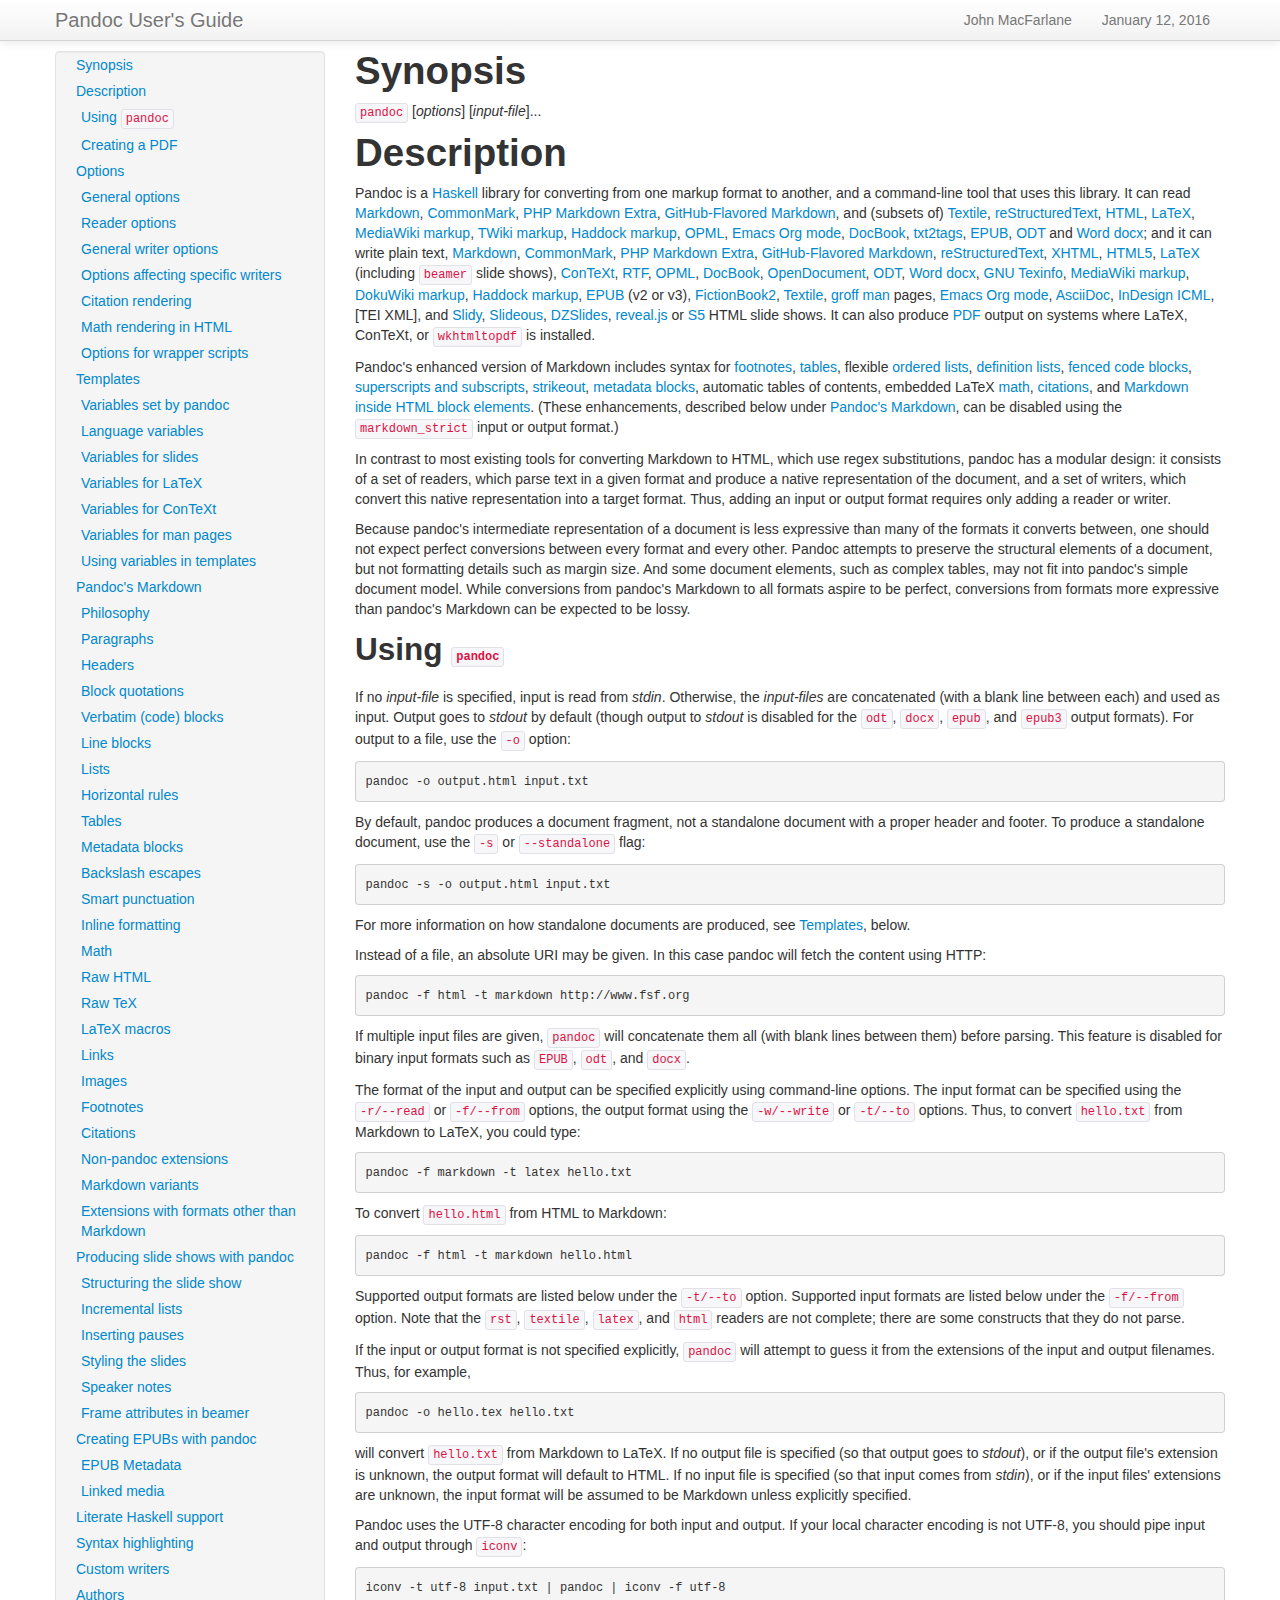
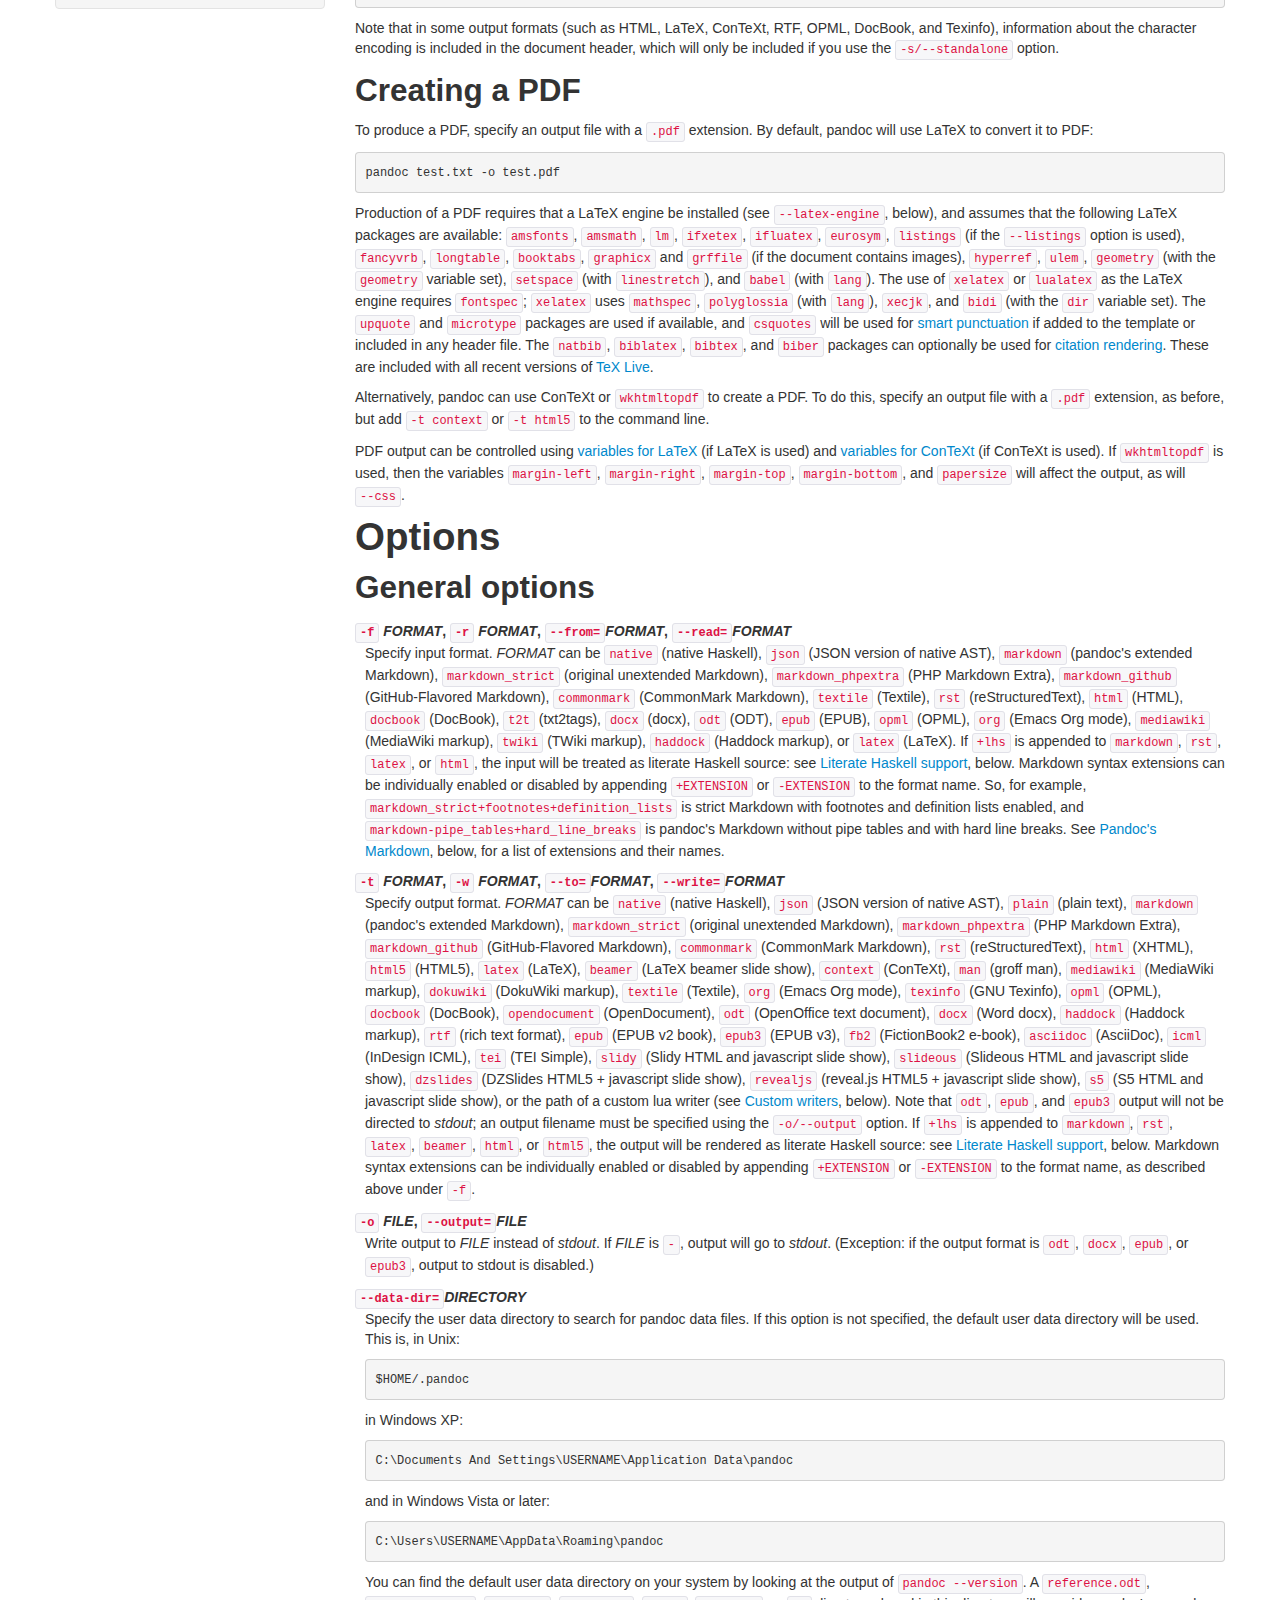
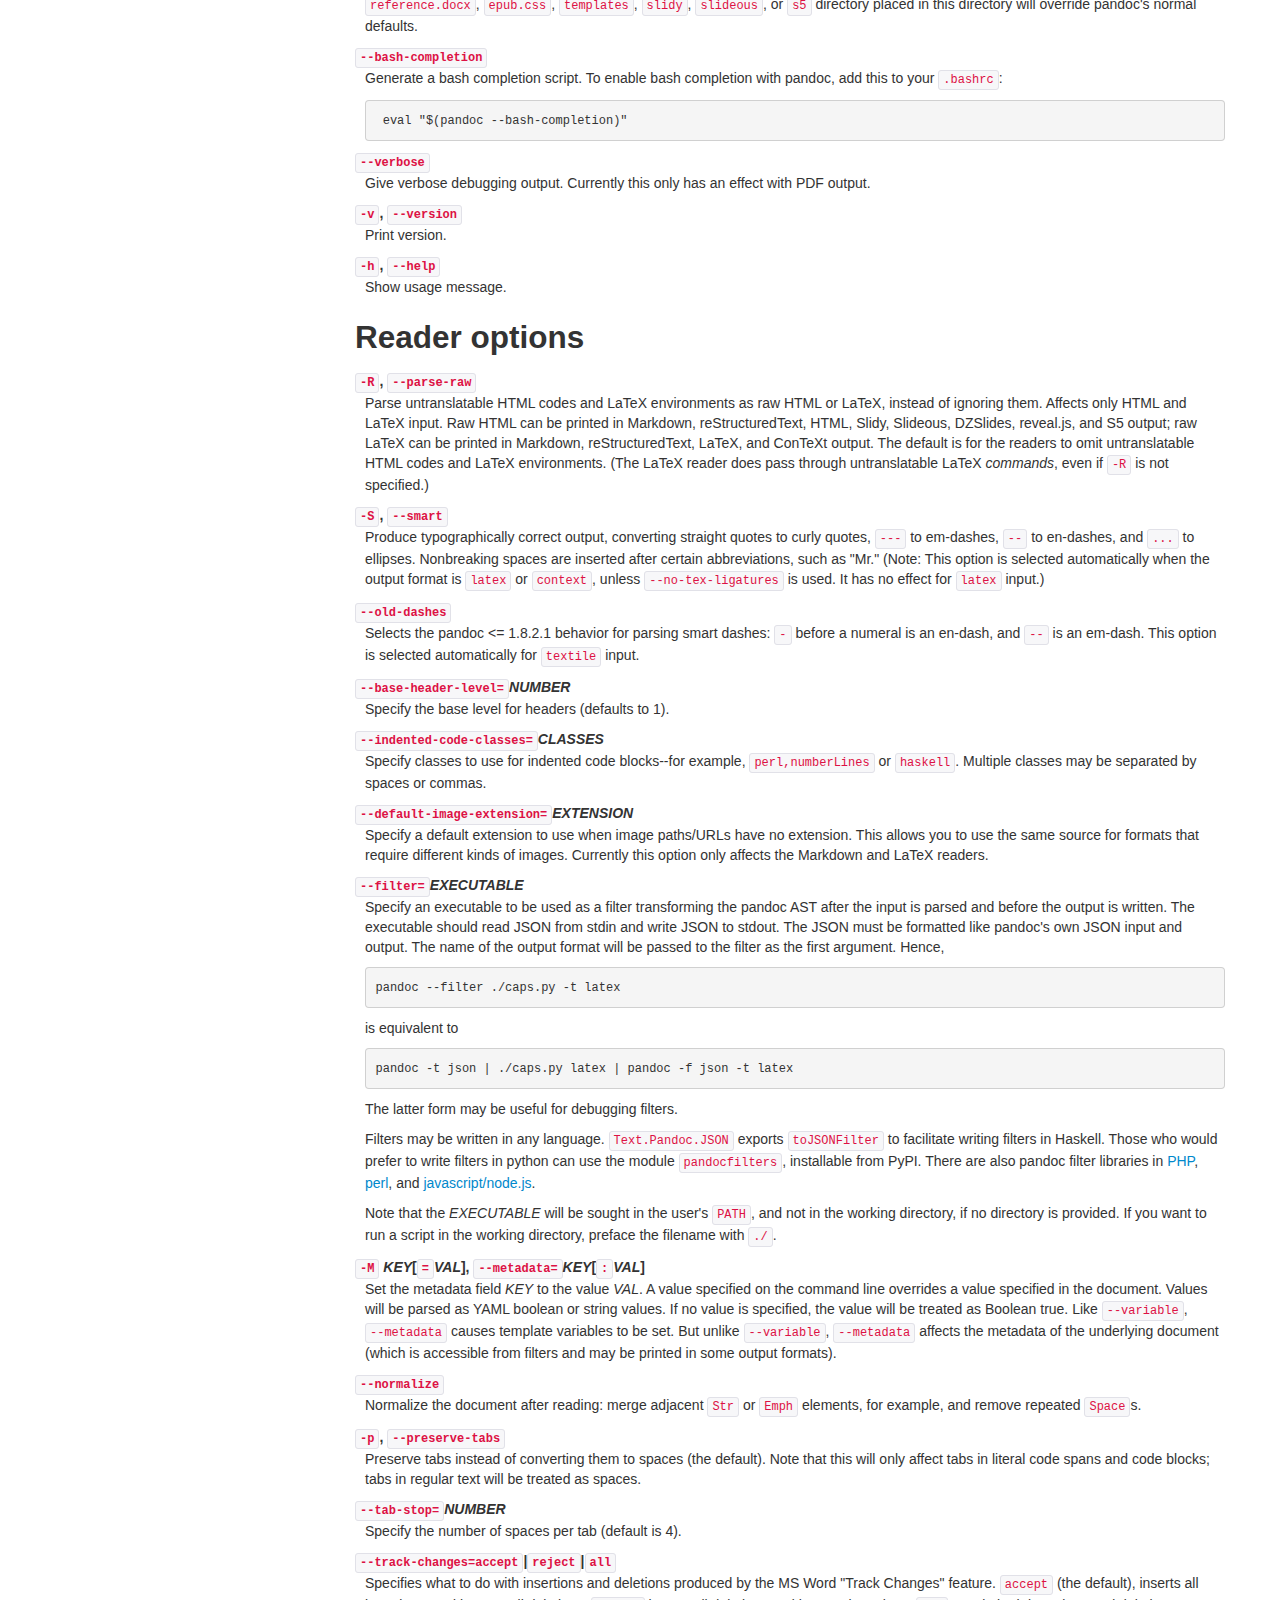
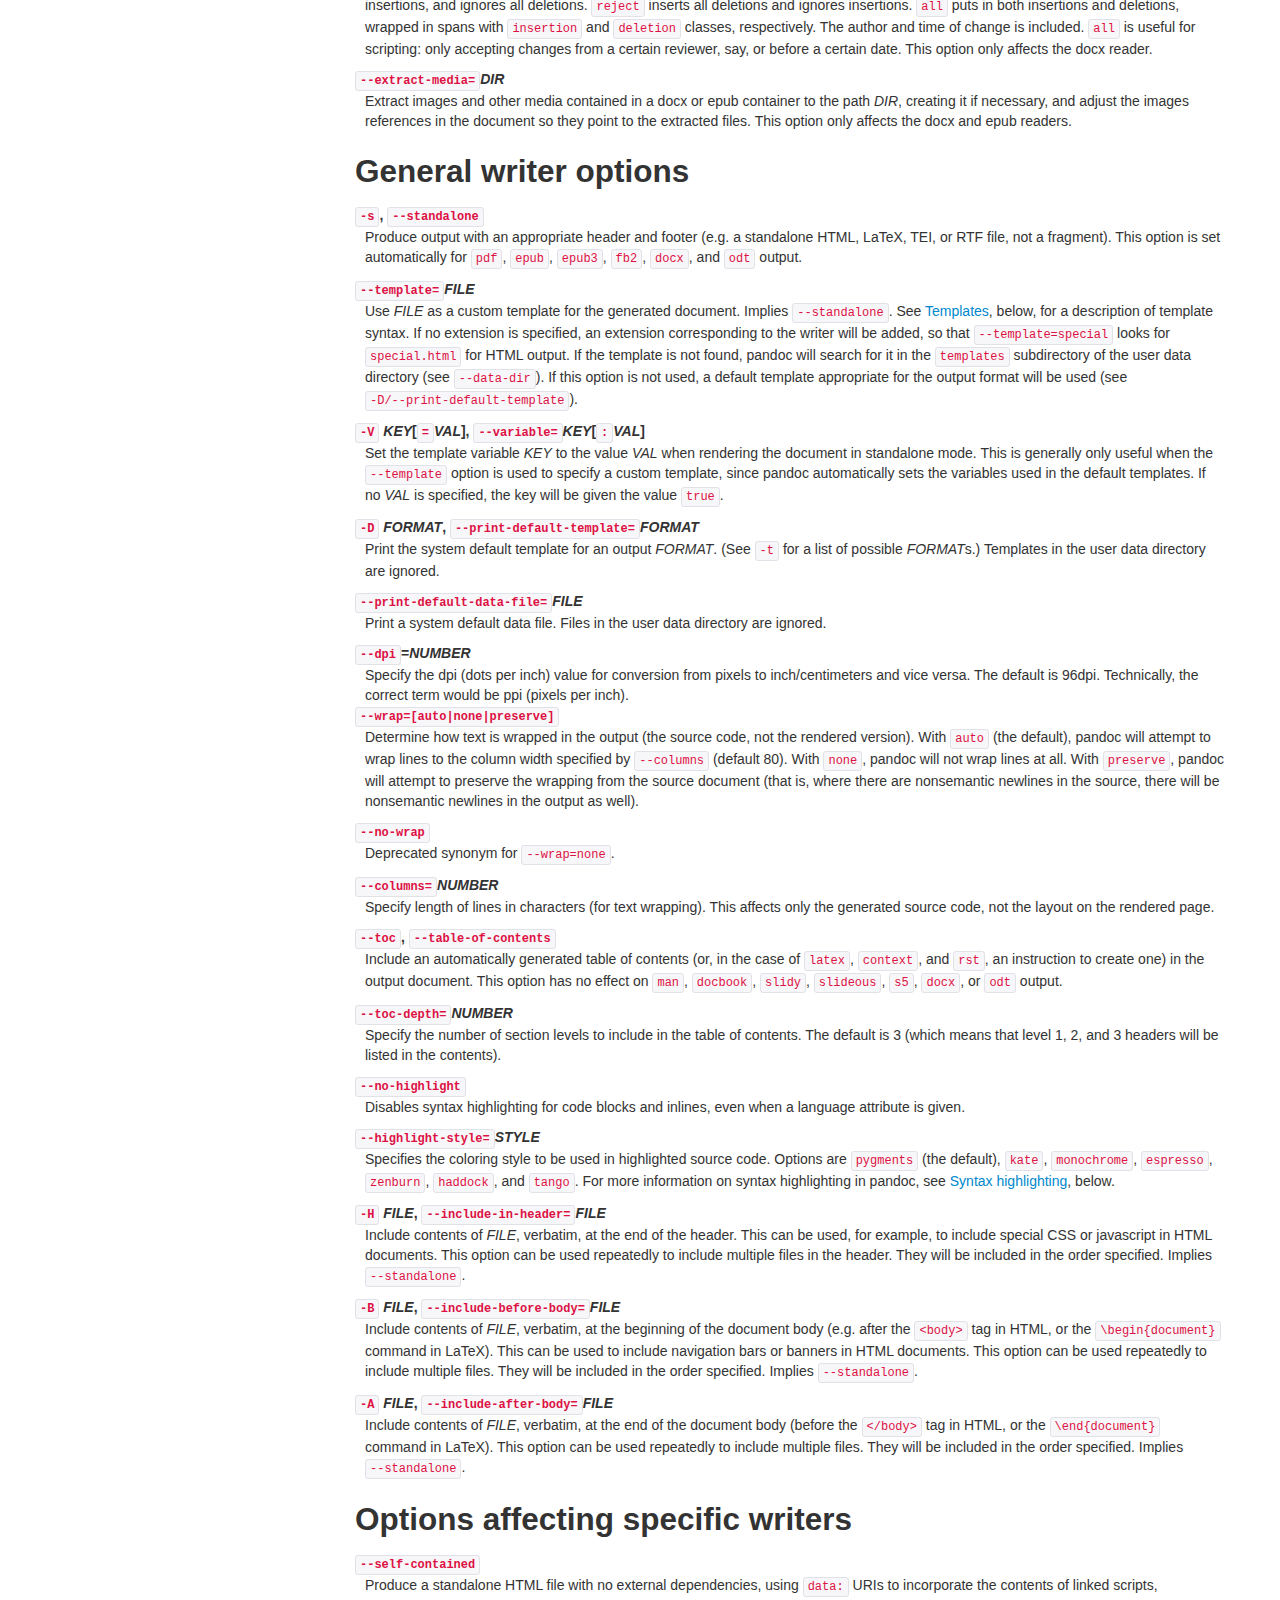
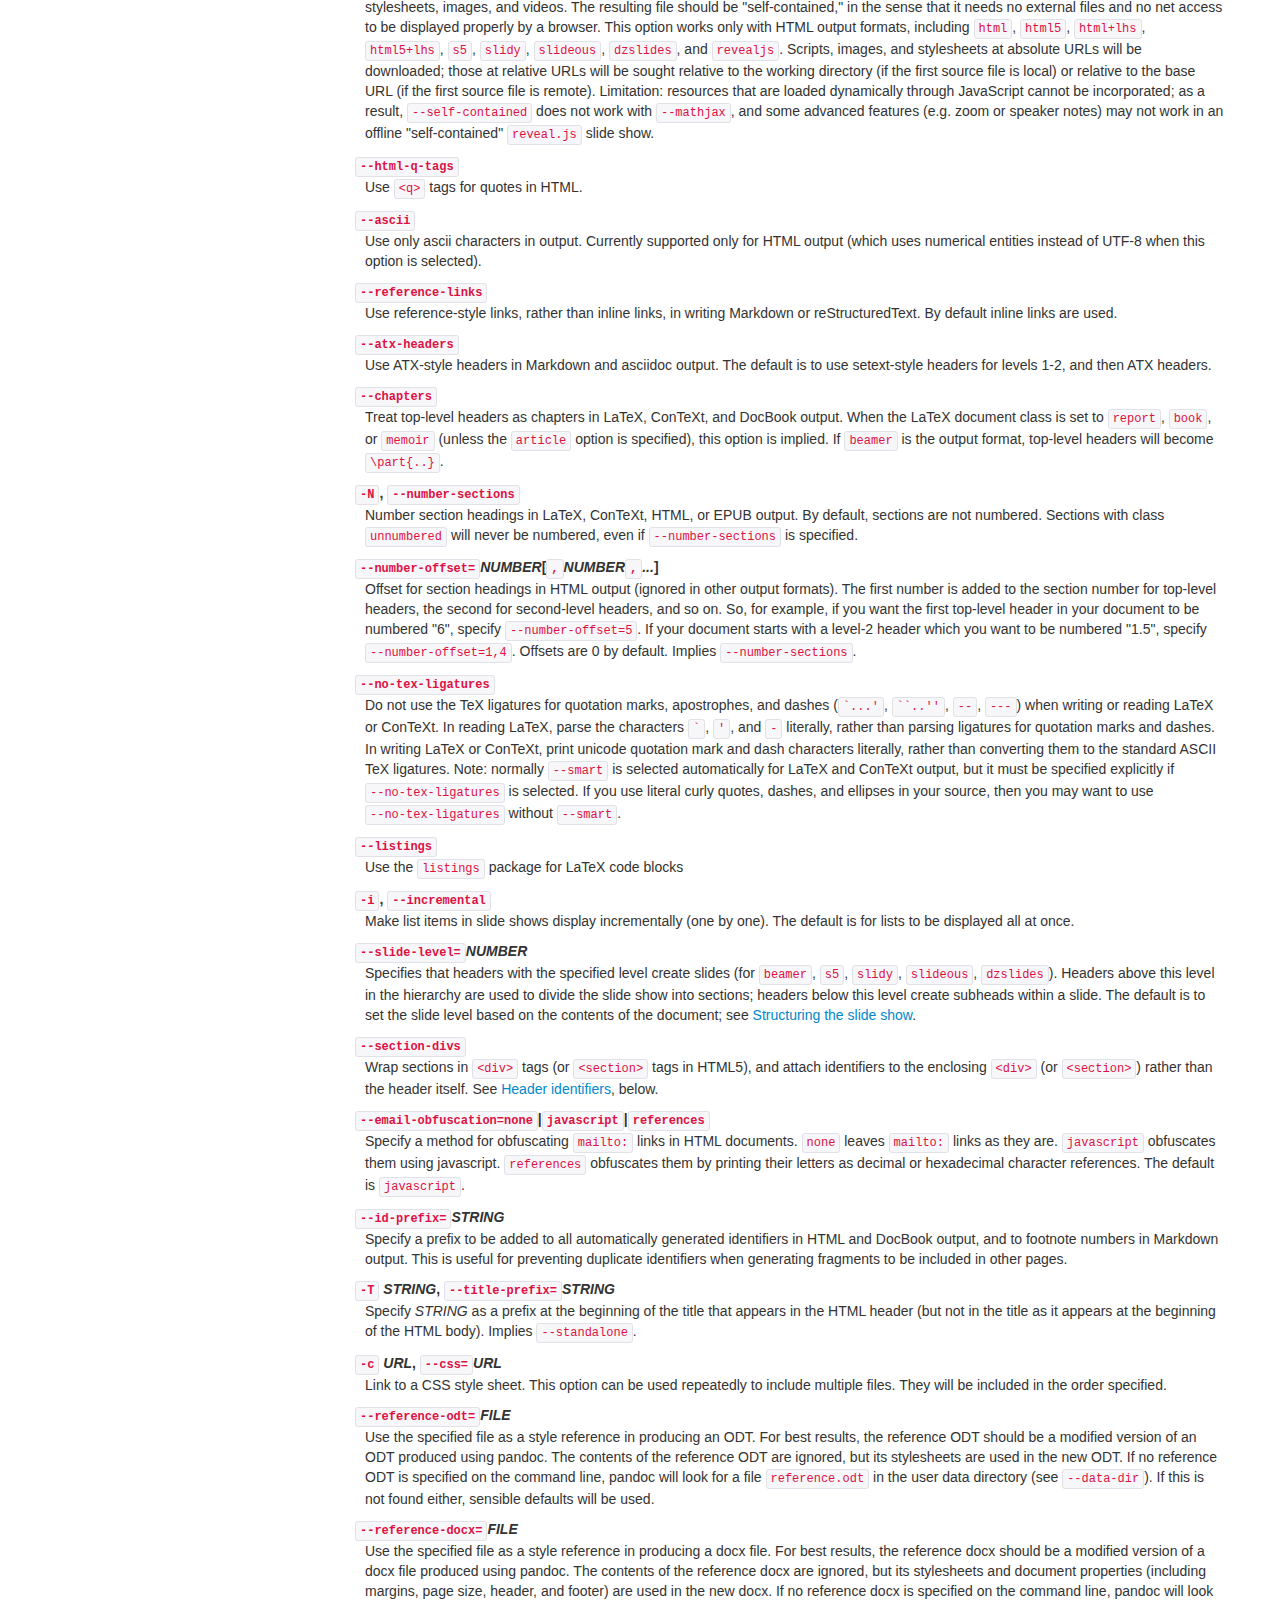
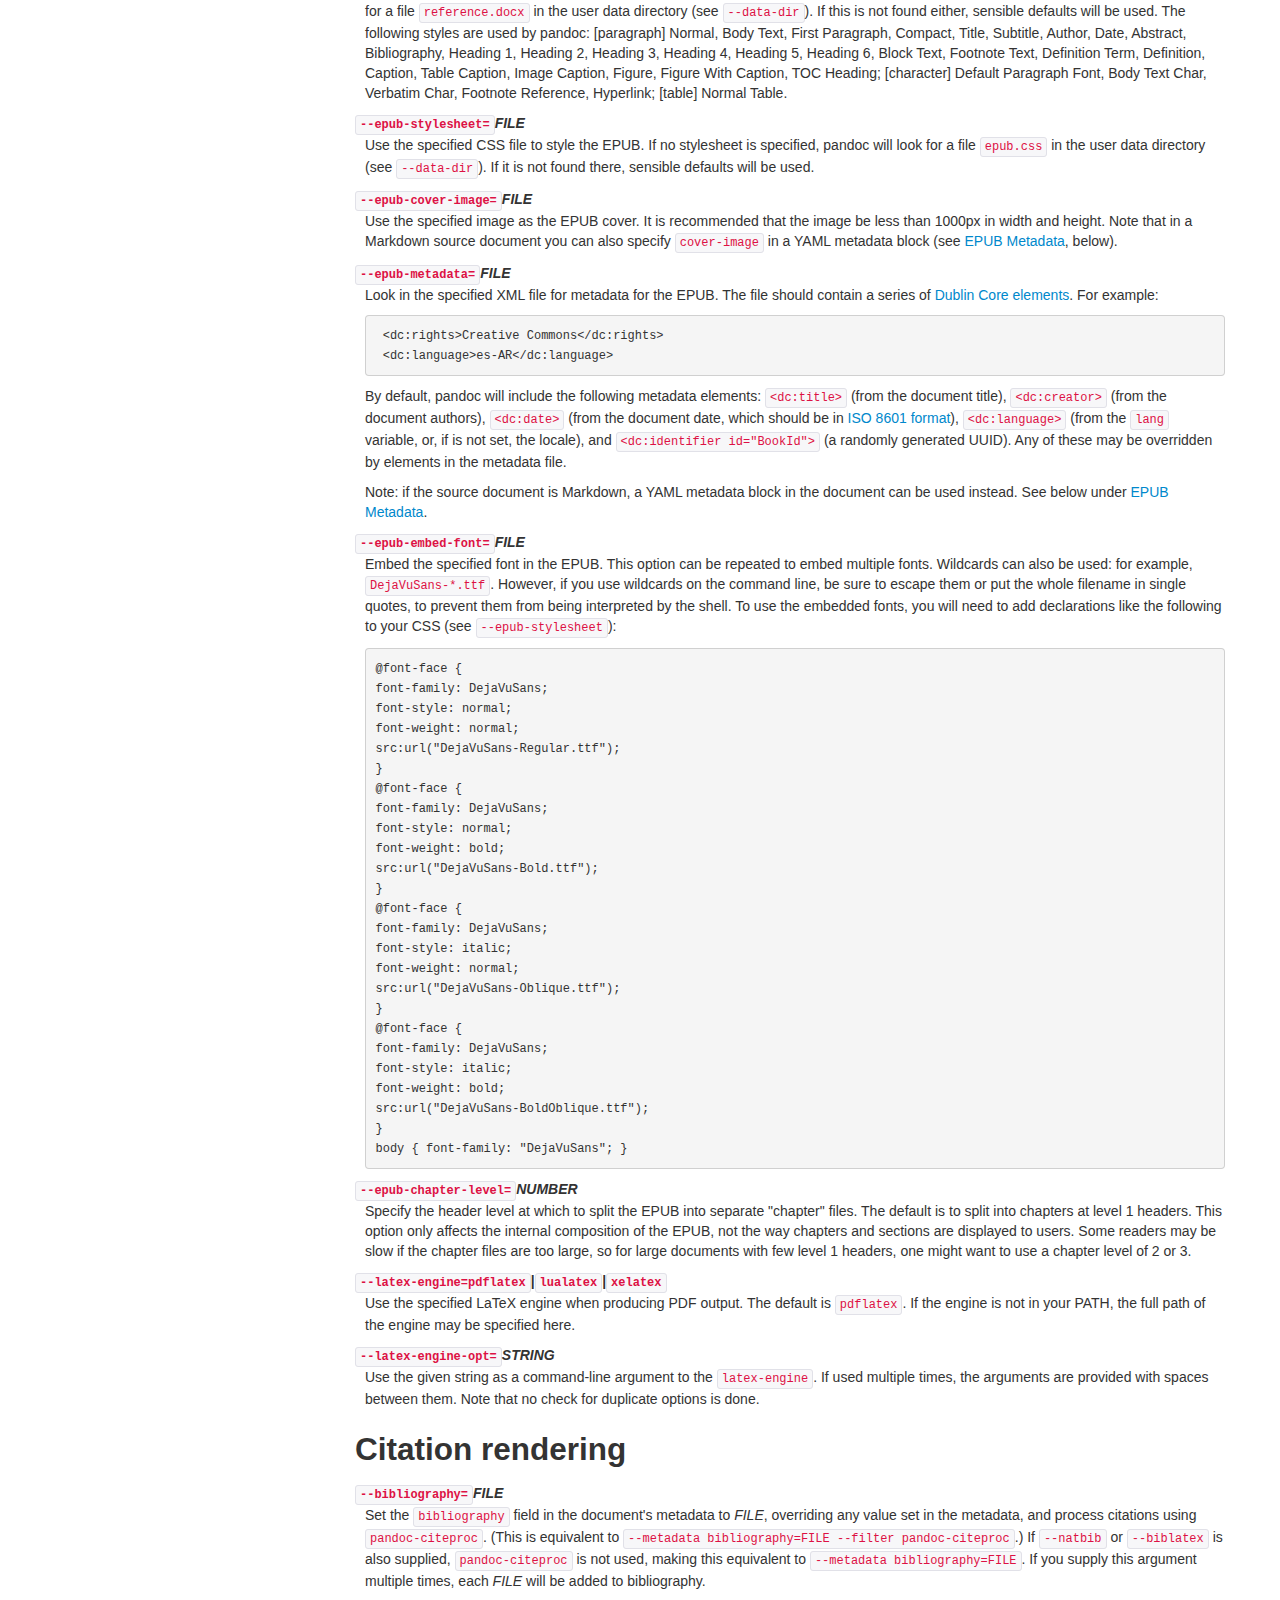
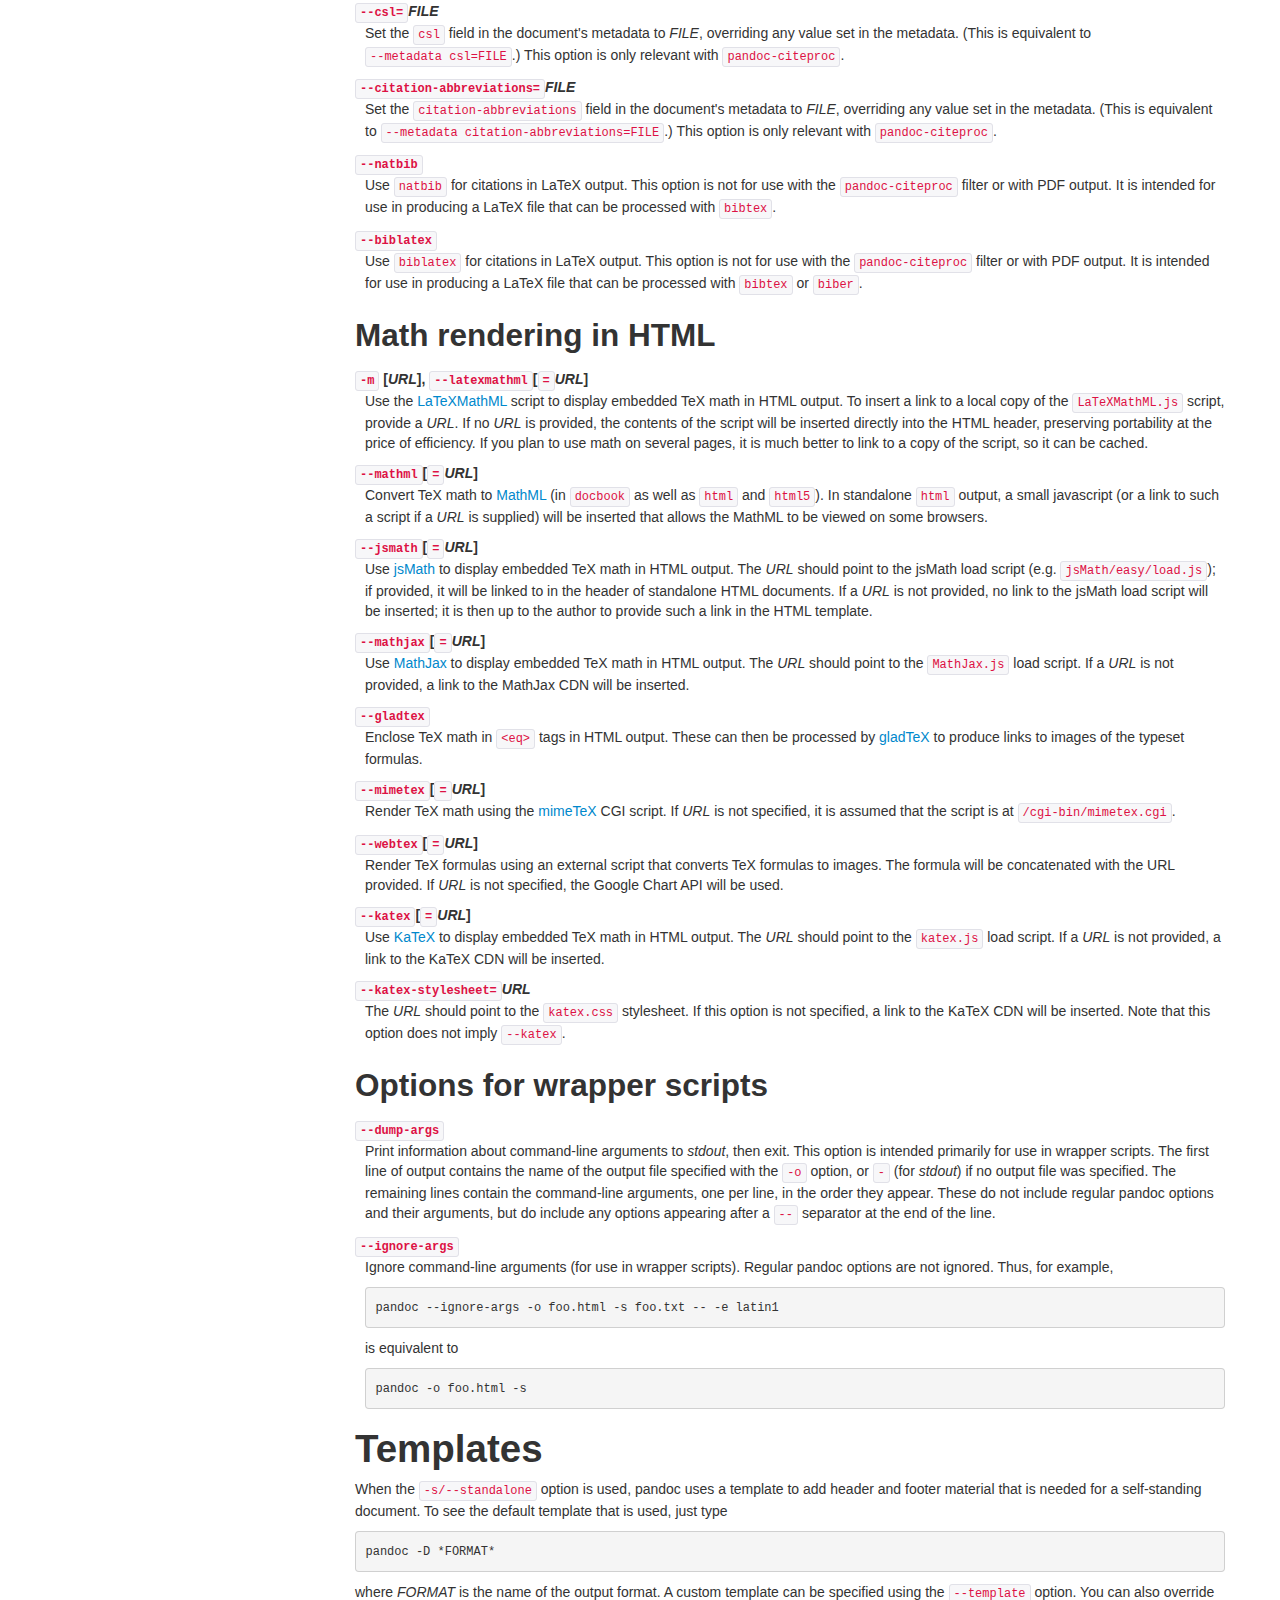
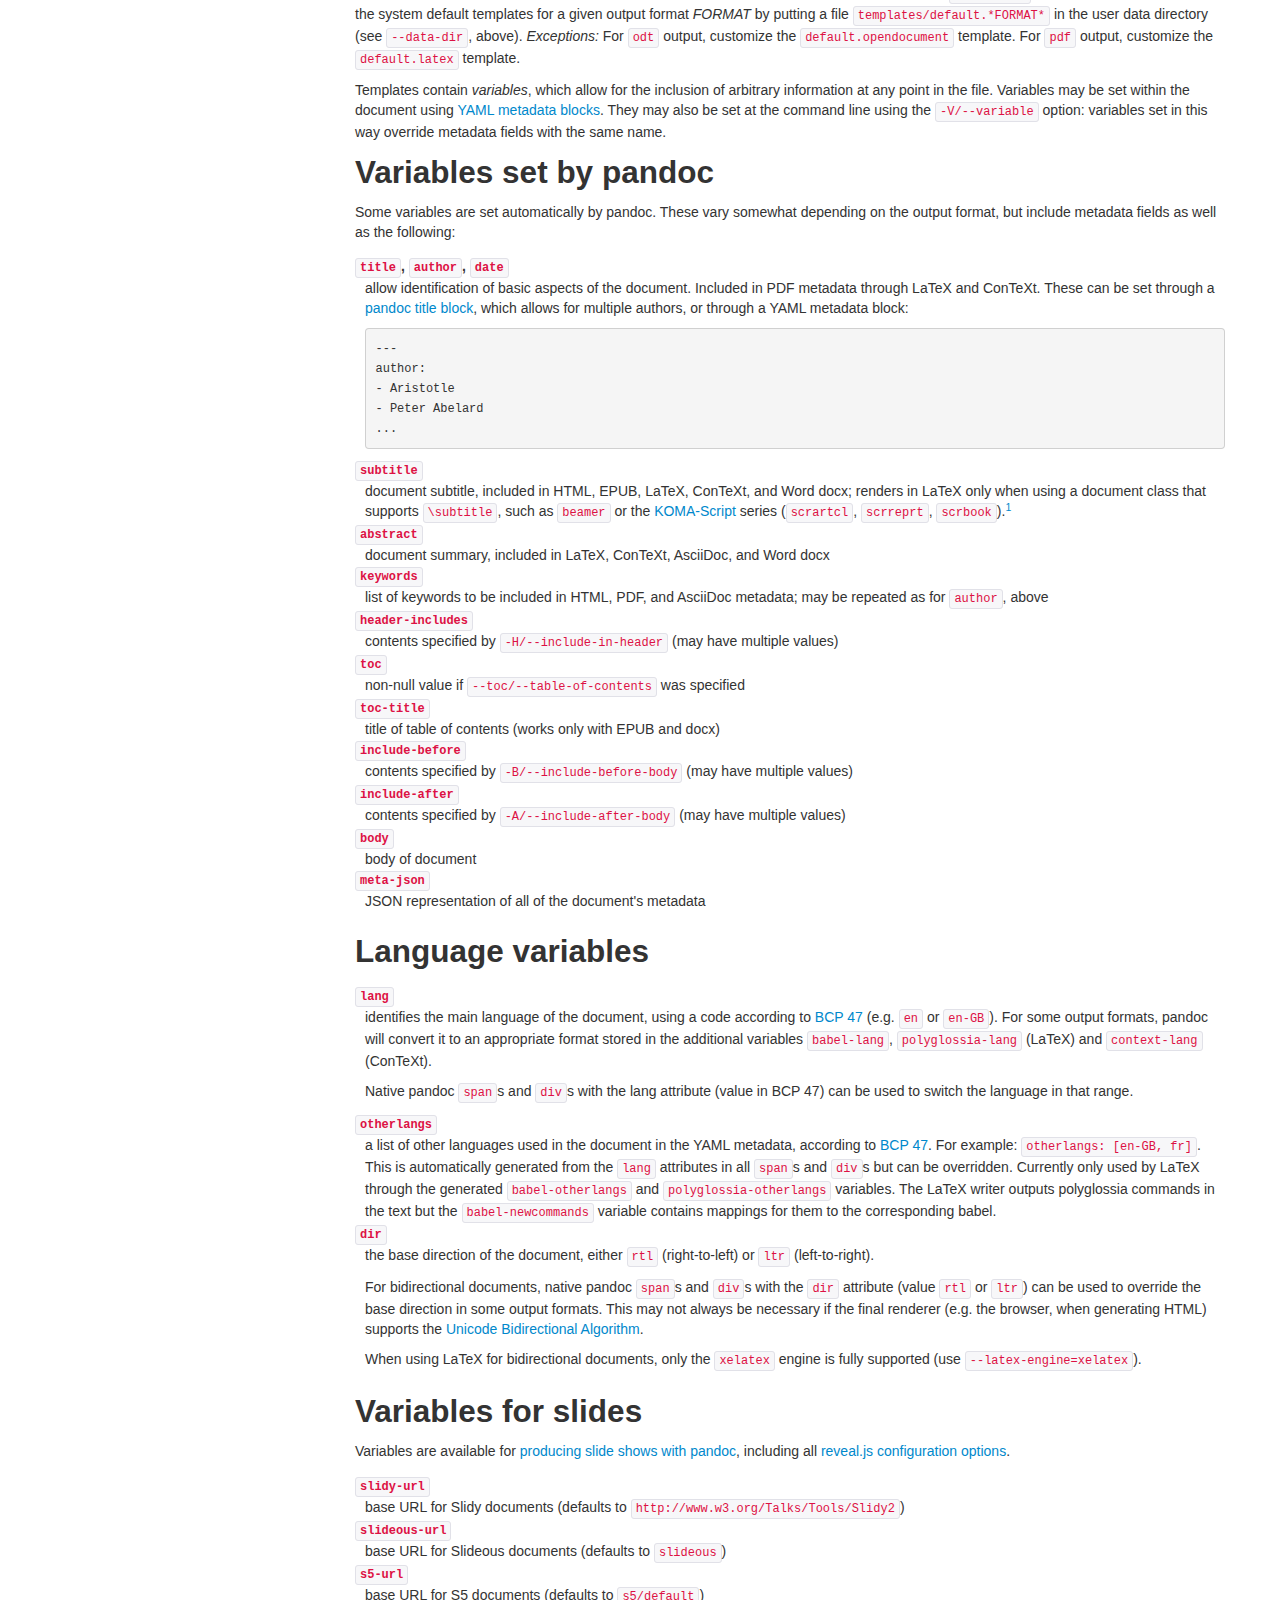
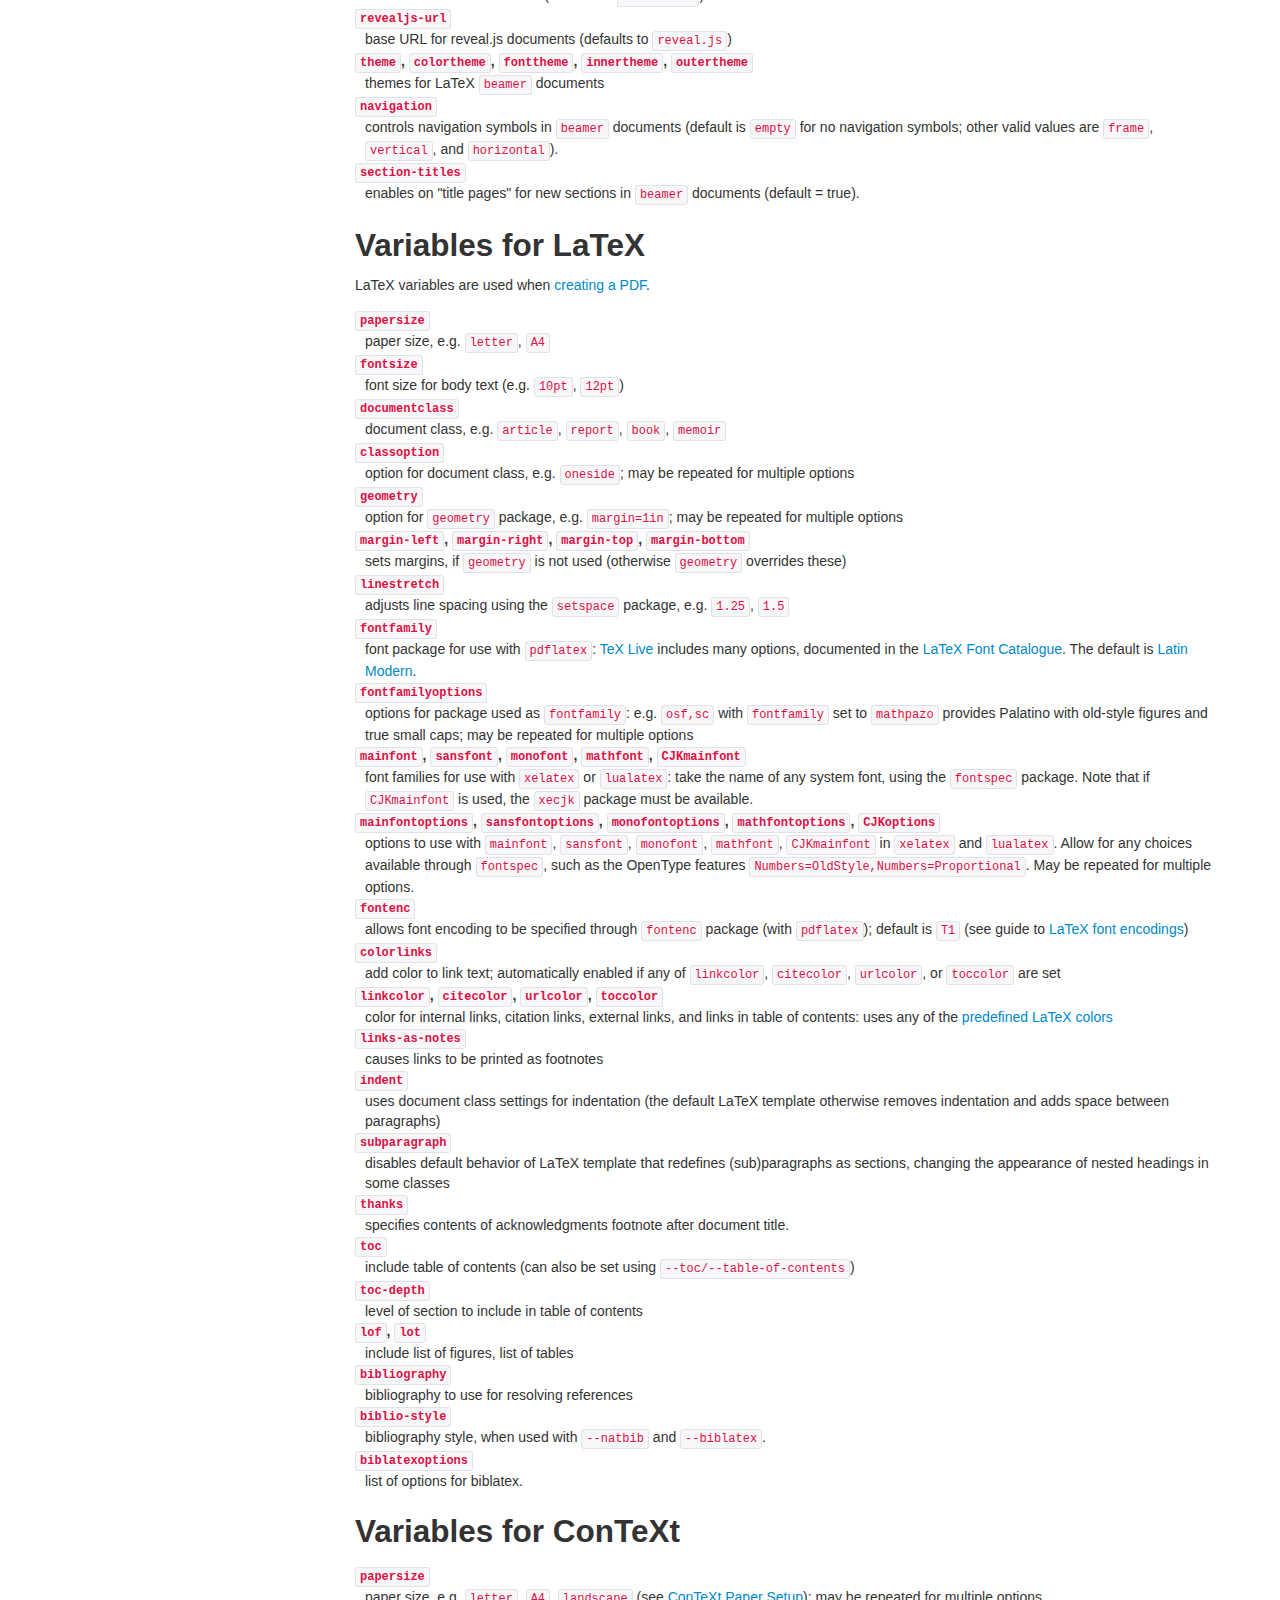
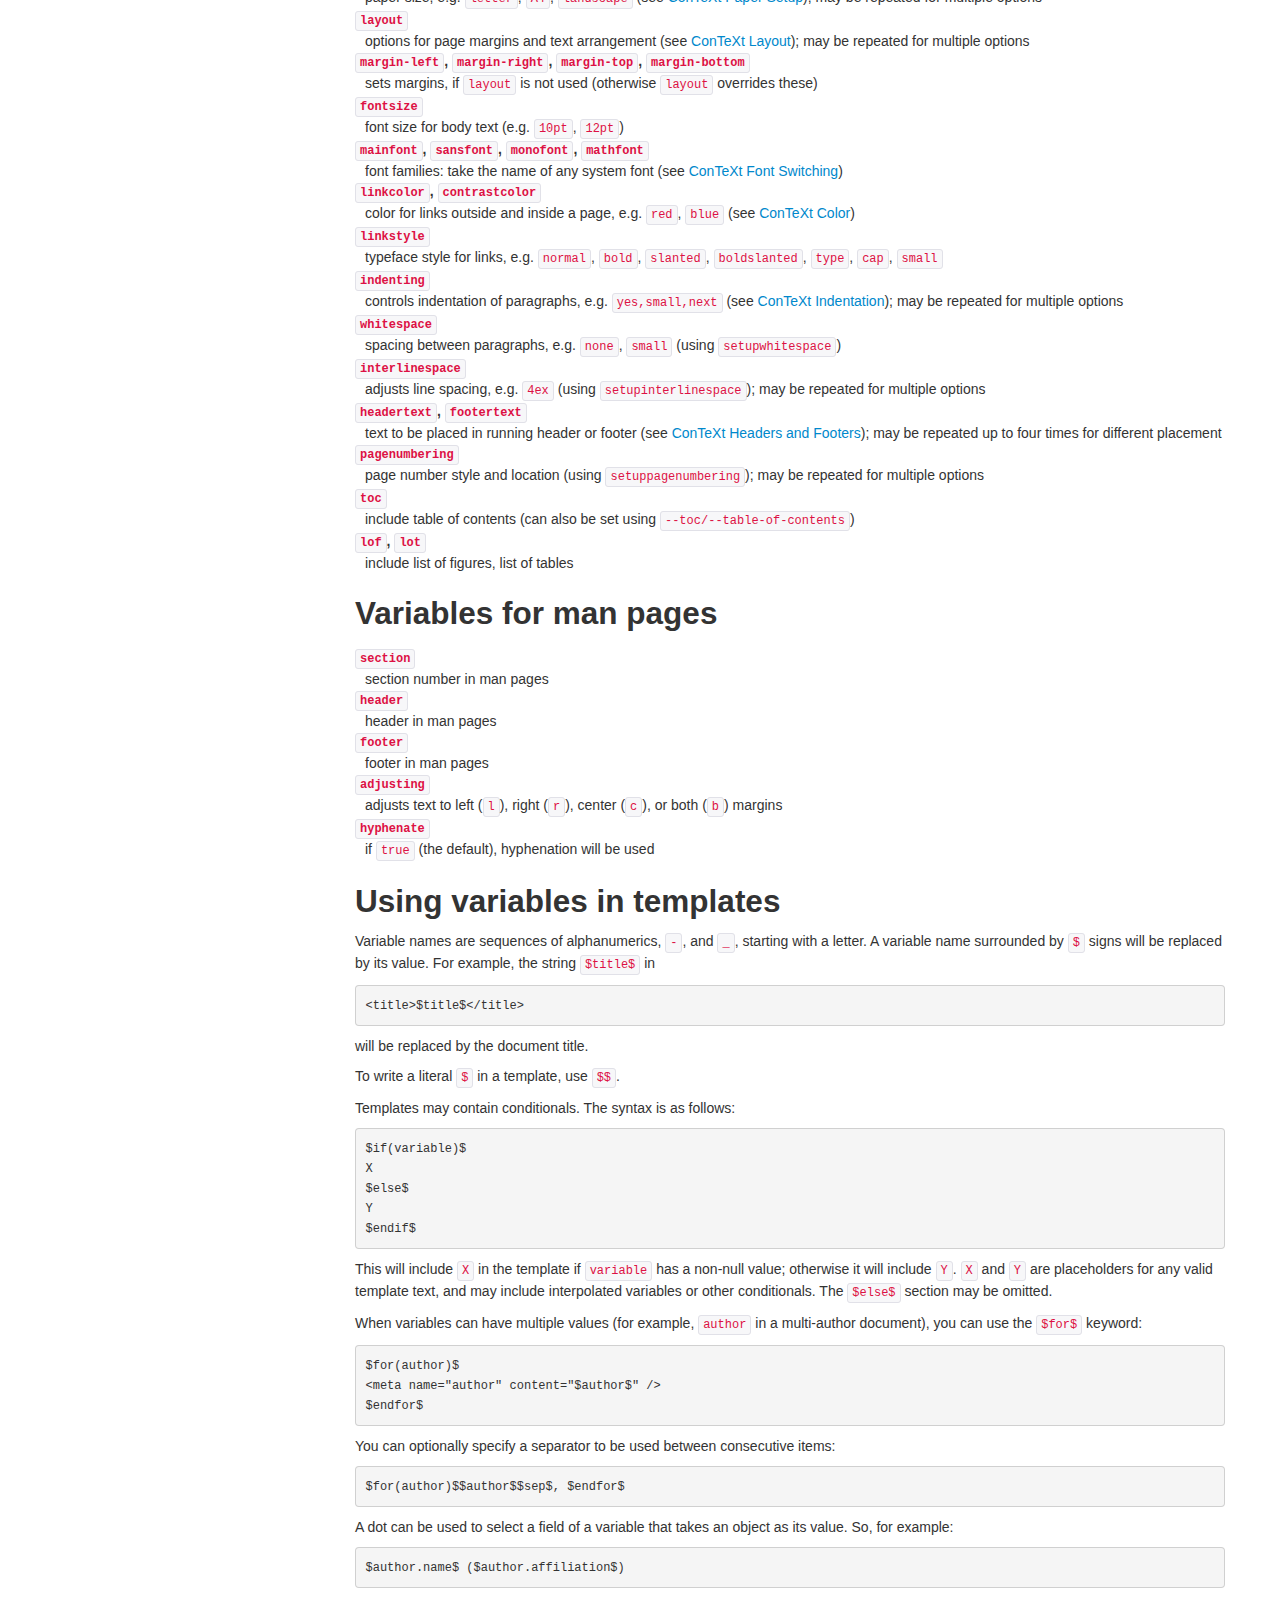
<file: index.html>
<!doctype html>
<html >
<head>
    
    <meta name="viewport" content="width=device-width, initial-scale=1.0" />
        <!--[if lt IE 9]>
                <script src="http://css3-mediaqueries-js.googlecode.com/svn/trunk/css3-mediaqueries.js"></script>
        <![endif]-->
  <meta http-equiv="Content-Type" content="text/html; charset=utf-8" />
  <meta http-equiv="Content-Style-Type" content="text/css" />

  <link rel="stylesheet" type="text/css" href="template.css" />

   <link href="https://vjs.zencdn.net/5.4.4/video-js.css" rel="stylesheet" />



<script src="//ajax.googleapis.com/ajax/libs/jquery/2.1.4/jquery.min.js"></script>
<script type='text/javascript' src='menu/js/jquery.cookie.js'></script>
<script type='text/javascript' src='menu/js/jquery.hoverIntent.minified.js'></script>
<script type='text/javascript' src='menu/js/jquery.dcjqaccordion.2.7.min.js'></script>

<link href="menu/css/skins/blue.css" rel="stylesheet" type="text/css" />
<link href="menu/css/skins/graphite.css" rel="stylesheet" type="text/css" />
<link href="menu/css/skins/grey.css" rel="stylesheet" type="text/css" />
  
<script src="https://cdn.mathjax.org/mathjax/latest/MathJax.js?config=TeX-AMS-MML_HTMLorMML"></script>
        
  
  <script src="script.js"></script>
  
    <script src="jquery.sticky-kit.js "></script>
  <meta name="generator" content="pandoc" />
  <meta name="author" content="John MacFarlane" />
  <meta name="date" content="2016-01-12" />
  <title>Pandoc User's Guide</title>
  <style type="text/css">code{white-space: pre;}</style>
  <link rel="stylesheet" href="template.css" type="text/css" />
</head>
<body>

    
    <div class="navbar navbar-static-top">
    <div class="navbar-inner">
      <div class="container">
        <span class="doc-title">Pandoc User's Guide</span>
        <ul class="nav pull-right doc-info">
                    <li><p class="navbar-text">John MacFarlane</p></li>
                              <li><p class="navbar-text">January 12, 2016</p></li>
                  </ul>
      </div>
    </div>
  </div>
    <div class="container">
    <div class="row">
            <div id="TOC" class="span3">
        <div class="well toc">
        
        <ul>
        <li><a href="#synopsis">Synopsis</a></li>
        <li><a href="#description">Description</a><ul>
        <li><a href="#using-pandoc">Using <code>pandoc</code></a></li>
        <li><a href="#creating-a-pdf">Creating a PDF</a></li>
        </ul></li>
        <li><a href="#options">Options</a><ul>
        <li><a href="#general-options">General options</a></li>
        <li><a href="#reader-options">Reader options</a></li>
        <li><a href="#general-writer-options">General writer options</a></li>
        <li><a href="#options-affecting-specific-writers">Options affecting specific writers</a></li>
        <li><a href="#citation-rendering">Citation rendering</a></li>
        <li><a href="#math-rendering-in-html">Math rendering in HTML</a></li>
        <li><a href="#options-for-wrapper-scripts">Options for wrapper scripts</a></li>
        </ul></li>
        <li><a href="#templates">Templates</a><ul>
        <li><a href="#variables-set-by-pandoc">Variables set by pandoc</a></li>
        <li><a href="#language-variables">Language variables</a></li>
        <li><a href="#variables-for-slides">Variables for slides</a></li>
        <li><a href="#variables-for-latex">Variables for LaTeX</a></li>
        <li><a href="#variables-for-context">Variables for ConTeXt</a></li>
        <li><a href="#variables-for-man-pages">Variables for man pages</a></li>
        <li><a href="#using-variables-in-templates">Using variables in templates</a></li>
        </ul></li>
        <li><a href="#pandocs-markdown">Pandoc's Markdown</a><ul>
        <li><a href="#philosophy">Philosophy</a></li>
        <li><a href="#paragraphs">Paragraphs</a></li>
        <li><a href="#headers">Headers</a></li>
        <li><a href="#block-quotations">Block quotations</a></li>
        <li><a href="#verbatim-code-blocks">Verbatim (code) blocks</a></li>
        <li><a href="#line-blocks">Line blocks</a></li>
        <li><a href="#lists">Lists</a></li>
        <li><a href="#horizontal-rules">Horizontal rules</a></li>
        <li><a href="#tables">Tables</a></li>
        <li><a href="#metadata-blocks">Metadata blocks</a></li>
        <li><a href="#backslash-escapes">Backslash escapes</a></li>
        <li><a href="#smart-punctuation">Smart punctuation</a></li>
        <li><a href="#inline-formatting">Inline formatting</a></li>
        <li><a href="#math">Math</a></li>
        <li><a href="#raw-html">Raw HTML</a></li>
        <li><a href="#raw-tex">Raw TeX</a></li>
        <li><a href="#latex-macros">LaTeX macros</a></li>
        <li><a href="#links">Links</a></li>
        <li><a href="#images">Images</a></li>
        <li><a href="#footnotes">Footnotes</a></li>
        <li><a href="#citations">Citations</a></li>
        <li><a href="#non-pandoc-extensions">Non-pandoc extensions</a></li>
        <li><a href="#markdown-variants">Markdown variants</a></li>
        <li><a href="#extensions-with-formats-other-than-markdown">Extensions with formats other than Markdown</a></li>
        </ul></li>
        <li><a href="#producing-slide-shows-with-pandoc">Producing slide shows with pandoc</a><ul>
        <li><a href="#structuring-the-slide-show">Structuring the slide show</a></li>
        <li><a href="#incremental-lists">Incremental lists</a></li>
        <li><a href="#inserting-pauses">Inserting pauses</a></li>
        <li><a href="#styling-the-slides">Styling the slides</a></li>
        <li><a href="#speaker-notes">Speaker notes</a></li>
        <li><a href="#frame-attributes-in-beamer">Frame attributes in beamer</a></li>
        </ul></li>
        <li><a href="#creating-epubs-with-pandoc">Creating EPUBs with pandoc</a><ul>
        <li><a href="#epub-metadata">EPUB Metadata</a></li>
        <li><a href="#linked-media">Linked media</a></li>
        </ul></li>
        <li><a href="#literate-haskell-support">Literate Haskell support</a></li>
        <li><a href="#syntax-highlighting">Syntax highlighting</a></li>
        <li><a href="#custom-writers">Custom writers</a></li>
        <li><a href="#authors">Authors</a></li>
        </ul>
        </div>
      </div>
            <div class="span9">
            <h1 id="synopsis">Synopsis</h1>
<p><code>pandoc</code> [<em>options</em>] [<em>input-file</em>]...</p>
<h1 id="description">Description</h1>
<p>Pandoc is a <a href="https://www.haskell.org">Haskell</a> library for converting from one markup format to another, and a command-line tool that uses this library. It can read <a href="http://daringfireball.net/projects/markdown/">Markdown</a>, <a href="http://commonmark.org">CommonMark</a>, <a href="https://michelf.ca/projects/php-markdown/extra/">PHP Markdown Extra</a>, <a href="https://help.github.com/articles/github-flavored-markdown/">GitHub-Flavored Markdown</a>, and (subsets of) <a href="http://redcloth.org/textile">Textile</a>, <a href="http://docutils.sourceforge.net/docs/ref/rst/introduction.html">reStructuredText</a>, <a href="http://www.w3.org/html/">HTML</a>, <a href="http://latex-project.org">LaTeX</a>, <a href="https://www.mediawiki.org/wiki/Help:Formatting">MediaWiki markup</a>, <a href="http://twiki.org/cgi-bin/view/TWiki/TextFormattingRules">TWiki markup</a>, <a href="https://www.haskell.org/haddock/doc/html/ch03s08.html">Haddock markup</a>, <a href="http://dev.opml.org/spec2.html">OPML</a>, <a href="http://orgmode.org">Emacs Org mode</a>, <a href="http://docbook.org">DocBook</a>, <a href="http://txt2tags.org">txt2tags</a>, <a href="http://idpf.org/epub">EPUB</a>, <a href="http://en.wikipedia.org/wiki/OpenDocument">ODT</a> and <a href="http://www.microsoft.com/interop/openup/openxml/default.aspx">Word docx</a>; and it can write plain text, <a href="http://daringfireball.net/projects/markdown/">Markdown</a>, <a href="http://commonmark.org">CommonMark</a>, <a href="https://michelf.ca/projects/php-markdown/extra/">PHP Markdown Extra</a>, <a href="https://help.github.com/articles/github-flavored-markdown/">GitHub-Flavored Markdown</a>, <a href="http://docutils.sourceforge.net/docs/ref/rst/introduction.html">reStructuredText</a>, <a href="http://www.w3.org/TR/xhtml1/">XHTML</a>, <a href="http://www.w3.org/TR/html5/">HTML5</a>, <a href="http://latex-project.org">LaTeX</a> (including <a href="https://ctan.org/pkg/beamer"><code>beamer</code></a> slide shows), <a href="http://contextgarden.net/">ConTeXt</a>, <a href="http://en.wikipedia.org/wiki/Rich_Text_Format">RTF</a>, <a href="http://dev.opml.org/spec2.html">OPML</a>, <a href="http://docbook.org">DocBook</a>, <a href="http://opendocument.xml.org">OpenDocument</a>, <a href="http://en.wikipedia.org/wiki/OpenDocument">ODT</a>, <a href="http://www.microsoft.com/interop/openup/openxml/default.aspx">Word docx</a>, <a href="http://www.gnu.org/software/texinfo/">GNU Texinfo</a>, <a href="https://www.mediawiki.org/wiki/Help:Formatting">MediaWiki markup</a>, <a href="https://www.dokuwiki.org/dokuwiki">DokuWiki markup</a>, <a href="https://www.haskell.org/haddock/doc/html/ch03s08.html">Haddock markup</a>, <a href="http://idpf.org/epub">EPUB</a> (v2 or v3), <a href="http://www.fictionbook.org/index.php/Eng:XML_Schema_Fictionbook_2.1">FictionBook2</a>, <a href="http://redcloth.org/textile">Textile</a>, <a href="http://developer.apple.com/DOCUMENTATION/Darwin/Reference/ManPages/man7/groff_man.7.html">groff man</a> pages, <a href="http://orgmode.org">Emacs Org mode</a>, <a href="http://www.methods.co.nz/asciidoc/">AsciiDoc</a>, <a href="https://www.adobe.com/content/dam/Adobe/en/devnet/indesign/cs55-docs/IDML/idml-specification.pdf">InDesign ICML</a>, [TEI XML], and <a href="http://www.w3.org/Talks/Tools/Slidy/">Slidy</a>, <a href="http://goessner.net/articles/slideous/">Slideous</a>, <a href="http://paulrouget.com/dzslides/">DZSlides</a>, <a href="http://lab.hakim.se/reveal-js/">reveal.js</a> or <a href="http://meyerweb.com/eric/tools/s5/">S5</a> HTML slide shows. It can also produce <a href="https://www.adobe.com/pdf/">PDF</a> output on systems where LaTeX, ConTeXt, or <code>wkhtmltopdf</code> is installed.</p>
<p>Pandoc's enhanced version of Markdown includes syntax for <a href="#footnotes">footnotes</a>, <a href="#tables">tables</a>, flexible <a href="#ordered-lists">ordered lists</a>, <a href="#definition-lists">definition lists</a>, <a href="#fenced-code-blocks">fenced code blocks</a>, <a href="#superscripts-and-subscripts">superscripts and subscripts</a>, <a href="#strikeout">strikeout</a>, <a href="#metadata-blocks">metadata blocks</a>, automatic tables of contents, embedded LaTeX <a href="#math">math</a>, <a href="#citations">citations</a>, and <a href="#extension-markdown_in_html_blocks">Markdown inside HTML block elements</a>. (These enhancements, described below under <a href="#pandocs-markdown">Pandoc's Markdown</a>, can be disabled using the <code>markdown_strict</code> input or output format.)</p>
<p>In contrast to most existing tools for converting Markdown to HTML, which use regex substitutions, pandoc has a modular design: it consists of a set of readers, which parse text in a given format and produce a native representation of the document, and a set of writers, which convert this native representation into a target format. Thus, adding an input or output format requires only adding a reader or writer.</p>
<p>Because pandoc's intermediate representation of a document is less expressive than many of the formats it converts between, one should not expect perfect conversions between every format and every other. Pandoc attempts to preserve the structural elements of a document, but not formatting details such as margin size. And some document elements, such as complex tables, may not fit into pandoc's simple document model. While conversions from pandoc's Markdown to all formats aspire to be perfect, conversions from formats more expressive than pandoc's Markdown can be expected to be lossy.</p>
<h2 id="using-pandoc">Using <code>pandoc</code></h2>
<p>If no <em>input-file</em> is specified, input is read from <em>stdin</em>. Otherwise, the <em>input-files</em> are concatenated (with a blank line between each) and used as input. Output goes to <em>stdout</em> by default (though output to <em>stdout</em> is disabled for the <code>odt</code>, <code>docx</code>, <code>epub</code>, and <code>epub3</code> output formats). For output to a file, use the <code>-o</code> option:</p>
<pre><code>pandoc -o output.html input.txt</code></pre>
<p>By default, pandoc produces a document fragment, not a standalone document with a proper header and footer. To produce a standalone document, use the <code>-s</code> or <code>--standalone</code> flag:</p>
<pre><code>pandoc -s -o output.html input.txt</code></pre>
<p>For more information on how standalone documents are produced, see <a href="#templates">Templates</a>, below.</p>
<p>Instead of a file, an absolute URI may be given. In this case pandoc will fetch the content using HTTP:</p>
<pre><code>pandoc -f html -t markdown http://www.fsf.org</code></pre>
<p>If multiple input files are given, <code>pandoc</code> will concatenate them all (with blank lines between them) before parsing. This feature is disabled for binary input formats such as <code>EPUB</code>, <code>odt</code>, and <code>docx</code>.</p>
<p>The format of the input and output can be specified explicitly using command-line options. The input format can be specified using the <code>-r/--read</code> or <code>-f/--from</code> options, the output format using the <code>-w/--write</code> or <code>-t/--to</code> options. Thus, to convert <code>hello.txt</code> from Markdown to LaTeX, you could type:</p>
<pre><code>pandoc -f markdown -t latex hello.txt</code></pre>
<p>To convert <code>hello.html</code> from HTML to Markdown:</p>
<pre><code>pandoc -f html -t markdown hello.html</code></pre>
<p>Supported output formats are listed below under the <code>-t/--to</code> option. Supported input formats are listed below under the <code>-f/--from</code> option. Note that the <code>rst</code>, <code>textile</code>, <code>latex</code>, and <code>html</code> readers are not complete; there are some constructs that they do not parse.</p>
<p>If the input or output format is not specified explicitly, <code>pandoc</code> will attempt to guess it from the extensions of the input and output filenames. Thus, for example,</p>
<pre><code>pandoc -o hello.tex hello.txt</code></pre>
<p>will convert <code>hello.txt</code> from Markdown to LaTeX. If no output file is specified (so that output goes to <em>stdout</em>), or if the output file's extension is unknown, the output format will default to HTML. If no input file is specified (so that input comes from <em>stdin</em>), or if the input files' extensions are unknown, the input format will be assumed to be Markdown unless explicitly specified.</p>
<p>Pandoc uses the UTF-8 character encoding for both input and output. If your local character encoding is not UTF-8, you should pipe input and output through <a href="http://www.gnu.org/software/libiconv/"><code>iconv</code></a>:</p>
<pre><code>iconv -t utf-8 input.txt | pandoc | iconv -f utf-8</code></pre>
<p>Note that in some output formats (such as HTML, LaTeX, ConTeXt, RTF, OPML, DocBook, and Texinfo), information about the character encoding is included in the document header, which will only be included if you use the <code>-s/--standalone</code> option.</p>
<h2 id="creating-a-pdf">Creating a PDF</h2>
<p>To produce a PDF, specify an output file with a <code>.pdf</code> extension. By default, pandoc will use LaTeX to convert it to PDF:</p>
<pre><code>pandoc test.txt -o test.pdf</code></pre>
<p>Production of a PDF requires that a LaTeX engine be installed (see <code>--latex-engine</code>, below), and assumes that the following LaTeX packages are available: <a href="https://ctan.org/pkg/amsfonts"><code>amsfonts</code></a>, <a href="https://ctan.org/pkg/amsmath"><code>amsmath</code></a>, <a href="https://ctan.org/pkg/lm"><code>lm</code></a>, <a href="https://ctan.org/pkg/ifxetex"><code>ifxetex</code></a>, <a href="https://ctan.org/pkg/ifluatex"><code>ifluatex</code></a>, <a href="https://ctan.org/pkg/eurosym"><code>eurosym</code></a>, <a href="https://ctan.org/pkg/listings"><code>listings</code></a> (if the <code>--listings</code> option is used), <a href="https://ctan.org/pkg/fancyvrb"><code>fancyvrb</code></a>, <a href="https://ctan.org/pkg/longtable"><code>longtable</code></a>, <a href="https://ctan.org/pkg/booktabs"><code>booktabs</code></a>, <a href="https://ctan.org/pkg/graphicx"><code>graphicx</code></a> and <a href="https://ctan.org/pkg/grffile"><code>grffile</code></a> (if the document contains images), <a href="https://ctan.org/pkg/hyperref"><code>hyperref</code></a>, <a href="https://ctan.org/pkg/ulem"><code>ulem</code></a>, <a href="https://ctan.org/pkg/geometry"><code>geometry</code></a> (with the <code>geometry</code> variable set), <a href="https://ctan.org/pkg/setspace"><code>setspace</code></a> (with <code>linestretch</code>), and <a href="https://ctan.org/pkg/babel"><code>babel</code></a> (with <code>lang</code>). The use of <code>xelatex</code> or <code>lualatex</code> as the LaTeX engine requires <a href="https://ctan.org/pkg/fontspec"><code>fontspec</code></a>; <code>xelatex</code> uses <a href="https://ctan.org/pkg/mathspec"><code>mathspec</code></a>, <a href="https://ctan.org/pkg/polyglossia"><code>polyglossia</code></a> (with <code>lang</code>), <a href="https://ctan.org/pkg/xecjk"><code>xecjk</code></a>, and <a href="https://ctan.org/pkg/bidi"><code>bidi</code></a> (with the <code>dir</code> variable set). The <a href="https://ctan.org/pkg/upquote"><code>upquote</code></a> and <a href="https://ctan.org/pkg/microtype"><code>microtype</code></a> packages are used if available, and <a href="https://ctan.org/pkg/csquotes"><code>csquotes</code></a> will be used for <a href="#smart-punctuation">smart punctuation</a> if added to the template or included in any header file. The <a href="https://ctan.org/pkg/natbib"><code>natbib</code></a>, <a href="https://ctan.org/pkg/biblatex"><code>biblatex</code></a>, <a href="https://ctan.org/pkg/bibtex"><code>bibtex</code></a>, and <a href="https://ctan.org/pkg/biber"><code>biber</code></a> packages can optionally be used for <a href="#citation-rendering">citation rendering</a>. These are included with all recent versions of <a href="http://www.tug.org/texlive/">TeX Live</a>.</p>
<p>Alternatively, pandoc can use ConTeXt or <code>wkhtmltopdf</code> to create a PDF. To do this, specify an output file with a <code>.pdf</code> extension, as before, but add <code>-t context</code> or <code>-t html5</code> to the command line.</p>
<p>PDF output can be controlled using <a href="#variables-for-latex">variables for LaTeX</a> (if LaTeX is used) and <a href="#variables-for-context">variables for ConTeXt</a> (if ConTeXt is used). If <code>wkhtmltopdf</code> is used, then the variables <code>margin-left</code>, <code>margin-right</code>, <code>margin-top</code>, <code>margin-bottom</code>, and <code>papersize</code> will affect the output, as will <code>--css</code>.</p>
<h1 id="options">Options</h1>
<h2 id="general-options">General options</h2>
<dl>
<dt><code>-f</code> <em>FORMAT</em>, <code>-r</code> <em>FORMAT</em>, <code>--from=</code><em>FORMAT</em>, <code>--read=</code><em>FORMAT</em></dt>
<dd><p>Specify input format. <em>FORMAT</em> can be <code>native</code> (native Haskell), <code>json</code> (JSON version of native AST), <code>markdown</code> (pandoc's extended Markdown), <code>markdown_strict</code> (original unextended Markdown), <code>markdown_phpextra</code> (PHP Markdown Extra), <code>markdown_github</code> (GitHub-Flavored Markdown), <code>commonmark</code> (CommonMark Markdown), <code>textile</code> (Textile), <code>rst</code> (reStructuredText), <code>html</code> (HTML), <code>docbook</code> (DocBook), <code>t2t</code> (txt2tags), <code>docx</code> (docx), <code>odt</code> (ODT), <code>epub</code> (EPUB), <code>opml</code> (OPML), <code>org</code> (Emacs Org mode), <code>mediawiki</code> (MediaWiki markup), <code>twiki</code> (TWiki markup), <code>haddock</code> (Haddock markup), or <code>latex</code> (LaTeX). If <code>+lhs</code> is appended to <code>markdown</code>, <code>rst</code>, <code>latex</code>, or <code>html</code>, the input will be treated as literate Haskell source: see <a href="#literate-haskell-support">Literate Haskell support</a>, below. Markdown syntax extensions can be individually enabled or disabled by appending <code>+EXTENSION</code> or <code>-EXTENSION</code> to the format name. So, for example, <code>markdown_strict+footnotes+definition_lists</code> is strict Markdown with footnotes and definition lists enabled, and <code>markdown-pipe_tables+hard_line_breaks</code> is pandoc's Markdown without pipe tables and with hard line breaks. See <a href="#pandocs-markdown">Pandoc's Markdown</a>, below, for a list of extensions and their names.</p>
</dd>
<dt><code>-t</code> <em>FORMAT</em>, <code>-w</code> <em>FORMAT</em>, <code>--to=</code><em>FORMAT</em>, <code>--write=</code><em>FORMAT</em></dt>
<dd><p>Specify output format. <em>FORMAT</em> can be <code>native</code> (native Haskell), <code>json</code> (JSON version of native AST), <code>plain</code> (plain text), <code>markdown</code> (pandoc's extended Markdown), <code>markdown_strict</code> (original unextended Markdown), <code>markdown_phpextra</code> (PHP Markdown Extra), <code>markdown_github</code> (GitHub-Flavored Markdown), <code>commonmark</code> (CommonMark Markdown), <code>rst</code> (reStructuredText), <code>html</code> (XHTML), <code>html5</code> (HTML5), <code>latex</code> (LaTeX), <code>beamer</code> (LaTeX beamer slide show), <code>context</code> (ConTeXt), <code>man</code> (groff man), <code>mediawiki</code> (MediaWiki markup), <code>dokuwiki</code> (DokuWiki markup), <code>textile</code> (Textile), <code>org</code> (Emacs Org mode), <code>texinfo</code> (GNU Texinfo), <code>opml</code> (OPML), <code>docbook</code> (DocBook), <code>opendocument</code> (OpenDocument), <code>odt</code> (OpenOffice text document), <code>docx</code> (Word docx), <code>haddock</code> (Haddock markup), <code>rtf</code> (rich text format), <code>epub</code> (EPUB v2 book), <code>epub3</code> (EPUB v3), <code>fb2</code> (FictionBook2 e-book), <code>asciidoc</code> (AsciiDoc), <code>icml</code> (InDesign ICML), <code>tei</code> (TEI Simple), <code>slidy</code> (Slidy HTML and javascript slide show), <code>slideous</code> (Slideous HTML and javascript slide show), <code>dzslides</code> (DZSlides HTML5 + javascript slide show), <code>revealjs</code> (reveal.js HTML5 + javascript slide show), <code>s5</code> (S5 HTML and javascript slide show), or the path of a custom lua writer (see <a href="#custom-writers">Custom writers</a>, below). Note that <code>odt</code>, <code>epub</code>, and <code>epub3</code> output will not be directed to <em>stdout</em>; an output filename must be specified using the <code>-o/--output</code> option. If <code>+lhs</code> is appended to <code>markdown</code>, <code>rst</code>, <code>latex</code>, <code>beamer</code>, <code>html</code>, or <code>html5</code>, the output will be rendered as literate Haskell source: see <a href="#literate-haskell-support">Literate Haskell support</a>, below. Markdown syntax extensions can be individually enabled or disabled by appending <code>+EXTENSION</code> or <code>-EXTENSION</code> to the format name, as described above under <code>-f</code>.</p>
</dd>
<dt><code>-o</code> <em>FILE</em>, <code>--output=</code><em>FILE</em></dt>
<dd><p>Write output to <em>FILE</em> instead of <em>stdout</em>. If <em>FILE</em> is <code>-</code>, output will go to <em>stdout</em>. (Exception: if the output format is <code>odt</code>, <code>docx</code>, <code>epub</code>, or <code>epub3</code>, output to stdout is disabled.)</p>
</dd>
<dt><code>--data-dir=</code><em>DIRECTORY</em></dt>
<dd><p>Specify the user data directory to search for pandoc data files. If this option is not specified, the default user data directory will be used. This is, in Unix:</p>
<pre><code>$HOME/.pandoc</code></pre>
<p>in Windows XP:</p>
<pre><code>C:\Documents And Settings\USERNAME\Application Data\pandoc</code></pre>
<p>and in Windows Vista or later:</p>
<pre><code>C:\Users\USERNAME\AppData\Roaming\pandoc</code></pre>
<p>You can find the default user data directory on your system by looking at the output of <code>pandoc --version</code>. A <code>reference.odt</code>, <code>reference.docx</code>, <code>epub.css</code>, <code>templates</code>, <code>slidy</code>, <code>slideous</code>, or <code>s5</code> directory placed in this directory will override pandoc's normal defaults.</p>
</dd>
<dt><code>--bash-completion</code></dt>
<dd><p>Generate a bash completion script. To enable bash completion with pandoc, add this to your <code>.bashrc</code>:</p>
<pre><code> eval &quot;$(pandoc --bash-completion)&quot;</code></pre>
</dd>
<dt><code>--verbose</code></dt>
<dd><p>Give verbose debugging output. Currently this only has an effect with PDF output.</p>
</dd>
<dt><code>-v</code>, <code>--version</code></dt>
<dd><p>Print version.</p>
</dd>
<dt><code>-h</code>, <code>--help</code></dt>
<dd><p>Show usage message.</p>
</dd>
</dl>
<h2 id="reader-options">Reader options</h2>
<dl>
<dt><code>-R</code>, <code>--parse-raw</code></dt>
<dd><p>Parse untranslatable HTML codes and LaTeX environments as raw HTML or LaTeX, instead of ignoring them. Affects only HTML and LaTeX input. Raw HTML can be printed in Markdown, reStructuredText, HTML, Slidy, Slideous, DZSlides, reveal.js, and S5 output; raw LaTeX can be printed in Markdown, reStructuredText, LaTeX, and ConTeXt output. The default is for the readers to omit untranslatable HTML codes and LaTeX environments. (The LaTeX reader does pass through untranslatable LaTeX <em>commands</em>, even if <code>-R</code> is not specified.)</p>
</dd>
<dt><code>-S</code>, <code>--smart</code></dt>
<dd><p>Produce typographically correct output, converting straight quotes to curly quotes, <code>---</code> to em-dashes, <code>--</code> to en-dashes, and <code>...</code> to ellipses. Nonbreaking spaces are inserted after certain abbreviations, such as &quot;Mr.&quot; (Note: This option is selected automatically when the output format is <code>latex</code> or <code>context</code>, unless <code>--no-tex-ligatures</code> is used. It has no effect for <code>latex</code> input.)</p>
</dd>
<dt><code>--old-dashes</code></dt>
<dd><p>Selects the pandoc &lt;= 1.8.2.1 behavior for parsing smart dashes: <code>-</code> before a numeral is an en-dash, and <code>--</code> is an em-dash. This option is selected automatically for <code>textile</code> input.</p>
</dd>
<dt><code>--base-header-level=</code><em>NUMBER</em></dt>
<dd><p>Specify the base level for headers (defaults to 1).</p>
</dd>
<dt><code>--indented-code-classes=</code><em>CLASSES</em></dt>
<dd><p>Specify classes to use for indented code blocks--for example, <code>perl,numberLines</code> or <code>haskell</code>. Multiple classes may be separated by spaces or commas.</p>
</dd>
<dt><code>--default-image-extension=</code><em>EXTENSION</em></dt>
<dd><p>Specify a default extension to use when image paths/URLs have no extension. This allows you to use the same source for formats that require different kinds of images. Currently this option only affects the Markdown and LaTeX readers.</p>
</dd>
<dt><code>--filter=</code><em>EXECUTABLE</em></dt>
<dd><p>Specify an executable to be used as a filter transforming the pandoc AST after the input is parsed and before the output is written. The executable should read JSON from stdin and write JSON to stdout. The JSON must be formatted like pandoc's own JSON input and output. The name of the output format will be passed to the filter as the first argument. Hence,</p>
<pre><code>pandoc --filter ./caps.py -t latex</code></pre>
<p>is equivalent to</p>
<pre><code>pandoc -t json | ./caps.py latex | pandoc -f json -t latex</code></pre>
<p>The latter form may be useful for debugging filters.</p>
<p>Filters may be written in any language. <code>Text.Pandoc.JSON</code> exports <code>toJSONFilter</code> to facilitate writing filters in Haskell. Those who would prefer to write filters in python can use the module <a href="https://github.com/jgm/pandocfilters"><code>pandocfilters</code></a>, installable from PyPI. There are also pandoc filter libraries in <a href="https://github.com/vinai/pandocfilters-php">PHP</a>, <a href="https://metacpan.org/pod/Pandoc::Filter">perl</a>, and <a href="https://github.com/mvhenderson/pandoc-filter-node">javascript/node.js</a>.</p>
<p>Note that the <em>EXECUTABLE</em> will be sought in the user's <code>PATH</code>, and not in the working directory, if no directory is provided. If you want to run a script in the working directory, preface the filename with <code>./</code>.</p>
</dd>
<dt><code>-M</code> <em>KEY</em>[<code>=</code><em>VAL</em>], <code>--metadata=</code><em>KEY</em>[<code>:</code><em>VAL</em>]</dt>
<dd><p>Set the metadata field <em>KEY</em> to the value <em>VAL</em>. A value specified on the command line overrides a value specified in the document. Values will be parsed as YAML boolean or string values. If no value is specified, the value will be treated as Boolean true. Like <code>--variable</code>, <code>--metadata</code> causes template variables to be set. But unlike <code>--variable</code>, <code>--metadata</code> affects the metadata of the underlying document (which is accessible from filters and may be printed in some output formats).</p>
</dd>
<dt><code>--normalize</code></dt>
<dd><p>Normalize the document after reading: merge adjacent <code>Str</code> or <code>Emph</code> elements, for example, and remove repeated <code>Space</code>s.</p>
</dd>
<dt><code>-p</code>, <code>--preserve-tabs</code></dt>
<dd><p>Preserve tabs instead of converting them to spaces (the default). Note that this will only affect tabs in literal code spans and code blocks; tabs in regular text will be treated as spaces.</p>
</dd>
<dt><code>--tab-stop=</code><em>NUMBER</em></dt>
<dd><p>Specify the number of spaces per tab (default is 4).</p>
</dd>
<dt><code>--track-changes=accept</code>|<code>reject</code>|<code>all</code></dt>
<dd><p>Specifies what to do with insertions and deletions produced by the MS Word &quot;Track Changes&quot; feature. <code>accept</code> (the default), inserts all insertions, and ignores all deletions. <code>reject</code> inserts all deletions and ignores insertions. <code>all</code> puts in both insertions and deletions, wrapped in spans with <code>insertion</code> and <code>deletion</code> classes, respectively. The author and time of change is included. <code>all</code> is useful for scripting: only accepting changes from a certain reviewer, say, or before a certain date. This option only affects the docx reader.</p>
</dd>
<dt><code>--extract-media=</code><em>DIR</em></dt>
<dd><p>Extract images and other media contained in a docx or epub container to the path <em>DIR</em>, creating it if necessary, and adjust the images references in the document so they point to the extracted files. This option only affects the docx and epub readers.</p>
</dd>
</dl>
<h2 id="general-writer-options">General writer options</h2>
<dl>
<dt><code>-s</code>, <code>--standalone</code></dt>
<dd><p>Produce output with an appropriate header and footer (e.g. a standalone HTML, LaTeX, TEI, or RTF file, not a fragment). This option is set automatically for <code>pdf</code>, <code>epub</code>, <code>epub3</code>, <code>fb2</code>, <code>docx</code>, and <code>odt</code> output.</p>
</dd>
<dt><code>--template=</code><em>FILE</em></dt>
<dd><p>Use <em>FILE</em> as a custom template for the generated document. Implies <code>--standalone</code>. See <a href="#templates">Templates</a>, below, for a description of template syntax. If no extension is specified, an extension corresponding to the writer will be added, so that <code>--template=special</code> looks for <code>special.html</code> for HTML output. If the template is not found, pandoc will search for it in the <code>templates</code> subdirectory of the user data directory (see <code>--data-dir</code>). If this option is not used, a default template appropriate for the output format will be used (see <code>-D/--print-default-template</code>).</p>
</dd>
<dt><code>-V</code> <em>KEY</em>[<code>=</code><em>VAL</em>], <code>--variable=</code><em>KEY</em>[<code>:</code><em>VAL</em>]</dt>
<dd><p>Set the template variable <em>KEY</em> to the value <em>VAL</em> when rendering the document in standalone mode. This is generally only useful when the <code>--template</code> option is used to specify a custom template, since pandoc automatically sets the variables used in the default templates. If no <em>VAL</em> is specified, the key will be given the value <code>true</code>.</p>
</dd>
<dt><code>-D</code> <em>FORMAT</em>, <code>--print-default-template=</code><em>FORMAT</em></dt>
<dd><p>Print the system default template for an output <em>FORMAT</em>. (See <code>-t</code> for a list of possible <em>FORMAT</em>s.) Templates in the user data directory are ignored.</p>
</dd>
<dt><code>--print-default-data-file=</code><em>FILE</em></dt>
<dd><p>Print a system default data file. Files in the user data directory are ignored.</p>
</dd>
<dt><code>--dpi</code>=<em>NUMBER</em></dt>
<dd>Specify the dpi (dots per inch) value for conversion from pixels to inch/centimeters and vice versa. The default is 96dpi. Technically, the correct term would be ppi (pixels per inch).
</dd>
<dt><code>--wrap=[auto|none|preserve]</code></dt>
<dd><p>Determine how text is wrapped in the output (the source code, not the rendered version). With <code>auto</code> (the default), pandoc will attempt to wrap lines to the column width specified by <code>--columns</code> (default 80). With <code>none</code>, pandoc will not wrap lines at all. With <code>preserve</code>, pandoc will attempt to preserve the wrapping from the source document (that is, where there are nonsemantic newlines in the source, there will be nonsemantic newlines in the output as well).</p>
</dd>
<dt><code>--no-wrap</code></dt>
<dd><p>Deprecated synonym for <code>--wrap=none</code>.</p>
</dd>
<dt><code>--columns=</code><em>NUMBER</em></dt>
<dd><p>Specify length of lines in characters (for text wrapping). This affects only the generated source code, not the layout on the rendered page.</p>
</dd>
<dt><code>--toc</code>, <code>--table-of-contents</code></dt>
<dd><p>Include an automatically generated table of contents (or, in the case of <code>latex</code>, <code>context</code>, and <code>rst</code>, an instruction to create one) in the output document. This option has no effect on <code>man</code>, <code>docbook</code>, <code>slidy</code>, <code>slideous</code>, <code>s5</code>, <code>docx</code>, or <code>odt</code> output.</p>
</dd>
<dt><code>--toc-depth=</code><em>NUMBER</em></dt>
<dd><p>Specify the number of section levels to include in the table of contents. The default is 3 (which means that level 1, 2, and 3 headers will be listed in the contents).</p>
</dd>
<dt><code>--no-highlight</code></dt>
<dd><p>Disables syntax highlighting for code blocks and inlines, even when a language attribute is given.</p>
</dd>
<dt><code>--highlight-style=</code><em>STYLE</em></dt>
<dd><p>Specifies the coloring style to be used in highlighted source code. Options are <code>pygments</code> (the default), <code>kate</code>, <code>monochrome</code>, <code>espresso</code>, <code>zenburn</code>, <code>haddock</code>, and <code>tango</code>. For more information on syntax highlighting in pandoc, see <a href="#syntax-highlighting">Syntax highlighting</a>, below.</p>
</dd>
<dt><code>-H</code> <em>FILE</em>, <code>--include-in-header=</code><em>FILE</em></dt>
<dd><p>Include contents of <em>FILE</em>, verbatim, at the end of the header. This can be used, for example, to include special CSS or javascript in HTML documents. This option can be used repeatedly to include multiple files in the header. They will be included in the order specified. Implies <code>--standalone</code>.</p>
</dd>
<dt><code>-B</code> <em>FILE</em>, <code>--include-before-body=</code><em>FILE</em></dt>
<dd><p>Include contents of <em>FILE</em>, verbatim, at the beginning of the document body (e.g. after the <code>&lt;body&gt;</code> tag in HTML, or the <code>\begin{document}</code> command in LaTeX). This can be used to include navigation bars or banners in HTML documents. This option can be used repeatedly to include multiple files. They will be included in the order specified. Implies <code>--standalone</code>.</p>
</dd>
<dt><code>-A</code> <em>FILE</em>, <code>--include-after-body=</code><em>FILE</em></dt>
<dd><p>Include contents of <em>FILE</em>, verbatim, at the end of the document body (before the <code>&lt;/body&gt;</code> tag in HTML, or the <code>\end{document}</code> command in LaTeX). This option can be used repeatedly to include multiple files. They will be included in the order specified. Implies <code>--standalone</code>.</p>
</dd>
</dl>
<h2 id="options-affecting-specific-writers">Options affecting specific writers</h2>
<dl>
<dt><code>--self-contained</code></dt>
<dd><p>Produce a standalone HTML file with no external dependencies, using <code>data:</code> URIs to incorporate the contents of linked scripts, stylesheets, images, and videos. The resulting file should be &quot;self-contained,&quot; in the sense that it needs no external files and no net access to be displayed properly by a browser. This option works only with HTML output formats, including <code>html</code>, <code>html5</code>, <code>html+lhs</code>, <code>html5+lhs</code>, <code>s5</code>, <code>slidy</code>, <code>slideous</code>, <code>dzslides</code>, and <code>revealjs</code>. Scripts, images, and stylesheets at absolute URLs will be downloaded; those at relative URLs will be sought relative to the working directory (if the first source file is local) or relative to the base URL (if the first source file is remote). Limitation: resources that are loaded dynamically through JavaScript cannot be incorporated; as a result, <code>--self-contained</code> does not work with <code>--mathjax</code>, and some advanced features (e.g. zoom or speaker notes) may not work in an offline &quot;self-contained&quot; <code>reveal.js</code> slide show.</p>
</dd>
<dt><code>--html-q-tags</code></dt>
<dd><p>Use <code>&lt;q&gt;</code> tags for quotes in HTML.</p>
</dd>
<dt><code>--ascii</code></dt>
<dd><p>Use only ascii characters in output. Currently supported only for HTML output (which uses numerical entities instead of UTF-8 when this option is selected).</p>
</dd>
<dt><code>--reference-links</code></dt>
<dd><p>Use reference-style links, rather than inline links, in writing Markdown or reStructuredText. By default inline links are used.</p>
</dd>
<dt><code>--atx-headers</code></dt>
<dd><p>Use ATX-style headers in Markdown and asciidoc output. The default is to use setext-style headers for levels 1-2, and then ATX headers.</p>
</dd>
<dt><code>--chapters</code></dt>
<dd><p>Treat top-level headers as chapters in LaTeX, ConTeXt, and DocBook output. When the LaTeX document class is set to <code>report</code>, <code>book</code>, or <code>memoir</code> (unless the <code>article</code> option is specified), this option is implied. If <code>beamer</code> is the output format, top-level headers will become <code>\part{..}</code>.</p>
</dd>
<dt><code>-N</code>, <code>--number-sections</code></dt>
<dd><p>Number section headings in LaTeX, ConTeXt, HTML, or EPUB output. By default, sections are not numbered. Sections with class <code>unnumbered</code> will never be numbered, even if <code>--number-sections</code> is specified.</p>
</dd>
<dt><code>--number-offset=</code><em>NUMBER</em>[<code>,</code><em>NUMBER</em><code>,</code><em>...</em>]</dt>
<dd><p>Offset for section headings in HTML output (ignored in other output formats). The first number is added to the section number for top-level headers, the second for second-level headers, and so on. So, for example, if you want the first top-level header in your document to be numbered &quot;6&quot;, specify <code>--number-offset=5</code>. If your document starts with a level-2 header which you want to be numbered &quot;1.5&quot;, specify <code>--number-offset=1,4</code>. Offsets are 0 by default. Implies <code>--number-sections</code>.</p>
</dd>
<dt><code>--no-tex-ligatures</code></dt>
<dd><p>Do not use the TeX ligatures for quotation marks, apostrophes, and dashes (<code>`...'</code>, <code>``..''</code>, <code>--</code>, <code>---</code>) when writing or reading LaTeX or ConTeXt. In reading LaTeX, parse the characters <code>`</code>, <code>'</code>, and <code>-</code> literally, rather than parsing ligatures for quotation marks and dashes. In writing LaTeX or ConTeXt, print unicode quotation mark and dash characters literally, rather than converting them to the standard ASCII TeX ligatures. Note: normally <code>--smart</code> is selected automatically for LaTeX and ConTeXt output, but it must be specified explicitly if <code>--no-tex-ligatures</code> is selected. If you use literal curly quotes, dashes, and ellipses in your source, then you may want to use <code>--no-tex-ligatures</code> without <code>--smart</code>.</p>
</dd>
<dt><code>--listings</code></dt>
<dd><p>Use the <a href="https://ctan.org/pkg/listings"><code>listings</code></a> package for LaTeX code blocks</p>
</dd>
<dt><code>-i</code>, <code>--incremental</code></dt>
<dd><p>Make list items in slide shows display incrementally (one by one). The default is for lists to be displayed all at once.</p>
</dd>
<dt><code>--slide-level=</code><em>NUMBER</em></dt>
<dd><p>Specifies that headers with the specified level create slides (for <code>beamer</code>, <code>s5</code>, <code>slidy</code>, <code>slideous</code>, <code>dzslides</code>). Headers above this level in the hierarchy are used to divide the slide show into sections; headers below this level create subheads within a slide. The default is to set the slide level based on the contents of the document; see <a href="#structuring-the-slide-show">Structuring the slide show</a>.</p>
</dd>
<dt><code>--section-divs</code></dt>
<dd><p>Wrap sections in <code>&lt;div&gt;</code> tags (or <code>&lt;section&gt;</code> tags in HTML5), and attach identifiers to the enclosing <code>&lt;div&gt;</code> (or <code>&lt;section&gt;</code>) rather than the header itself. See <a href="#header-identifiers">Header identifiers</a>, below.</p>
</dd>
<dt><code>--email-obfuscation=none</code>|<code>javascript</code>|<code>references</code></dt>
<dd><p>Specify a method for obfuscating <code>mailto:</code> links in HTML documents. <code>none</code> leaves <code>mailto:</code> links as they are. <code>javascript</code> obfuscates them using javascript. <code>references</code> obfuscates them by printing their letters as decimal or hexadecimal character references. The default is <code>javascript</code>.</p>
</dd>
<dt><code>--id-prefix=</code><em>STRING</em></dt>
<dd><p>Specify a prefix to be added to all automatically generated identifiers in HTML and DocBook output, and to footnote numbers in Markdown output. This is useful for preventing duplicate identifiers when generating fragments to be included in other pages.</p>
</dd>
<dt><code>-T</code> <em>STRING</em>, <code>--title-prefix=</code><em>STRING</em></dt>
<dd><p>Specify <em>STRING</em> as a prefix at the beginning of the title that appears in the HTML header (but not in the title as it appears at the beginning of the HTML body). Implies <code>--standalone</code>.</p>
</dd>
<dt><code>-c</code> <em>URL</em>, <code>--css=</code><em>URL</em></dt>
<dd><p>Link to a CSS style sheet. This option can be used repeatedly to include multiple files. They will be included in the order specified.</p>
</dd>
<dt><code>--reference-odt=</code><em>FILE</em></dt>
<dd><p>Use the specified file as a style reference in producing an ODT. For best results, the reference ODT should be a modified version of an ODT produced using pandoc. The contents of the reference ODT are ignored, but its stylesheets are used in the new ODT. If no reference ODT is specified on the command line, pandoc will look for a file <code>reference.odt</code> in the user data directory (see <code>--data-dir</code>). If this is not found either, sensible defaults will be used.</p>
</dd>
<dt><code>--reference-docx=</code><em>FILE</em></dt>
<dd><p>Use the specified file as a style reference in producing a docx file. For best results, the reference docx should be a modified version of a docx file produced using pandoc. The contents of the reference docx are ignored, but its stylesheets and document properties (including margins, page size, header, and footer) are used in the new docx. If no reference docx is specified on the command line, pandoc will look for a file <code>reference.docx</code> in the user data directory (see <code>--data-dir</code>). If this is not found either, sensible defaults will be used. The following styles are used by pandoc: [paragraph] Normal, Body Text, First Paragraph, Compact, Title, Subtitle, Author, Date, Abstract, Bibliography, Heading 1, Heading 2, Heading 3, Heading 4, Heading 5, Heading 6, Block Text, Footnote Text, Definition Term, Definition, Caption, Table Caption, Image Caption, Figure, Figure With Caption, TOC Heading; [character] Default Paragraph Font, Body Text Char, Verbatim Char, Footnote Reference, Hyperlink; [table] Normal Table.</p>
</dd>
<dt><code>--epub-stylesheet=</code><em>FILE</em></dt>
<dd><p>Use the specified CSS file to style the EPUB. If no stylesheet is specified, pandoc will look for a file <code>epub.css</code> in the user data directory (see <code>--data-dir</code>). If it is not found there, sensible defaults will be used.</p>
</dd>
<dt><code>--epub-cover-image=</code><em>FILE</em></dt>
<dd><p>Use the specified image as the EPUB cover. It is recommended that the image be less than 1000px in width and height. Note that in a Markdown source document you can also specify <code>cover-image</code> in a YAML metadata block (see <a href="#epub-metadata">EPUB Metadata</a>, below).</p>
</dd>
<dt><code>--epub-metadata=</code><em>FILE</em></dt>
<dd><p>Look in the specified XML file for metadata for the EPUB. The file should contain a series of <a href="http://dublincore.org/documents/dces/">Dublin Core elements</a>. For example:</p>
<pre><code> &lt;dc:rights&gt;Creative Commons&lt;/dc:rights&gt;
 &lt;dc:language&gt;es-AR&lt;/dc:language&gt;</code></pre>
<p>By default, pandoc will include the following metadata elements: <code>&lt;dc:title&gt;</code> (from the document title), <code>&lt;dc:creator&gt;</code> (from the document authors), <code>&lt;dc:date&gt;</code> (from the document date, which should be in <a href="http://www.w3.org/TR/NOTE-datetime">ISO 8601 format</a>), <code>&lt;dc:language&gt;</code> (from the <code>lang</code> variable, or, if is not set, the locale), and <code>&lt;dc:identifier id=&quot;BookId&quot;&gt;</code> (a randomly generated UUID). Any of these may be overridden by elements in the metadata file.</p>
<p>Note: if the source document is Markdown, a YAML metadata block in the document can be used instead. See below under <a href="#epub-metadata">EPUB Metadata</a>.</p>
</dd>
<dt><code>--epub-embed-font=</code><em>FILE</em></dt>
<dd><p>Embed the specified font in the EPUB. This option can be repeated to embed multiple fonts. Wildcards can also be used: for example, <code>DejaVuSans-*.ttf</code>. However, if you use wildcards on the command line, be sure to escape them or put the whole filename in single quotes, to prevent them from being interpreted by the shell. To use the embedded fonts, you will need to add declarations like the following to your CSS (see <code>--epub-stylesheet</code>):</p>
<pre><code>@font-face {
font-family: DejaVuSans;
font-style: normal;
font-weight: normal;
src:url(&quot;DejaVuSans-Regular.ttf&quot;);
}
@font-face {
font-family: DejaVuSans;
font-style: normal;
font-weight: bold;
src:url(&quot;DejaVuSans-Bold.ttf&quot;);
}
@font-face {
font-family: DejaVuSans;
font-style: italic;
font-weight: normal;
src:url(&quot;DejaVuSans-Oblique.ttf&quot;);
}
@font-face {
font-family: DejaVuSans;
font-style: italic;
font-weight: bold;
src:url(&quot;DejaVuSans-BoldOblique.ttf&quot;);
}
body { font-family: &quot;DejaVuSans&quot;; }</code></pre>
</dd>
<dt><code>--epub-chapter-level=</code><em>NUMBER</em></dt>
<dd><p>Specify the header level at which to split the EPUB into separate &quot;chapter&quot; files. The default is to split into chapters at level 1 headers. This option only affects the internal composition of the EPUB, not the way chapters and sections are displayed to users. Some readers may be slow if the chapter files are too large, so for large documents with few level 1 headers, one might want to use a chapter level of 2 or 3.</p>
</dd>
<dt><code>--latex-engine=pdflatex</code>|<code>lualatex</code>|<code>xelatex</code></dt>
<dd><p>Use the specified LaTeX engine when producing PDF output. The default is <code>pdflatex</code>. If the engine is not in your PATH, the full path of the engine may be specified here.</p>
</dd>
<dt><code>--latex-engine-opt=</code><em>STRING</em></dt>
<dd><p>Use the given string as a command-line argument to the <code>latex-engine</code>. If used multiple times, the arguments are provided with spaces between them. Note that no check for duplicate options is done.</p>
</dd>
</dl>
<h2 id="citation-rendering">Citation rendering</h2>
<dl>
<dt><code>--bibliography=</code><em>FILE</em></dt>
<dd><p>Set the <code>bibliography</code> field in the document's metadata to <em>FILE</em>, overriding any value set in the metadata, and process citations using <code>pandoc-citeproc</code>. (This is equivalent to <code>--metadata bibliography=FILE --filter pandoc-citeproc</code>.) If <code>--natbib</code> or <code>--biblatex</code> is also supplied, <code>pandoc-citeproc</code> is not used, making this equivalent to <code>--metadata bibliography=FILE</code>. If you supply this argument multiple times, each <em>FILE</em> will be added to bibliography.</p>
</dd>
<dt><code>--csl=</code><em>FILE</em></dt>
<dd><p>Set the <code>csl</code> field in the document's metadata to <em>FILE</em>, overriding any value set in the metadata. (This is equivalent to <code>--metadata csl=FILE</code>.) This option is only relevant with <code>pandoc-citeproc</code>.</p>
</dd>
<dt><code>--citation-abbreviations=</code><em>FILE</em></dt>
<dd><p>Set the <code>citation-abbreviations</code> field in the document's metadata to <em>FILE</em>, overriding any value set in the metadata. (This is equivalent to <code>--metadata citation-abbreviations=FILE</code>.) This option is only relevant with <code>pandoc-citeproc</code>.</p>
</dd>
<dt><code>--natbib</code></dt>
<dd><p>Use <a href="https://ctan.org/pkg/natbib"><code>natbib</code></a> for citations in LaTeX output. This option is not for use with the <code>pandoc-citeproc</code> filter or with PDF output. It is intended for use in producing a LaTeX file that can be processed with <a href="https://ctan.org/pkg/bibtex"><code>bibtex</code></a>.</p>
</dd>
<dt><code>--biblatex</code></dt>
<dd><p>Use <a href="https://ctan.org/pkg/biblatex"><code>biblatex</code></a> for citations in LaTeX output. This option is not for use with the <code>pandoc-citeproc</code> filter or with PDF output. It is intended for use in producing a LaTeX file that can be processed with <a href="https://ctan.org/pkg/bibtex"><code>bibtex</code></a> or <a href="https://ctan.org/pkg/biber"><code>biber</code></a>.</p>
</dd>
</dl>
<h2 id="math-rendering-in-html">Math rendering in HTML</h2>
<dl>
<dt><code>-m</code> [<em>URL</em>], <code>--latexmathml</code>[<code>=</code><em>URL</em>]</dt>
<dd><p>Use the <a href="http://math.etsu.edu/LaTeXMathML/">LaTeXMathML</a> script to display embedded TeX math in HTML output. To insert a link to a local copy of the <code>LaTeXMathML.js</code> script, provide a <em>URL</em>. If no <em>URL</em> is provided, the contents of the script will be inserted directly into the HTML header, preserving portability at the price of efficiency. If you plan to use math on several pages, it is much better to link to a copy of the script, so it can be cached.</p>
</dd>
<dt><code>--mathml</code>[<code>=</code><em>URL</em>]</dt>
<dd><p>Convert TeX math to <a href="http://www.w3.org/Math/">MathML</a> (in <code>docbook</code> as well as <code>html</code> and <code>html5</code>). In standalone <code>html</code> output, a small javascript (or a link to such a script if a <em>URL</em> is supplied) will be inserted that allows the MathML to be viewed on some browsers.</p>
</dd>
<dt><code>--jsmath</code>[<code>=</code><em>URL</em>]</dt>
<dd><p>Use <a href="http://www.math.union.edu/~dpvc/jsmath/">jsMath</a> to display embedded TeX math in HTML output. The <em>URL</em> should point to the jsMath load script (e.g. <code>jsMath/easy/load.js</code>); if provided, it will be linked to in the header of standalone HTML documents. If a <em>URL</em> is not provided, no link to the jsMath load script will be inserted; it is then up to the author to provide such a link in the HTML template.</p>
</dd>
<dt><code>--mathjax</code>[<code>=</code><em>URL</em>]</dt>
<dd><p>Use <a href="https://www.mathjax.org">MathJax</a> to display embedded TeX math in HTML output. The <em>URL</em> should point to the <code>MathJax.js</code> load script. If a <em>URL</em> is not provided, a link to the MathJax CDN will be inserted.</p>
</dd>
<dt><code>--gladtex</code></dt>
<dd><p>Enclose TeX math in <code>&lt;eq&gt;</code> tags in HTML output. These can then be processed by <a href="http://ans.hsh.no/home/mgg/gladtex/">gladTeX</a> to produce links to images of the typeset formulas.</p>
</dd>
<dt><code>--mimetex</code>[<code>=</code><em>URL</em>]</dt>
<dd><p>Render TeX math using the <a href="http://www.forkosh.com/mimetex.html">mimeTeX</a> CGI script. If <em>URL</em> is not specified, it is assumed that the script is at <code>/cgi-bin/mimetex.cgi</code>.</p>
</dd>
<dt><code>--webtex</code>[<code>=</code><em>URL</em>]</dt>
<dd><p>Render TeX formulas using an external script that converts TeX formulas to images. The formula will be concatenated with the URL provided. If <em>URL</em> is not specified, the Google Chart API will be used.</p>
</dd>
<dt><code>--katex</code>[<code>=</code><em>URL</em>]</dt>
<dd><p>Use <a href="https://github.com/Khan/KaTeX">KaTeX</a> to display embedded TeX math in HTML output. The <em>URL</em> should point to the <code>katex.js</code> load script. If a <em>URL</em> is not provided, a link to the KaTeX CDN will be inserted.</p>
</dd>
<dt><code>--katex-stylesheet=</code><em>URL</em></dt>
<dd><p>The <em>URL</em> should point to the <code>katex.css</code> stylesheet. If this option is not specified, a link to the KaTeX CDN will be inserted. Note that this option does not imply <code>--katex</code>.</p>
</dd>
</dl>
<h2 id="options-for-wrapper-scripts">Options for wrapper scripts</h2>
<dl>
<dt><code>--dump-args</code></dt>
<dd><p>Print information about command-line arguments to <em>stdout</em>, then exit. This option is intended primarily for use in wrapper scripts. The first line of output contains the name of the output file specified with the <code>-o</code> option, or <code>-</code> (for <em>stdout</em>) if no output file was specified. The remaining lines contain the command-line arguments, one per line, in the order they appear. These do not include regular pandoc options and their arguments, but do include any options appearing after a <code>--</code> separator at the end of the line.</p>
</dd>
<dt><code>--ignore-args</code></dt>
<dd><p>Ignore command-line arguments (for use in wrapper scripts). Regular pandoc options are not ignored. Thus, for example,</p>
<pre><code>pandoc --ignore-args -o foo.html -s foo.txt -- -e latin1</code></pre>
<p>is equivalent to</p>
<pre><code>pandoc -o foo.html -s</code></pre>
</dd>
</dl>
<h1 id="templates">Templates</h1>
<p>When the <code>-s/--standalone</code> option is used, pandoc uses a template to add header and footer material that is needed for a self-standing document. To see the default template that is used, just type</p>
<pre><code>pandoc -D *FORMAT*</code></pre>
<p>where <em>FORMAT</em> is the name of the output format. A custom template can be specified using the <code>--template</code> option. You can also override the system default templates for a given output format <em>FORMAT</em> by putting a file <code>templates/default.*FORMAT*</code> in the user data directory (see <code>--data-dir</code>, above). <em>Exceptions:</em> For <code>odt</code> output, customize the <code>default.opendocument</code> template. For <code>pdf</code> output, customize the <code>default.latex</code> template.</p>
<p>Templates contain <em>variables</em>, which allow for the inclusion of arbitrary information at any point in the file. Variables may be set within the document using <a href="#extension-yaml_metadata_block">YAML metadata blocks</a>. They may also be set at the command line using the <code>-V/--variable</code> option: variables set in this way override metadata fields with the same name.</p>
<h2 id="variables-set-by-pandoc">Variables set by pandoc</h2>
<p>Some variables are set automatically by pandoc. These vary somewhat depending on the output format, but include metadata fields as well as the following:</p>
<dl>
<dt><code>title</code>, <code>author</code>, <code>date</code></dt>
<dd><p>allow identification of basic aspects of the document. Included in PDF metadata through LaTeX and ConTeXt. These can be set through a <a href="#extension-pandoc_title_block">pandoc title block</a>, which allows for multiple authors, or through a YAML metadata block:</p>
<pre><code>---
author:
- Aristotle
- Peter Abelard
...</code></pre>
</dd>
<dt><code>subtitle</code></dt>
<dd>document subtitle, included in HTML, EPUB, LaTeX, ConTeXt, and Word docx; renders in LaTeX only when using a document class that supports <code>\subtitle</code>, such as <code>beamer</code> or the <a href="https://ctan.org/pkg/koma-script">KOMA-Script</a> series (<code>scrartcl</code>, <code>scrreprt</code>, <code>scrbook</code>).<a href="#fn1" class="footnoteRef" id="fnref1"><sup>1</sup></a>
</dd>
<dt><code>abstract</code></dt>
<dd>document summary, included in LaTeX, ConTeXt, AsciiDoc, and Word docx
</dd>
<dt><code>keywords</code></dt>
<dd>list of keywords to be included in HTML, PDF, and AsciiDoc metadata; may be repeated as for <code>author</code>, above
</dd>
<dt><code>header-includes</code></dt>
<dd>contents specified by <code>-H/--include-in-header</code> (may have multiple values)
</dd>
<dt><code>toc</code></dt>
<dd>non-null value if <code>--toc/--table-of-contents</code> was specified
</dd>
<dt><code>toc-title</code></dt>
<dd>title of table of contents (works only with EPUB and docx)
</dd>
<dt><code>include-before</code></dt>
<dd>contents specified by <code>-B/--include-before-body</code> (may have multiple values)
</dd>
<dt><code>include-after</code></dt>
<dd>contents specified by <code>-A/--include-after-body</code> (may have multiple values)
</dd>
<dt><code>body</code></dt>
<dd>body of document
</dd>
<dt><code>meta-json</code></dt>
<dd>JSON representation of all of the document's metadata
</dd>
</dl>
<h2 id="language-variables">Language variables</h2>
<dl>
<dt><code>lang</code></dt>
<dd><p>identifies the main language of the document, using a code according to <a href="https://tools.ietf.org/html/bcp47">BCP 47</a> (e.g. <code>en</code> or <code>en-GB</code>). For some output formats, pandoc will convert it to an appropriate format stored in the additional variables <code>babel-lang</code>, <code>polyglossia-lang</code> (LaTeX) and <code>context-lang</code> (ConTeXt).</p>
<p>Native pandoc <code>span</code>s and <code>div</code>s with the lang attribute (value in BCP 47) can be used to switch the language in that range.</p>
</dd>
<dt><code>otherlangs</code></dt>
<dd>a list of other languages used in the document in the YAML metadata, according to <a href="https://tools.ietf.org/html/bcp47">BCP 47</a>. For example: <code>otherlangs: [en-GB, fr]</code>. This is automatically generated from the <code>lang</code> attributes in all <code>span</code>s and <code>div</code>s but can be overridden. Currently only used by LaTeX through the generated <code>babel-otherlangs</code> and <code>polyglossia-otherlangs</code> variables. The LaTeX writer outputs polyglossia commands in the text but the <code>babel-newcommands</code> variable contains mappings for them to the corresponding babel.
</dd>
<dt><code>dir</code></dt>
<dd><p>the base direction of the document, either <code>rtl</code> (right-to-left) or <code>ltr</code> (left-to-right).</p>
<p>For bidirectional documents, native pandoc <code>span</code>s and <code>div</code>s with the <code>dir</code> attribute (value <code>rtl</code> or <code>ltr</code>) can be used to override the base direction in some output formats. This may not always be necessary if the final renderer (e.g. the browser, when generating HTML) supports the <a href="http://www.w3.org/International/articles/inline-bidi-markup/uba-basics">Unicode Bidirectional Algorithm</a>.</p>
<p>When using LaTeX for bidirectional documents, only the <code>xelatex</code> engine is fully supported (use <code>--latex-engine=xelatex</code>).</p>
</dd>
</dl>
<h2 id="variables-for-slides">Variables for slides</h2>
<p>Variables are available for <a href="#producing-slide-shows-with-pandoc">producing slide shows with pandoc</a>, including all <a href="https://github.com/hakimel/reveal.js#configuration">reveal.js configuration options</a>.</p>
<dl>
<dt><code>slidy-url</code></dt>
<dd>base URL for Slidy documents (defaults to <code>http://www.w3.org/Talks/Tools/Slidy2</code>)
</dd>
<dt><code>slideous-url</code></dt>
<dd>base URL for Slideous documents (defaults to <code>slideous</code>)
</dd>
<dt><code>s5-url</code></dt>
<dd>base URL for S5 documents (defaults to <code>s5/default</code>)
</dd>
<dt><code>revealjs-url</code></dt>
<dd>base URL for reveal.js documents (defaults to <code>reveal.js</code>)
</dd>
<dt><code>theme</code>, <code>colortheme</code>, <code>fonttheme</code>, <code>innertheme</code>, <code>outertheme</code></dt>
<dd>themes for LaTeX <a href="https://ctan.org/pkg/beamer"><code>beamer</code></a> documents
</dd>
<dt><code>navigation</code></dt>
<dd>controls navigation symbols in <code>beamer</code> documents (default is <code>empty</code> for no navigation symbols; other valid values are <code>frame</code>, <code>vertical</code>, and <code>horizontal</code>).
</dd>
<dt><code>section-titles</code></dt>
<dd>enables on &quot;title pages&quot; for new sections in <code>beamer</code> documents (default = true).
</dd>
</dl>
<h2 id="variables-for-latex">Variables for LaTeX</h2>
<p>LaTeX variables are used when <a href="#creating-a-pdf">creating a PDF</a>.</p>
<dl>
<dt><code>papersize</code></dt>
<dd>paper size, e.g. <code>letter</code>, <code>A4</code>
</dd>
<dt><code>fontsize</code></dt>
<dd>font size for body text (e.g. <code>10pt</code>, <code>12pt</code>)
</dd>
<dt><code>documentclass</code></dt>
<dd>document class, e.g. <a href="https://ctan.org/pkg/article"><code>article</code></a>, <a href="https://ctan.org/pkg/report"><code>report</code></a>, <a href="https://ctan.org/pkg/book"><code>book</code></a>, <a href="https://ctan.org/pkg/memoir"><code>memoir</code></a>
</dd>
<dt><code>classoption</code></dt>
<dd>option for document class, e.g. <code>oneside</code>; may be repeated for multiple options
</dd>
<dt><code>geometry</code></dt>
<dd>option for <a href="https://ctan.org/pkg/geometry"><code>geometry</code></a> package, e.g. <code>margin=1in</code>; may be repeated for multiple options
</dd>
<dt><code>margin-left</code>, <code>margin-right</code>, <code>margin-top</code>, <code>margin-bottom</code></dt>
<dd>sets margins, if <code>geometry</code> is not used (otherwise <code>geometry</code> overrides these)
</dd>
<dt><code>linestretch</code></dt>
<dd>adjusts line spacing using the <a href="https://ctan.org/pkg/setspace"><code>setspace</code></a> package, e.g. <code>1.25</code>, <code>1.5</code>
</dd>
<dt><code>fontfamily</code></dt>
<dd>font package for use with <code>pdflatex</code>: <a href="http://www.tug.org/texlive/">TeX Live</a> includes many options, documented in the <a href="http://www.tug.dk/FontCatalogue/">LaTeX Font Catalogue</a>. The default is <a href="https://ctan.org/pkg/lm">Latin Modern</a>.
</dd>
<dt><code>fontfamilyoptions</code></dt>
<dd>options for package used as <code>fontfamily</code>: e.g. <code>osf,sc</code> with <code>fontfamily</code> set to <a href="https://ctan.org/pkg/mathpazo"><code>mathpazo</code></a> provides Palatino with old-style figures and true small caps; may be repeated for multiple options
</dd>
<dt><code>mainfont</code>, <code>sansfont</code>, <code>monofont</code>, <code>mathfont</code>, <code>CJKmainfont</code></dt>
<dd>font families for use with <code>xelatex</code> or <code>lualatex</code>: take the name of any system font, using the <a href="https://ctan.org/pkg/fontspec"><code>fontspec</code></a> package. Note that if <code>CJKmainfont</code> is used, the <a href="https://ctan.org/pkg/xecjk"><code>xecjk</code></a> package must be available.
</dd>
<dt><code>mainfontoptions</code>, <code>sansfontoptions</code>, <code>monofontoptions</code>, <code>mathfontoptions</code>, <code>CJKoptions</code></dt>
<dd>options to use with <code>mainfont</code>, <code>sansfont</code>, <code>monofont</code>, <code>mathfont</code>, <code>CJKmainfont</code> in <code>xelatex</code> and <code>lualatex</code>. Allow for any choices available through <a href="https://ctan.org/pkg/fontspec"><code>fontspec</code></a>, such as the OpenType features <code>Numbers=OldStyle,Numbers=Proportional</code>. May be repeated for multiple options.
</dd>
<dt><code>fontenc</code></dt>
<dd>allows font encoding to be specified through <code>fontenc</code> package (with <code>pdflatex</code>); default is <code>T1</code> (see guide to <a href="https://ctan.org/pkg/encguide">LaTeX font encodings</a>)
</dd>
<dt><code>colorlinks</code></dt>
<dd>add color to link text; automatically enabled if any of <code>linkcolor</code>, <code>citecolor</code>, <code>urlcolor</code>, or <code>toccolor</code> are set
</dd>
<dt><code>linkcolor</code>, <code>citecolor</code>, <code>urlcolor</code>, <code>toccolor</code></dt>
<dd>color for internal links, citation links, external links, and links in table of contents: uses any of the <a href="https://en.wikibooks.org/wiki/LaTeX/Colors#Predefined_colors">predefined LaTeX colors</a>
</dd>
<dt><code>links-as-notes</code></dt>
<dd>causes links to be printed as footnotes
</dd>
<dt><code>indent</code></dt>
<dd>uses document class settings for indentation (the default LaTeX template otherwise removes indentation and adds space between paragraphs)
</dd>
<dt><code>subparagraph</code></dt>
<dd>disables default behavior of LaTeX template that redefines (sub)paragraphs as sections, changing the appearance of nested headings in some classes
</dd>
<dt><code>thanks</code></dt>
<dd>specifies contents of acknowledgments footnote after document title.
</dd>
<dt><code>toc</code></dt>
<dd>include table of contents (can also be set using <code>--toc/--table-of-contents</code>)
</dd>
<dt><code>toc-depth</code></dt>
<dd>level of section to include in table of contents
</dd>
<dt><code>lof</code>, <code>lot</code></dt>
<dd>include list of figures, list of tables
</dd>
<dt><code>bibliography</code></dt>
<dd>bibliography to use for resolving references
</dd>
<dt><code>biblio-style</code></dt>
<dd>bibliography style, when used with <code>--natbib</code> and <code>--biblatex</code>.
</dd>
<dt><code>biblatexoptions</code></dt>
<dd>list of options for biblatex.
</dd>
</dl>
<h2 id="variables-for-context">Variables for ConTeXt</h2>
<dl>
<dt><code>papersize</code></dt>
<dd>paper size, e.g. <code>letter</code>, <code>A4</code>, <code>landscape</code> (see <a href="http://wiki.contextgarden.net/PaperSetup">ConTeXt Paper Setup</a>); may be repeated for multiple options
</dd>
<dt><code>layout</code></dt>
<dd>options for page margins and text arrangement (see <a href="http://wiki.contextgarden.net/Layout">ConTeXt Layout</a>); may be repeated for multiple options
</dd>
<dt><code>margin-left</code>, <code>margin-right</code>, <code>margin-top</code>, <code>margin-bottom</code></dt>
<dd>sets margins, if <code>layout</code> is not used (otherwise <code>layout</code> overrides these)
</dd>
<dt><code>fontsize</code></dt>
<dd>font size for body text (e.g. <code>10pt</code>, <code>12pt</code>)
</dd>
<dt><code>mainfont</code>, <code>sansfont</code>, <code>monofont</code>, <code>mathfont</code></dt>
<dd>font families: take the name of any system font (see <a href="http://wiki.contextgarden.net/Font_Switching">ConTeXt Font Switching</a>)
</dd>
<dt><code>linkcolor</code>, <code>contrastcolor</code></dt>
<dd>color for links outside and inside a page, e.g. <code>red</code>, <code>blue</code> (see <a href="http://wiki.contextgarden.net/Color">ConTeXt Color</a>)
</dd>
<dt><code>linkstyle</code></dt>
<dd>typeface style for links, e.g. <code>normal</code>, <code>bold</code>, <code>slanted</code>, <code>boldslanted</code>, <code>type</code>, <code>cap</code>, <code>small</code>
</dd>
<dt><code>indenting</code></dt>
<dd>controls indentation of paragraphs, e.g. <code>yes,small,next</code> (see <a href="http://wiki.contextgarden.net/Indentation">ConTeXt Indentation</a>); may be repeated for multiple options
</dd>
<dt><code>whitespace</code></dt>
<dd>spacing between paragraphs, e.g. <code>none</code>, <code>small</code> (using <a href="http://wiki.contextgarden.net/Command/setupwhitespace"><code>setupwhitespace</code></a>)
</dd>
<dt><code>interlinespace</code></dt>
<dd>adjusts line spacing, e.g. <code>4ex</code> (using <a href="http://wiki.contextgarden.net/Command/setupinterlinespace"><code>setupinterlinespace</code></a>); may be repeated for multiple options
</dd>
<dt><code>headertext</code>, <code>footertext</code></dt>
<dd>text to be placed in running header or footer (see <a href="http://wiki.contextgarden.net/Headers_and_Footers">ConTeXt Headers and Footers</a>); may be repeated up to four times for different placement
</dd>
<dt><code>pagenumbering</code></dt>
<dd>page number style and location (using <a href="http://wiki.contextgarden.net/Command/setuppagenumbering"><code>setuppagenumbering</code></a>); may be repeated for multiple options
</dd>
<dt><code>toc</code></dt>
<dd>include table of contents (can also be set using <code>--toc/--table-of-contents</code>)
</dd>
<dt><code>lof</code>, <code>lot</code></dt>
<dd>include list of figures, list of tables
</dd>
</dl>
<h2 id="variables-for-man-pages">Variables for man pages</h2>
<dl>
<dt><code>section</code></dt>
<dd>section number in man pages
</dd>
<dt><code>header</code></dt>
<dd>header in man pages
</dd>
<dt><code>footer</code></dt>
<dd>footer in man pages
</dd>
<dt><code>adjusting</code></dt>
<dd>adjusts text to left (<code>l</code>), right (<code>r</code>), center (<code>c</code>), or both (<code>b</code>) margins
</dd>
<dt><code>hyphenate</code></dt>
<dd>if <code>true</code> (the default), hyphenation will be used
</dd>
</dl>
<h2 id="using-variables-in-templates">Using variables in templates</h2>
<p>Variable names are sequences of alphanumerics, <code>-</code>, and <code>_</code>, starting with a letter. A variable name surrounded by <code>$</code> signs will be replaced by its value. For example, the string <code>$title$</code> in</p>
<pre><code>&lt;title&gt;$title$&lt;/title&gt;</code></pre>
<p>will be replaced by the document title.</p>
<p>To write a literal <code>$</code> in a template, use <code>$$</code>.</p>
<p>Templates may contain conditionals. The syntax is as follows:</p>
<pre><code>$if(variable)$
X
$else$
Y
$endif$</code></pre>
<p>This will include <code>X</code> in the template if <code>variable</code> has a non-null value; otherwise it will include <code>Y</code>. <code>X</code> and <code>Y</code> are placeholders for any valid template text, and may include interpolated variables or other conditionals. The <code>$else$</code> section may be omitted.</p>
<p>When variables can have multiple values (for example, <code>author</code> in a multi-author document), you can use the <code>$for$</code> keyword:</p>
<pre><code>$for(author)$
&lt;meta name=&quot;author&quot; content=&quot;$author$&quot; /&gt;
$endfor$</code></pre>
<p>You can optionally specify a separator to be used between consecutive items:</p>
<pre><code>$for(author)$$author$$sep$, $endfor$</code></pre>
<p>A dot can be used to select a field of a variable that takes an object as its value. So, for example:</p>
<pre><code>$author.name$ ($author.affiliation$)</code></pre>
<p>If you use custom templates, you may need to revise them as pandoc changes. We recommend tracking the changes in the default templates, and modifying your custom templates accordingly. An easy way to do this is to fork the <a href="https://github.com/jgm/pandoc-templates">pandoc-templates</a> repository and merge in changes after each pandoc release.</p>
<h1 id="pandocs-markdown">Pandoc's Markdown</h1>
<p>Pandoc understands an extended and slightly revised version of John Gruber's <a href="http://daringfireball.net/projects/markdown/">Markdown</a> syntax. This document explains the syntax, noting differences from standard Markdown. Except where noted, these differences can be suppressed by using the <code>markdown_strict</code> format instead of <code>markdown</code>. An extensions can be enabled by adding <code>+EXTENSION</code> to the format name and disabled by adding <code>-EXTENSION</code>. For example, <code>markdown_strict+footnotes</code> is strict Markdown with footnotes enabled, while <code>markdown-footnotes-pipe_tables</code> is pandoc's Markdown without footnotes or pipe tables.</p>
<h2 id="philosophy">Philosophy</h2>
<p>Markdown is designed to be easy to write, and, even more importantly, easy to read:</p>
<blockquote>
<p>A Markdown-formatted document should be publishable as-is, as plain text, without looking like it's been marked up with tags or formatting instructions. -- <a href="http://daringfireball.net/projects/markdown/syntax#philosophy">John Gruber</a></p>
</blockquote>
<p>This principle has guided pandoc's decisions in finding syntax for tables, footnotes, and other extensions.</p>
<p>There is, however, one respect in which pandoc's aims are different from the original aims of Markdown. Whereas Markdown was originally designed with HTML generation in mind, pandoc is designed for multiple output formats. Thus, while pandoc allows the embedding of raw HTML, it discourages it, and provides other, non-HTMLish ways of representing important document elements like definition lists, tables, mathematics, and footnotes.</p>
<h2 id="paragraphs">Paragraphs</h2>
<p>A paragraph is one or more lines of text followed by one or more blank lines. Newlines are treated as spaces, so you can reflow your paragraphs as you like. If you need a hard line break, put two or more spaces at the end of a line.</p>
<h4 id="extension-escaped_line_breaks">Extension: <code>escaped_line_breaks</code></h4>
<p>A backslash followed by a newline is also a hard line break. Note: in multiline and grid table cells, this is the only way to create a hard line break, since trailing spaces in the cells are ignored.</p>
<h2 id="headers">Headers</h2>
<p>There are two kinds of headers: Setext and ATX.</p>
<h3 id="setext-style-headers">Setext-style headers</h3>
<p>A setext-style header is a line of text &quot;underlined&quot; with a row of <code>=</code> signs (for a level one header) or <code>-</code> signs (for a level two header):</p>
<pre><code>A level-one header
==================

A level-two header
------------------</code></pre>
<p>The header text can contain inline formatting, such as emphasis (see <a href="#inline-formatting">Inline formatting</a>, below).</p>
<h3 id="atx-style-headers">ATX-style headers</h3>
<p>An ATX-style header consists of one to six <code>#</code> signs and a line of text, optionally followed by any number of <code>#</code> signs. The number of <code>#</code> signs at the beginning of the line is the header level:</p>
<pre><code>## A level-two header

### A level-three header ###</code></pre>
<p>As with setext-style headers, the header text can contain formatting:</p>
<pre><code># A level-one header with a [link](/url) and *emphasis*</code></pre>
<h4 id="extension-blank_before_header">Extension: <code>blank_before_header</code></h4>
<p>Standard Markdown syntax does not require a blank line before a header. Pandoc does require this (except, of course, at the beginning of the document). The reason for the requirement is that it is all too easy for a <code>#</code> to end up at the beginning of a line by accident (perhaps through line wrapping). Consider, for example:</p>
<pre><code>I like several of their flavors of ice cream:
#22, for example, and #5.</code></pre>
<h3 id="header-identifiers">Header identifiers</h3>
<h4 id="extension-header_attributes">Extension: <code>header_attributes</code></h4>
<p>Headers can be assigned attributes using this syntax at the end of the line containing the header text:</p>
<pre><code>{#identifier .class .class key=value key=value}</code></pre>
<p>Thus, for example, the following headers will all be assigned the identifier <code>foo</code>:</p>
<pre><code># My header {#foo}

## My header ##    {#foo}

My other header   {#foo}
---------------</code></pre>
<p>(This syntax is compatible with <a href="https://michelf.ca/projects/php-markdown/extra/">PHP Markdown Extra</a>.)</p>
<p>Note that although this syntax allows assignment of classes and key/value attributes, writers generally don't use all of this information. Identifiers, classes, and key/value attributes are used in HTML and HTML-based formats such as EPUB and slidy. Identifiers are used for labels and link anchors in the LaTeX, ConTeXt, Textile, and AsciiDoc writers.</p>
<p>Headers with the class <code>unnumbered</code> will not be numbered, even if <code>--number-sections</code> is specified. A single hyphen (<code>-</code>) in an attribute context is equivalent to <code>.unnumbered</code>, and preferable in non-English documents. So,</p>
<pre><code># My header {-}</code></pre>
<p>is just the same as</p>
<pre><code># My header {.unnumbered}</code></pre>
<h4 id="extension-auto_identifiers">Extension: <code>auto_identifiers</code></h4>
<p>A header without an explicitly specified identifier will be automatically assigned a unique identifier based on the header text. To derive the identifier from the header text,</p>
<ul>
<li>Remove all formatting, links, etc.</li>
<li>Remove all footnotes.</li>
<li>Remove all punctuation, except underscores, hyphens, and periods.</li>
<li>Replace all spaces and newlines with hyphens.</li>
<li>Convert all alphabetic characters to lowercase.</li>
<li>Remove everything up to the first letter (identifiers may not begin with a number or punctuation mark).</li>
<li>If nothing is left after this, use the identifier <code>section</code>.</li>
</ul>
<p>Thus, for example,</p>
<table>
<thead>
<tr class="header">
<th align="left">Header</th>
<th align="left">Identifier</th>
</tr>
</thead>
<tbody>
<tr class="odd">
<td align="left"><code>Header identifiers in HTML</code></td>
<td align="left"><code>header-identifiers-in-html</code></td>
</tr>
<tr class="even">
<td align="left"><code>*Dogs*?--in *my* house?</code></td>
<td align="left"><code>dogs--in-my-house</code></td>
</tr>
<tr class="odd">
<td align="left"><code>[HTML], [S5], or [RTF]?</code></td>
<td align="left"><code>html-s5-or-rtf</code></td>
</tr>
<tr class="even">
<td align="left"><code>3. Applications</code></td>
<td align="left"><code>applications</code></td>
</tr>
<tr class="odd">
<td align="left"><code>33</code></td>
<td align="left"><code>section</code></td>
</tr>
</tbody>
</table>
<p>These rules should, in most cases, allow one to determine the identifier from the header text. The exception is when several headers have the same text; in this case, the first will get an identifier as described above; the second will get the same identifier with <code>-1</code> appended; the third with <code>-2</code>; and so on.</p>
<p>These identifiers are used to provide link targets in the table of contents generated by the <code>--toc|--table-of-contents</code> option. They also make it easy to provide links from one section of a document to another. A link to this section, for example, might look like this:</p>
<pre><code>See the section on
[header identifiers](#header-identifiers-in-html-latex-and-context).</code></pre>
<p>Note, however, that this method of providing links to sections works only in HTML, LaTeX, and ConTeXt formats.</p>
<p>If the <code>--section-divs</code> option is specified, then each section will be wrapped in a <code>div</code> (or a <code>section</code>, if <code>--html5</code> was specified), and the identifier will be attached to the enclosing <code>&lt;div&gt;</code> (or <code>&lt;section&gt;</code>) tag rather than the header itself. This allows entire sections to be manipulated using javascript or treated differently in CSS.</p>
<h4 id="extension-implicit_header_references">Extension: <code>implicit_header_references</code></h4>
<p>Pandoc behaves as if reference links have been defined for each header. So, instead of</p>
<pre><code>[header identifiers](#header-identifiers-in-html)</code></pre>
<p>you can simply write</p>
<pre><code>[header identifiers]</code></pre>
<p>or</p>
<pre><code>[header identifiers][]</code></pre>
<p>or</p>
<pre><code>[the section on header identifiers][header identifiers]</code></pre>
<p>If there are multiple headers with identical text, the corresponding reference will link to the first one only, and you will need to use explicit links to link to the others, as described above.</p>
<p>Like regular reference links, these references are case-insensitive.</p>
<p>Explicit link reference definitions always take priority over implicit header references. So, in the following example, the link will point to <code>bar</code>, not to <code>#foo</code>:</p>
<pre><code># Foo

[foo]: bar

See [foo]</code></pre>
<h2 id="block-quotations">Block quotations</h2>
<p>Markdown uses email conventions for quoting blocks of text. A block quotation is one or more paragraphs or other block elements (such as lists or headers), with each line preceded by a <code>&gt;</code> character and an optional space. (The <code>&gt;</code> need not start at the left margin, but it should not be indented more than three spaces.)</p>
<pre><code>&gt; This is a block quote. This
&gt; paragraph has two lines.
&gt;
&gt; 1. This is a list inside a block quote.
&gt; 2. Second item.</code></pre>
<p>A &quot;lazy&quot; form, which requires the <code>&gt;</code> character only on the first line of each block, is also allowed:</p>
<pre><code>&gt; This is a block quote. This
paragraph has two lines.

&gt; 1. This is a list inside a block quote.
2. Second item.</code></pre>
<p>Among the block elements that can be contained in a block quote are other block quotes. That is, block quotes can be nested:</p>
<pre><code>&gt; This is a block quote.
&gt;
&gt; &gt; A block quote within a block quote.</code></pre>
<p>If the <code>&gt;</code> character is followed by an optional space, that space will be considered part of the block quote marker and not part of the indentation of the contents. Thus, to put an indented code block in a block quote, you need five spaces after the <code>&gt;</code>:</p>
<pre><code>&gt;     code</code></pre>
<h4 id="extension-blank_before_blockquote">Extension: <code>blank_before_blockquote</code></h4>
<p>Standard Markdown syntax does not require a blank line before a block quote. Pandoc does require this (except, of course, at the beginning of the document). The reason for the requirement is that it is all too easy for a <code>&gt;</code> to end up at the beginning of a line by accident (perhaps through line wrapping). So, unless the <code>markdown_strict</code> format is used, the following does not produce a nested block quote in pandoc:</p>
<pre><code>&gt; This is a block quote.
&gt;&gt; Nested.</code></pre>
<h2 id="verbatim-code-blocks">Verbatim (code) blocks</h2>
<h3 id="indented-code-blocks">Indented code blocks</h3>
<p>A block of text indented four spaces (or one tab) is treated as verbatim text: that is, special characters do not trigger special formatting, and all spaces and line breaks are preserved. For example,</p>
<pre><code>    if (a &gt; 3) {
      moveShip(5 * gravity, DOWN);
    }</code></pre>
<p>The initial (four space or one tab) indentation is not considered part of the verbatim text, and is removed in the output.</p>
<p>Note: blank lines in the verbatim text need not begin with four spaces.</p>
<h3 id="fenced-code-blocks">Fenced code blocks</h3>
<h4 id="extension-fenced_code_blocks">Extension: <code>fenced_code_blocks</code></h4>
<p>In addition to standard indented code blocks, pandoc supports <em>fenced</em> code blocks. These begin with a row of three or more tildes (<code>~</code>) and end with a row of tildes that must be at least as long as the starting row. Everything between these lines is treated as code. No indentation is necessary:</p>
<pre><code>~~~~~~~
if (a &gt; 3) {
  moveShip(5 * gravity, DOWN);
}
~~~~~~~</code></pre>
<p>Like regular code blocks, fenced code blocks must be separated from surrounding text by blank lines.</p>
<p>If the code itself contains a row of tildes or backticks, just use a longer row of tildes or backticks at the start and end:</p>
<pre><code>~~~~~~~~~~~~~~~~
~~~~~~~~~~
code including tildes
~~~~~~~~~~
~~~~~~~~~~~~~~~~</code></pre>
<h4 id="extension-backtick_code_blocks">Extension: <code>backtick_code_blocks</code></h4>
<p>Same as <code>fenced_code_blocks</code>, but uses backticks (<code>`</code>) instead of tildes (<code>~</code>).</p>
<h4 id="extension-fenced_code_attributes">Extension: <code>fenced_code_attributes</code></h4>
<p>Optionally, you may attach attributes to fenced or backtick code block using this syntax:</p>
<pre><code>~~~~ {#mycode .haskell .numberLines startFrom=&quot;100&quot;}
qsort []     = []
qsort (x:xs) = qsort (filter (&lt; x) xs) ++ [x] ++
               qsort (filter (&gt;= x) xs)
~~~~~~~~~~~~~~~~~~~~~~~~~~~~~~~~~~~~~~~~~~~~~~~~~</code></pre>
<p>Here <code>mycode</code> is an identifier, <code>haskell</code> and <code>numberLines</code> are classes, and <code>startFrom</code> is an attribute with value <code>100</code>. Some output formats can use this information to do syntax highlighting. Currently, the only output formats that uses this information are HTML and LaTeX. If highlighting is supported for your output format and language, then the code block above will appear highlighted, with numbered lines. (To see which languages are supported, do <code>pandoc --version</code>.) Otherwise, the code block above will appear as follows:</p>
<pre><code>&lt;pre id=&quot;mycode&quot; class=&quot;haskell numberLines&quot; startFrom=&quot;100&quot;&gt;
  &lt;code&gt;
  ...
  &lt;/code&gt;
&lt;/pre&gt;</code></pre>
<p>A shortcut form can also be used for specifying the language of the code block:</p>
<pre><code>```haskell
qsort [] = []
```</code></pre>
<p>This is equivalent to:</p>
<pre><code>``` {.haskell}
qsort [] = []
```</code></pre>
<p>If the <code>fenced_code_attributes</code> extension is disabled, but input contains class attribute(s) for the codeblock, the first class attribute will be printed after the opening fence as a bare word.</p>
<p>To prevent all highlighting, use the <code>--no-highlight</code> flag. To set the highlighting style, use <code>--highlight-style</code>. For more information on highlighting, see <a href="#syntax-highlighting">Syntax highlighting</a>, below.</p>
<h2 id="line-blocks">Line blocks</h2>
<h4 id="extension-line_blocks">Extension: <code>line_blocks</code></h4>
<p>A line block is a sequence of lines beginning with a vertical bar (<code>|</code>) followed by a space. The division into lines will be preserved in the output, as will any leading spaces; otherwise, the lines will be formatted as Markdown. This is useful for verse and addresses:</p>
<pre><code>| The limerick packs laughs anatomical
| In space that is quite economical.
|    But the good ones I&#39;ve seen
|    So seldom are clean
| And the clean ones so seldom are comical

| 200 Main St.
| Berkeley, CA 94718</code></pre>
<p>The lines can be hard-wrapped if needed, but the continuation line must begin with a space.</p>
<pre><code>| The Right Honorable Most Venerable and Righteous Samuel L.
  Constable, Jr.
| 200 Main St.
| Berkeley, CA 94718</code></pre>
<p>This syntax is borrowed from <a href="http://docutils.sourceforge.net/docs/ref/rst/introduction.html">reStructuredText</a>.</p>
<h2 id="lists">Lists</h2>
<h3 id="bullet-lists">Bullet lists</h3>
<p>A bullet list is a list of bulleted list items. A bulleted list item begins with a bullet (<code>*</code>, <code>+</code>, or <code>-</code>). Here is a simple example:</p>
<pre><code>* one
* two
* three</code></pre>
<p>This will produce a &quot;compact&quot; list. If you want a &quot;loose&quot; list, in which each item is formatted as a paragraph, put spaces between the items:</p>
<pre><code>* one

* two

* three</code></pre>
<p>The bullets need not be flush with the left margin; they may be indented one, two, or three spaces. The bullet must be followed by whitespace.</p>
<p>List items look best if subsequent lines are flush with the first line (after the bullet):</p>
<pre><code>* here is my first
  list item.
* and my second.</code></pre>
<p>But Markdown also allows a &quot;lazy&quot; format:</p>
<pre><code>* here is my first
list item.
* and my second.</code></pre>
<h3 id="the-four-space-rule">The four-space rule</h3>
<p>A list item may contain multiple paragraphs and other block-level content. However, subsequent paragraphs must be preceded by a blank line and indented four spaces or a tab. The list will look better if the first paragraph is aligned with the rest:</p>
<pre><code>  * First paragraph.

    Continued.

  * Second paragraph. With a code block, which must be indented
    eight spaces:

        { code }</code></pre>
<p>List items may include other lists. In this case the preceding blank line is optional. The nested list must be indented four spaces or one tab:</p>
<pre><code>* fruits
    + apples
        - macintosh
        - red delicious
    + pears
    + peaches
* vegetables
    + broccoli
    + chard</code></pre>
<p>As noted above, Markdown allows you to write list items &quot;lazily,&quot; instead of indenting continuation lines. However, if there are multiple paragraphs or other blocks in a list item, the first line of each must be indented.</p>
<pre><code>+ A lazy, lazy, list
item.

+ Another one; this looks
bad but is legal.

    Second paragraph of second
list item.</code></pre>
<p><strong>Note:</strong> Although the four-space rule for continuation paragraphs comes from the official <a href="http://daringfireball.net/projects/markdown/syntax#list">Markdown syntax guide</a>, the reference implementation, <code>Markdown.pl</code>, does not follow it. So pandoc will give different results than <code>Markdown.pl</code> when authors have indented continuation paragraphs fewer than four spaces.</p>
<p>The <a href="http://daringfireball.net/projects/markdown/syntax#list">Markdown syntax guide</a> is not explicit whether the four-space rule applies to <em>all</em> block-level content in a list item; it only mentions paragraphs and code blocks. But it implies that the rule applies to all block-level content (including nested lists), and pandoc interprets it that way.</p>
<h3 id="ordered-lists">Ordered lists</h3>
<p>Ordered lists work just like bulleted lists, except that the items begin with enumerators rather than bullets.</p>
<p>In standard Markdown, enumerators are decimal numbers followed by a period and a space. The numbers themselves are ignored, so there is no difference between this list:</p>
<pre><code>1.  one
2.  two
3.  three</code></pre>
<p>and this one:</p>
<pre><code>5.  one
7.  two
1.  three</code></pre>
<h4 id="extension-fancy_lists">Extension: <code>fancy_lists</code></h4>
<p>Unlike standard Markdown, pandoc allows ordered list items to be marked with uppercase and lowercase letters and roman numerals, in addition to arabic numerals. List markers may be enclosed in parentheses or followed by a single right-parentheses or period. They must be separated from the text that follows by at least one space, and, if the list marker is a capital letter with a period, by at least two spaces.<a href="#fn2" class="footnoteRef" id="fnref2"><sup>2</sup></a></p>
<p>The <code>fancy_lists</code> extension also allows '<code>#</code>' to be used as an ordered list marker in place of a numeral:</p>
<pre><code>#. one
#. two</code></pre>
<h4 id="extension-startnum">Extension: <code>startnum</code></h4>
<p>Pandoc also pays attention to the type of list marker used, and to the starting number, and both of these are preserved where possible in the output format. Thus, the following yields a list with numbers followed by a single parenthesis, starting with 9, and a sublist with lowercase roman numerals:</p>
<pre><code> 9)  Ninth
10)  Tenth
11)  Eleventh
       i. subone
      ii. subtwo
     iii. subthree</code></pre>
<p>Pandoc will start a new list each time a different type of list marker is used. So, the following will create three lists:</p>
<pre><code>(2) Two
(5) Three
1.  Four
*   Five</code></pre>
<p>If default list markers are desired, use <code>#.</code>:</p>
<pre><code>#.  one
#.  two
#.  three</code></pre>
<h3 id="definition-lists">Definition lists</h3>
<h4 id="extension-definition_lists">Extension: <code>definition_lists</code></h4>
<p>Pandoc supports definition lists, using the syntax of <a href="https://michelf.ca/projects/php-markdown/extra/">PHP Markdown Extra</a> with some extensions.<a href="#fn3" class="footnoteRef" id="fnref3"><sup>3</sup></a></p>
<pre><code>Term 1

:   Definition 1

Term 2 with *inline markup*

:   Definition 2

        { some code, part of Definition 2 }

    Third paragraph of definition 2.</code></pre>
<p>Each term must fit on one line, which may optionally be followed by a blank line, and must be followed by one or more definitions. A definition begins with a colon or tilde, which may be indented one or two spaces.</p>
<p>A term may have multiple definitions, and each definition may consist of one or more block elements (paragraph, code block, list, etc.), each indented four spaces or one tab stop. The body of the definition (including the first line, aside from the colon or tilde) should be indented four spaces. However, as with other Markdown lists, you can &quot;lazily&quot; omit indentation except at the beginning of a paragraph or other block element:</p>
<pre><code>Term 1

:   Definition
with lazy continuation.

    Second paragraph of the definition.</code></pre>
<p>If you leave space before the definition (as in the example above), the text of the definition will be treated as a paragraph. In some output formats, this will mean greater spacing between term/definition pairs. For a more compact definition list, omit the space before the definition:</p>
<pre><code>Term 1
  ~ Definition 1

Term 2
  ~ Definition 2a
  ~ Definition 2b</code></pre>
<p>Note that space between items in a definition list is required. (A variant that loosens this requirement, but disallows &quot;lazy&quot; hard wrapping, can be activated with <code>compact_definition_lists</code>: see <a href="#non-pandoc-extensions">Non-pandoc extensions</a>, below.)</p>
<h3 id="numbered-example-lists">Numbered example lists</h3>
<h4 id="extension-example_lists">Extension: <code>example_lists</code></h4>
<p>The special list marker <code>@</code> can be used for sequentially numbered examples. The first list item with a <code>@</code> marker will be numbered '1', the next '2', and so on, throughout the document. The numbered examples need not occur in a single list; each new list using <code>@</code> will take up where the last stopped. So, for example:</p>
<pre><code>(@)  My first example will be numbered (1).
(@)  My second example will be numbered (2).

Explanation of examples.

(@)  My third example will be numbered (3).</code></pre>
<p>Numbered examples can be labeled and referred to elsewhere in the document:</p>
<pre><code>(@good)  This is a good example.

As (@good) illustrates, ...</code></pre>
<p>The label can be any string of alphanumeric characters, underscores, or hyphens.</p>
<h3 id="compact-and-loose-lists">Compact and loose lists</h3>
<p>Pandoc behaves differently from <code>Markdown.pl</code> on some &quot;edge cases&quot; involving lists. Consider this source:</p>
<pre><code>+   First
+   Second:
    -   Fee
    -   Fie
    -   Foe

+   Third</code></pre>
<p>Pandoc transforms this into a &quot;compact list&quot; (with no <code>&lt;p&gt;</code> tags around &quot;First&quot;, &quot;Second&quot;, or &quot;Third&quot;), while Markdown puts <code>&lt;p&gt;</code> tags around &quot;Second&quot; and &quot;Third&quot; (but not &quot;First&quot;), because of the blank space around &quot;Third&quot;. Pandoc follows a simple rule: if the text is followed by a blank line, it is treated as a paragraph. Since &quot;Second&quot; is followed by a list, and not a blank line, it isn't treated as a paragraph. The fact that the list is followed by a blank line is irrelevant. (Note: Pandoc works this way even when the <code>markdown_strict</code> format is specified. This behavior is consistent with the official Markdown syntax description, even though it is different from that of <code>Markdown.pl</code>.)</p>
<h3 id="ending-a-list">Ending a list</h3>
<p>What if you want to put an indented code block after a list?</p>
<pre><code>-   item one
-   item two

    { my code block }</code></pre>
<p>Trouble! Here pandoc (like other Markdown implementations) will treat <code>{ my code block }</code> as the second paragraph of item two, and not as a code block.</p>
<p>To &quot;cut off&quot; the list after item two, you can insert some non-indented content, like an HTML comment, which won't produce visible output in any format:</p>
<pre><code>-   item one
-   item two

&lt;!-- end of list --&gt;

    { my code block }</code></pre>
<p>You can use the same trick if you want two consecutive lists instead of one big list:</p>
<pre><code>1.  one
2.  two
3.  three

&lt;!-- --&gt;

1.  uno
2.  dos
3.  tres</code></pre>
<h2 id="horizontal-rules">Horizontal rules</h2>
<p>A line containing a row of three or more <code>*</code>, <code>-</code>, or <code>_</code> characters (optionally separated by spaces) produces a horizontal rule:</p>
<pre><code>*  *  *  *

---------------</code></pre>
<h2 id="tables">Tables</h2>
<p>Four kinds of tables may be used. The first three kinds presuppose the use of a fixed-width font, such as Courier. The fourth kind can be used with proportionally spaced fonts, as it does not require lining up columns.</p>
<h4 id="extension-table_captions">Extension: <code>table_captions</code></h4>
<p>A caption may optionally be provided with all 4 kinds of tables (as illustrated in the examples below). A caption is a paragraph beginning with the string <code>Table:</code> (or just <code>:</code>), which will be stripped off. It may appear either before or after the table.</p>
<h4 id="extension-simple_tables">Extension: <code>simple_tables</code></h4>
<p>Simple tables look like this:</p>
<pre><code>  Right     Left     Center     Default
-------     ------ ----------   -------
     12     12        12            12
    123     123       123          123
      1     1          1             1

Table:  Demonstration of simple table syntax.</code></pre>
<p>The headers and table rows must each fit on one line. Column alignments are determined by the position of the header text relative to the dashed line below it:<a href="#fn4" class="footnoteRef" id="fnref4"><sup>4</sup></a></p>
<ul>
<li>If the dashed line is flush with the header text on the right side but extends beyond it on the left, the column is right-aligned.</li>
<li>If the dashed line is flush with the header text on the left side but extends beyond it on the right, the column is left-aligned.</li>
<li>If the dashed line extends beyond the header text on both sides, the column is centered.</li>
<li>If the dashed line is flush with the header text on both sides, the default alignment is used (in most cases, this will be left).</li>
</ul>
<p>The table must end with a blank line, or a line of dashes followed by a blank line.</p>
<p>The column headers may be omitted, provided a dashed line is used to end the table. For example:</p>
<pre><code>-------     ------ ----------   -------
     12     12        12             12
    123     123       123           123
      1     1          1              1
-------     ------ ----------   -------</code></pre>
<p>When headers are omitted, column alignments are determined on the basis of the first line of the table body. So, in the tables above, the columns would be right, left, center, and right aligned, respectively.</p>
<h4 id="extension-multiline_tables">Extension: <code>multiline_tables</code></h4>
<p>Multiline tables allow headers and table rows to span multiple lines of text (but cells that span multiple columns or rows of the table are not supported). Here is an example:</p>
<pre><code>-------------------------------------------------------------
 Centered   Default           Right Left
  Header    Aligned         Aligned Aligned
----------- ------- --------------- -------------------------
   First    row                12.0 Example of a row that
                                    spans multiple lines.

  Second    row                 5.0 Here&#39;s another one. Note
                                    the blank line between
                                    rows.
-------------------------------------------------------------

Table: Here&#39;s the caption. It, too, may span
multiple lines.</code></pre>
<p>These work like simple tables, but with the following differences:</p>
<ul>
<li>They must begin with a row of dashes, before the header text (unless the headers are omitted).</li>
<li>They must end with a row of dashes, then a blank line.</li>
<li>The rows must be separated by blank lines.</li>
</ul>
<p>In multiline tables, the table parser pays attention to the widths of the columns, and the writers try to reproduce these relative widths in the output. So, if you find that one of the columns is too narrow in the output, try widening it in the Markdown source.</p>
<p>Headers may be omitted in multiline tables as well as simple tables:</p>
<pre><code>----------- ------- --------------- -------------------------
   First    row                12.0 Example of a row that
                                    spans multiple lines.

  Second    row                 5.0 Here&#39;s another one. Note
                                    the blank line between
                                    rows.
----------- ------- --------------- -------------------------

: Here&#39;s a multiline table without headers.</code></pre>
<p>It is possible for a multiline table to have just one row, but the row should be followed by a blank line (and then the row of dashes that ends the table), or the table may be interpreted as a simple table.</p>
<h4 id="extension-grid_tables">Extension: <code>grid_tables</code></h4>
<p>Grid tables look like this:</p>
<pre><code>: Sample grid table.

+---------------+---------------+--------------------+
| Fruit         | Price         | Advantages         |
+===============+===============+====================+
| Bananas       | $1.34         | - built-in wrapper |
|               |               | - bright color     |
+---------------+---------------+--------------------+
| Oranges       | $2.10         | - cures scurvy     |
|               |               | - tasty            |
+---------------+---------------+--------------------+</code></pre>
<p>The row of <code>=</code>s separates the header from the table body, and can be omitted for a headerless table. The cells of grid tables may contain arbitrary block elements (multiple paragraphs, code blocks, lists, etc.). Alignments are not supported, nor are cells that span multiple columns or rows. Grid tables can be created easily using <a href="http://table.sourceforge.net/">Emacs table mode</a>.</p>
<h4 id="extension-pipe_tables">Extension: <code>pipe_tables</code></h4>
<p>Pipe tables look like this:</p>
<pre><code>| Right | Left | Default | Center |
|------:|:-----|---------|:------:|
|   12  |  12  |    12   |    12  |
|  123  |  123 |   123   |   123  |
|    1  |    1 |     1   |     1  |

  : Demonstration of pipe table syntax.</code></pre>
<p>The syntax is identical to <a href="https://michelf.ca/projects/php-markdown/extra/#table">PHP Markdown Extra tables</a>. The beginning and ending pipe characters are optional, but pipes are required between all columns. The colons indicate column alignment as shown. The header cannot be omitted. To simulate a headerless table, include a header with blank cells.</p>
<p>Since the pipes indicate column boundaries, columns need not be vertically aligned, as they are in the above example. So, this is a perfectly legal (though ugly) pipe table:</p>
<pre><code>fruit| price
-----|-----:
apple|2.05
pear|1.37
orange|3.09</code></pre>
<p>The cells of pipe tables cannot contain block elements like paragraphs and lists, and cannot span multiple lines. If a pipe table contains a row whose printable content is wider than the column width (see <code>--columns</code>), then the cell contents will wrap, with the relative cell widths determined by the widths of the separator lines.</p>
<p>Note: pandoc also recognizes pipe tables of the following form, as can be produced by Emacs' orgtbl-mode:</p>
<pre><code>| One | Two   |
|-----+-------|
| my  | table |
| is  | nice  |</code></pre>
<p>The difference is that <code>+</code> is used instead of <code>|</code>. Other orgtbl features are not supported. In particular, to get non-default column alignment, you'll need to add colons as above.</p>
<h2 id="metadata-blocks">Metadata blocks</h2>
<h4 id="extension-pandoc_title_block">Extension: <code>pandoc_title_block</code></h4>
<p>If the file begins with a title block</p>
<pre><code>% title
% author(s) (separated by semicolons)
% date</code></pre>
<p>it will be parsed as bibliographic information, not regular text. (It will be used, for example, in the title of standalone LaTeX or HTML output.) The block may contain just a title, a title and an author, or all three elements. If you want to include an author but no title, or a title and a date but no author, you need a blank line:</p>
<pre><code>%
% Author

% My title
%
% June 15, 2006</code></pre>
<p>The title may occupy multiple lines, but continuation lines must begin with leading space, thus:</p>
<pre><code>% My title
  on multiple lines</code></pre>
<p>If a document has multiple authors, the authors may be put on separate lines with leading space, or separated by semicolons, or both. So, all of the following are equivalent:</p>
<pre><code>% Author One
  Author Two

% Author One; Author Two

% Author One;
  Author Two</code></pre>
<p>The date must fit on one line.</p>
<p>All three metadata fields may contain standard inline formatting (italics, links, footnotes, etc.).</p>
<p>Title blocks will always be parsed, but they will affect the output only when the <code>--standalone</code> (<code>-s</code>) option is chosen. In HTML output, titles will appear twice: once in the document head -- this is the title that will appear at the top of the window in a browser -- and once at the beginning of the document body. The title in the document head can have an optional prefix attached (<code>--title-prefix</code> or <code>-T</code> option). The title in the body appears as an H1 element with class &quot;title&quot;, so it can be suppressed or reformatted with CSS. If a title prefix is specified with <code>-T</code> and no title block appears in the document, the title prefix will be used by itself as the HTML title.</p>
<p>The man page writer extracts a title, man page section number, and other header and footer information from the title line. The title is assumed to be the first word on the title line, which may optionally end with a (single-digit) section number in parentheses. (There should be no space between the title and the parentheses.) Anything after this is assumed to be additional footer and header text. A single pipe character (<code>|</code>) should be used to separate the footer text from the header text. Thus,</p>
<pre><code>% PANDOC(1)</code></pre>
<p>will yield a man page with the title <code>PANDOC</code> and section 1.</p>
<pre><code>% PANDOC(1) Pandoc User Manuals</code></pre>
<p>will also have &quot;Pandoc User Manuals&quot; in the footer.</p>
<pre><code>% PANDOC(1) Pandoc User Manuals | Version 4.0</code></pre>
<p>will also have &quot;Version 4.0&quot; in the header.</p>
<h4 id="extension-yaml_metadata_block">Extension: <code>yaml_metadata_block</code></h4>
<p>A YAML metadata block is a valid YAML object, delimited by a line of three hyphens (<code>---</code>) at the top and a line of three hyphens (<code>---</code>) or three dots (<code>...</code>) at the bottom. A YAML metadata block may occur anywhere in the document, but if it is not at the beginning, it must be preceded by a blank line. (Note that, because of the way pandoc concatenates input files when several are provided, you may also keep the metadata in a separate YAML file and pass it to pandoc as an argument, along with your Markdown files:</p>
<pre><code>pandoc chap1.md chap2.md chap3.md metadata.yaml -s -o book.html</code></pre>
<p>Just be sure that the YAML file begins with <code>---</code> and ends with <code>---</code> or <code>...</code>.)</p>
<p>Metadata will be taken from the fields of the YAML object and added to any existing document metadata. Metadata can contain lists and objects (nested arbitrarily), but all string scalars will be interpreted as Markdown. Fields with names ending in an underscore will be ignored by pandoc. (They may be given a role by external processors.)</p>
<p>A document may contain multiple metadata blocks. The metadata fields will be combined through a <em>left-biased union</em>: if two metadata blocks attempt to set the same field, the value from the first block will be taken.</p>
<p>When pandoc is used with <code>-t markdown</code> to create a Markdown document, a YAML metadata block will be produced only if the <code>-s/--standalone</code> option is used. All of the metadata will appear in a single block at the beginning of the document.</p>
<p>Note that YAML escaping rules must be followed. Thus, for example, if a title contains a colon, it must be quoted. The pipe character (<code>|</code>) can be used to begin an indented block that will be interpreted literally, without need for escaping. This form is necessary when the field contains blank lines:</p>
<pre><code>---
title:  &#39;This is the title: it contains a colon&#39;
author:
- name: Author One
  affiliation: University of Somewhere
- name: Author Two
  affiliation: University of Nowhere
tags: [nothing, nothingness]
abstract: |
  This is the abstract.

  It consists of two paragraphs.
...</code></pre>
<p>Template variables will be set automatically from the metadata. Thus, for example, in writing HTML, the variable <code>abstract</code> will be set to the HTML equivalent of the Markdown in the <code>abstract</code> field:</p>
<pre><code>&lt;p&gt;This is the abstract.&lt;/p&gt;
&lt;p&gt;It consists of two paragraphs.&lt;/p&gt;</code></pre>
<p>Note: The <code>author</code> variable in the default templates expects a simple list or string. To use the structured authors in the example, you would need a custom template. For example:</p>
<pre><code>$for(author)$
$if(author.name)$
$author.name$$if(author.affiliation)$ ($author.affiliation$)$endif$
$else$
$author$
$endif$
$endfor$</code></pre>
<h2 id="backslash-escapes">Backslash escapes</h2>
<h4 id="extension-all_symbols_escapable">Extension: <code>all_symbols_escapable</code></h4>
<p>Except inside a code block or inline code, any punctuation or space character preceded by a backslash will be treated literally, even if it would normally indicate formatting. Thus, for example, if one writes</p>
<pre><code>*\*hello\**</code></pre>
<p>one will get</p>
<pre><code>&lt;em&gt;*hello*&lt;/em&gt;</code></pre>
<p>instead of</p>
<pre><code>&lt;strong&gt;hello&lt;/strong&gt;</code></pre>
<p>This rule is easier to remember than standard Markdown's rule, which allows only the following characters to be backslash-escaped:</p>
<pre><code>\`*_{}[]()&gt;#+-.!</code></pre>
<p>(However, if the <code>markdown_strict</code> format is used, the standard Markdown rule will be used.)</p>
<p>A backslash-escaped space is parsed as a nonbreaking space. It will appear in TeX output as <code>~</code> and in HTML and XML as <code>\&amp;#160;</code> or <code>\&amp;nbsp;</code>.</p>
<p>A backslash-escaped newline (i.e. a backslash occurring at the end of a line) is parsed as a hard line break. It will appear in TeX output as <code>\\</code> and in HTML as <code>&lt;br /&gt;</code>. This is a nice alternative to Markdown's &quot;invisible&quot; way of indicating hard line breaks using two trailing spaces on a line.</p>
<p>Backslash escapes do not work in verbatim contexts.</p>
<h2 id="smart-punctuation">Smart punctuation</h2>
<h4 id="extension">Extension</h4>
<p>If the <code>--smart</code> option is specified, pandoc will produce typographically correct output, converting straight quotes to curly quotes, <code>---</code> to em-dashes, <code>--</code> to en-dashes, and <code>...</code> to ellipses. Nonbreaking spaces are inserted after certain abbreviations, such as &quot;Mr.&quot;</p>
<p>Note: if your LaTeX template or any included header file call for the <a href="https://ctan.org/pkg/csquotes"><code>csquotes</code></a> package, pandoc will detect this automatically and use <code>\enquote{...}</code> for quoted text.</p>
<h2 id="inline-formatting">Inline formatting</h2>
<h3 id="emphasis">Emphasis</h3>
<p>To <em>emphasize</em> some text, surround it with <code>*</code>s or <code>_</code>, like this:</p>
<pre><code>This text is _emphasized with underscores_, and this
is *emphasized with asterisks*.</code></pre>
<p>Double <code>*</code> or <code>_</code> produces <strong>strong emphasis</strong>:</p>
<pre><code>This is **strong emphasis** and __with underscores__.</code></pre>
<p>A <code>*</code> or <code>_</code> character surrounded by spaces, or backslash-escaped, will not trigger emphasis:</p>
<pre><code>This is * not emphasized *, and \*neither is this\*.</code></pre>
<h4 id="extension-intraword_underscores">Extension: <code>intraword_underscores</code></h4>
<p>Because <code>_</code> is sometimes used inside words and identifiers, pandoc does not interpret a <code>_</code> surrounded by alphanumeric characters as an emphasis marker. If you want to emphasize just part of a word, use <code>*</code>:</p>
<pre><code>feas*ible*, not feas*able*.</code></pre>
<h3 id="strikeout">Strikeout</h3>
<h4 id="extension-strikeout">Extension: <code>strikeout</code></h4>
<p>To strikeout a section of text with a horizontal line, begin and end it with <code>~~</code>. Thus, for example,</p>
<pre><code>This ~~is deleted text.~~</code></pre>
<h3 id="superscripts-and-subscripts">Superscripts and subscripts</h3>
<h4 id="extension-superscript-subscript">Extension: <code>superscript</code>, <code>subscript</code></h4>
<p>Superscripts may be written by surrounding the superscripted text by <code>^</code> characters; subscripts may be written by surrounding the subscripted text by <code>~</code> characters. Thus, for example,</p>
<pre><code>H~2~O is a liquid.  2^10^ is 1024.</code></pre>
<p>If the superscripted or subscripted text contains spaces, these spaces must be escaped with backslashes. (This is to prevent accidental superscripting and subscripting through the ordinary use of <code>~</code> and <code>^</code>.) Thus, if you want the letter P with 'a cat' in subscripts, use <code>P~a\ cat~</code>, not <code>P~a cat~</code>.</p>
<h3 id="verbatim">Verbatim</h3>
<p>To make a short span of text verbatim, put it inside backticks:</p>
<pre><code>What is the difference between `&gt;&gt;=` and `&gt;&gt;`?</code></pre>
<p>If the verbatim text includes a backtick, use double backticks:</p>
<pre><code>Here is a literal backtick `` ` ``.</code></pre>
<p>(The spaces after the opening backticks and before the closing backticks will be ignored.)</p>
<p>The general rule is that a verbatim span starts with a string of consecutive backticks (optionally followed by a space) and ends with a string of the same number of backticks (optionally preceded by a space).</p>
<p>Note that backslash-escapes (and other Markdown constructs) do not work in verbatim contexts:</p>
<pre><code>This is a backslash followed by an asterisk: `\*`.</code></pre>
<h4 id="extension-inline_code_attributes">Extension: <code>inline_code_attributes</code></h4>
<p>Attributes can be attached to verbatim text, just as with <a href="#fenced-code-blocks">fenced code blocks</a>:</p>
<pre><code>`&lt;$&gt;`{.haskell}</code></pre>
<h3 id="small-caps">Small caps</h3>
<p>To write small caps, you can use an HTML span tag:</p>
<pre><code>&lt;span style=&quot;font-variant:small-caps;&quot;&gt;Small caps&lt;/span&gt;</code></pre>
<p>(The semicolon is optional and there may be space after the colon.) This will work in all output formats that support small caps.</p>
<h2 id="math">Math</h2>
<h4 id="extension-tex_math_dollars">Extension: <code>tex_math_dollars</code></h4>
<p>Anything between two <code>$</code> characters will be treated as TeX math. The opening <code>$</code> must have a non-space character immediately to its right, while the closing <code>$</code> must have a non-space character immediately to its left, and must not be followed immediately by a digit. Thus, <code>$20,000 and $30,000</code> won't parse as math. If for some reason you need to enclose text in literal <code>$</code> characters, backslash-escape them and they won't be treated as math delimiters.</p>
<p>TeX math will be printed in all output formats. How it is rendered depends on the output format:</p>
<dl>
<dt>Markdown, LaTeX, Emacs Org mode, ConTeXt</dt>
<dd>It will appear verbatim between <code>$</code> characters.
</dd>
<dt>reStructuredText</dt>
<dd>It will be rendered using an <a href="http://docutils.sourceforge.net/docs/ref/rst/roles.html#math">interpreted text role <code>:math:</code></a>.
</dd>
<dt>AsciiDoc</dt>
<dd>It will be rendered as <code>latexmath:[...]</code>.
</dd>
<dt>Texinfo</dt>
<dd>It will be rendered inside a <code>@math</code> command.
</dd>
<dt>groff man</dt>
<dd>It will be rendered verbatim without <code>$</code>'s.
</dd>
<dt>MediaWiki, DokuWiki</dt>
<dd>It will be rendered inside <code>&lt;math&gt;</code> tags.
</dd>
<dt>Textile</dt>
<dd>It will be rendered inside <code>&lt;span class=&quot;math&quot;&gt;</code> tags.
</dd>
<dt>RTF, OpenDocument, ODT</dt>
<dd>It will be rendered, if possible, using unicode characters, and will otherwise appear verbatim.
</dd>
<dt>DocBook</dt>
<dd>If the <code>--mathml</code> flag is used, it will be rendered using MathML in an <code>inlineequation</code> or <code>informalequation</code> tag. Otherwise it will be rendered, if possible, using unicode characters.
</dd>
<dt>Docx</dt>
<dd>It will be rendered using OMML math markup.
</dd>
<dt>FictionBook2</dt>
<dd>If the <code>--webtex</code> option is used, formulas are rendered as images using Google Charts or other compatible web service, downloaded and embedded in the e-book. Otherwise, they will appear verbatim.
</dd>
<dt>HTML, Slidy, DZSlides, S5, EPUB</dt>
<dd><p>The way math is rendered in HTML will depend on the command-line options selected:</p>
<ol style="list-style-type: decimal">
<li><p>The default is to render TeX math as far as possible using unicode characters, as with RTF, DocBook, and OpenDocument output. Formulas are put inside a <code>span</code> with <code>class=&quot;math&quot;</code>, so that they may be styled differently from the surrounding text if needed.</p></li>
<li><p>If the <code>--latexmathml</code> option is used, TeX math will be displayed between <code>$</code> or <code>$$</code> characters and put in <code>&lt;span&gt;</code> tags with class <code>LaTeX</code>. The <a href="http://math.etsu.edu/LaTeXMathML/">LaTeXMathML</a> script will be used to render it as formulas. (This trick does not work in all browsers, but it works in Firefox. In browsers that do not support LaTeXMathML, TeX math will appear verbatim between <code>$</code> characters.)</p></li>
<li><p>If the <code>--jsmath</code> option is used, TeX math will be put inside <code>&lt;span&gt;</code> tags (for inline math) or <code>&lt;div&gt;</code> tags (for display math) with class <code>math</code>. The <a href="http://www.math.union.edu/~dpvc/jsmath/">jsMath</a> script will be used to render it.</p></li>
<li><p>If the <code>--mimetex</code> option is used, the <a href="http://www.forkosh.com/mimetex.html">mimeTeX</a> CGI script will be called to generate images for each TeX formula. This should work in all browsers. The <code>--mimetex</code> option takes an optional URL as argument. If no URL is specified, it will be assumed that the mimeTeX CGI script is at <code>/cgi-bin/mimetex.cgi</code>.</p></li>
<li><p>If the <code>--gladtex</code> option is used, TeX formulas will be enclosed in <code>&lt;eq&gt;</code> tags in the HTML output. The resulting <code>htex</code> file may then be processed by <a href="http://ans.hsh.no/home/mgg/gladtex/">gladTeX</a>, which will produce image files for each formula and an HTML file with links to these images. So, the procedure is:</p>
<pre><code>pandoc -s --gladtex myfile.txt -o myfile.htex
gladtex -d myfile-images myfile.htex
# produces myfile.html and images in myfile-images</code></pre></li>
<li><p>If the <code>--webtex</code> option is used, TeX formulas will be converted to <code>&lt;img&gt;</code> tags that link to an external script that converts formulas to images. The formula will be URL-encoded and concatenated with the URL provided. If no URL is specified, the Google Chart API will be used (<code>http://chart.apis.google.com/chart?cht=tx&amp;chl=</code>).</p></li>
<li><p>If the <code>--mathjax</code> option is used, TeX math will be displayed between <code>\(...\)</code> (for inline math) or <code>\[...\]</code> (for display math) and put in <code>&lt;span&gt;</code> tags with class <code>math</code>. The <a href="https://www.mathjax.org">MathJax</a> script will be used to render it as formulas.</p></li>
</ol>
</dd>
</dl>
<h2 id="raw-html">Raw HTML</h2>
<h4 id="extension-raw_html">Extension: <code>raw_html</code></h4>
<p>Markdown allows you to insert raw HTML (or DocBook) anywhere in a document (except verbatim contexts, where <code>&lt;</code>, <code>&gt;</code>, and <code>&amp;</code> are interpreted literally). (Technically this is not an extension, since standard Markdown allows it, but it has been made an extension so that it can be disabled if desired.)</p>
<p>The raw HTML is passed through unchanged in HTML, S5, Slidy, Slideous, DZSlides, EPUB, Markdown, and Textile output, and suppressed in other formats.</p>
<h4 id="extension-markdown_in_html_blocks">Extension: <code>markdown_in_html_blocks</code></h4>
<p>Standard Markdown allows you to include HTML &quot;blocks&quot;: blocks of HTML between balanced tags that are separated from the surrounding text with blank lines, and start and end at the left margin. Within these blocks, everything is interpreted as HTML, not Markdown; so (for example), <code>*</code> does not signify emphasis.</p>
<p>Pandoc behaves this way when the <code>markdown_strict</code> format is used; but by default, pandoc interprets material between HTML block tags as Markdown. Thus, for example, pandoc will turn</p>
<pre><code>&lt;table&gt;
&lt;tr&gt;
&lt;td&gt;*one*&lt;/td&gt;
&lt;td&gt;[a link](http://google.com)&lt;/td&gt;
&lt;/tr&gt;
&lt;/table&gt;</code></pre>
<p>into</p>
<pre><code>&lt;table&gt;
&lt;tr&gt;
&lt;td&gt;&lt;em&gt;one&lt;/em&gt;&lt;/td&gt;
&lt;td&gt;&lt;a href=&quot;http://google.com&quot;&gt;a link&lt;/a&gt;&lt;/td&gt;
&lt;/tr&gt;
&lt;/table&gt;</code></pre>
<p>whereas <code>Markdown.pl</code> will preserve it as is.</p>
<p>There is one exception to this rule: text between <code>&lt;script&gt;</code> and <code>&lt;style&gt;</code> tags is not interpreted as Markdown.</p>
<p>This departure from standard Markdown should make it easier to mix Markdown with HTML block elements. For example, one can surround a block of Markdown text with <code>&lt;div&gt;</code> tags without preventing it from being interpreted as Markdown.</p>
<h4 id="extension-native_divs">Extension: <code>native_divs</code></h4>
<p>Use native pandoc <code>Div</code> blocks for content inside <code>&lt;div&gt;</code> tags. For the most part this should give the same output as <code>markdown_in_html_blocks</code>, but it makes it easier to write pandoc filters to manipulate groups of blocks.</p>
<h4 id="extension-native_spans">Extension: <code>native_spans</code></h4>
<p>Use native pandoc <code>Span</code> blocks for content inside <code>&lt;span&gt;</code> tags. For the most part this should give the same output as <code>raw_html</code>, but it makes it easier to write pandoc filters to manipulate groups of inlines.</p>
<h2 id="raw-tex">Raw TeX</h2>
<h4 id="extension-raw_tex">Extension: <code>raw_tex</code></h4>
<p>In addition to raw HTML, pandoc allows raw LaTeX, TeX, and ConTeXt to be included in a document. Inline TeX commands will be preserved and passed unchanged to the LaTeX and ConTeXt writers. Thus, for example, you can use LaTeX to include BibTeX citations:</p>
<pre><code>This result was proved in \cite{jones.1967}.</code></pre>
<p>Note that in LaTeX environments, like</p>
<pre><code>\begin{tabular}{|l|l|}\hline
Age &amp; Frequency \\ \hline
18--25  &amp; 15 \\
26--35  &amp; 33 \\
36--45  &amp; 22 \\ \hline
\end{tabular}</code></pre>
<p>the material between the begin and end tags will be interpreted as raw LaTeX, not as Markdown.</p>
<p>Inline LaTeX is ignored in output formats other than Markdown, LaTeX, and ConTeXt.</p>
<h2 id="latex-macros">LaTeX macros</h2>
<h4 id="extension-latex_macros">Extension: <code>latex_macros</code></h4>
<p>For output formats other than LaTeX, pandoc will parse LaTeX <code>\newcommand</code> and <code>\renewcommand</code> definitions and apply the resulting macros to all LaTeX math. So, for example, the following will work in all output formats, not just LaTeX:</p>
<p><span class="math inline">⟨<em>a</em>, <em>b</em>, <em>c</em>⟩</span></p>
<p>In LaTeX output, the <code>\newcommand</code> definition will simply be passed unchanged to the output.</p>
<h2 id="links">Links</h2>
<p>Markdown allows links to be specified in several ways.</p>
<h3 id="automatic-links">Automatic links</h3>
<p>If you enclose a URL or email address in pointy brackets, it will become a link:</p>
<pre><code>&lt;http://google.com&gt;
&lt;sam@green.eggs.ham&gt;</code></pre>
<h3 id="inline-links">Inline links</h3>
<p>An inline link consists of the link text in square brackets, followed by the URL in parentheses. (Optionally, the URL can be followed by a link title, in quotes.)</p>
<pre><code>This is an [inline link](/url), and here&#39;s [one with
a title](http://fsf.org &quot;click here for a good time!&quot;).</code></pre>
<p>There can be no space between the bracketed part and the parenthesized part. The link text can contain formatting (such as emphasis), but the title cannot.</p>
<p>Email addresses in inline links are not autodetected, so they have to be prefixed with <code>mailto</code>:</p>
<pre><code>[Write me!](mailto:sam@green.eggs.ham)</code></pre>
<h3 id="reference-links">Reference links</h3>
<p>An <em>explicit</em> reference link has two parts, the link itself and the link definition, which may occur elsewhere in the document (either before or after the link).</p>
<p>The link consists of link text in square brackets, followed by a label in square brackets. (There can be space between the two.) The link definition consists of the bracketed label, followed by a colon and a space, followed by the URL, and optionally (after a space) a link title either in quotes or in parentheses. The label must not be parseable as a citation (assuming the <code>citations</code> extension is enabled): citations take precedence over link labels.</p>
<p>Here are some examples:</p>
<pre><code>[my label 1]: /foo/bar.html  &quot;My title, optional&quot;
[my label 2]: /foo
[my label 3]: http://fsf.org (The free software foundation)
[my label 4]: /bar#special  &#39;A title in single quotes&#39;</code></pre>
<p>The URL may optionally be surrounded by angle brackets:</p>
<pre><code>[my label 5]: &lt;http://foo.bar.baz&gt;</code></pre>
<p>The title may go on the next line:</p>
<pre><code>[my label 3]: http://fsf.org
  &quot;The free software foundation&quot;</code></pre>
<p>Note that link labels are not case sensitive. So, this will work:</p>
<pre><code>Here is [my link][FOO]

[Foo]: /bar/baz</code></pre>
<p>In an <em>implicit</em> reference link, the second pair of brackets is empty:</p>
<pre><code>See [my website][].

[my website]: http://foo.bar.baz</code></pre>
<p>Note: In <code>Markdown.pl</code> and most other Markdown implementations, reference link definitions cannot occur in nested constructions such as list items or block quotes. Pandoc lifts this arbitrary seeming restriction. So the following is fine in pandoc, though not in most other implementations:</p>
<pre><code>&gt; My block [quote].
&gt;
&gt; [quote]: /foo</code></pre>
<h4 id="extension-shortcut_reference_links">Extension: <code>shortcut_reference_links</code></h4>
<p>In a <em>shortcut</em> reference link, the second pair of brackets may be omitted entirely:</p>
<pre><code>See [my website].

[my website]: http://foo.bar.baz</code></pre>
<h3 id="internal-links">Internal links</h3>
<p>To link to another section of the same document, use the automatically generated identifier (see <a href="#header-identifiers">Header identifiers</a>). For example:</p>
<pre><code>See the [Introduction](#introduction).</code></pre>
<p>or</p>
<pre><code>See the [Introduction].

[Introduction]: #introduction</code></pre>
<p>Internal links are currently supported for HTML formats (including HTML slide shows and EPUB), LaTeX, and ConTeXt.</p>
<h2 id="images">Images</h2>
<p>A link immediately preceded by a <code>!</code> will be treated as an image. The link text will be used as the image's alt text:</p>
<pre><code>![la lune](lalune.jpg &quot;Voyage to the moon&quot;)

![movie reel]

[movie reel]: movie.gif</code></pre>
<h4 id="extension-implicit_figures">Extension: <code>implicit_figures</code></h4>
<p>An image occurring by itself in a paragraph will be rendered as a figure with a caption.<a href="#fn5" class="footnoteRef" id="fnref5"><sup>5</sup></a> (In LaTeX, a figure environment will be used; in HTML, the image will be placed in a <code>div</code> with class <code>figure</code>, together with a caption in a <code>p</code> with class <code>caption</code>.) The image's alt text will be used as the caption.</p>
<pre><code>![This is the caption](/url/of/image.png)</code></pre>
<p>If you just want a regular inline image, just make sure it is not the only thing in the paragraph. One way to do this is to insert a nonbreaking space after the image:</p>
<pre><code>![This image won&#39;t be a figure](/url/of/image.png)\ </code></pre>
<h4 id="extension-link_attributes">Extension: <code>link_attributes</code></h4>
<p>Attributes can be set on links and images:</p>
<pre><code>An inline ![image](foo.jpg){#id .class width=30 height=20px}
and a reference ![image][ref] with attributes.

[ref]: foo.jpg &quot;optional title&quot; {#id .class key=val key2=&quot;val 2&quot;}</code></pre>
<p>(This syntax is compatible with <a href="https://michelf.ca/projects/php-markdown/extra/">PHP Markdown Extra</a> when only <code>#id</code> and <code>.class</code> are used.)</p>
<p>For HTML and EPUB, all attributes except <code>width</code> and <code>height</code> (but including <code>srcset</code> and <code>sizes</code>) are passed through as is. The other writers ignore attributes that are not supported by their output format.</p>
<p>The <code>width</code> and <code>height</code> attributes on images are treated specially. When used without a unit, the unit is assumed to be pixels. However, any of the following unit identifiers can be used: <code>px</code>, <code>cm</code>, <code>mm</code>, <code>in</code>, <code>inch</code> and <code>%</code>. There must not be any spaces between the number and the unit. For example:</p>
<pre><code>![](file.jpg){ width=50% }</code></pre>
<ul>
<li>Dimensions are converted to inches for output in page-based formats like LaTeX. Dimensions are converted to pixels for output in HTML-like formats. Use the <code>--dpi</code> option to specify the number of pixels per inch. The default is 96dpi.</li>
<li>The <code>%</code> unit is generally relative to some available space. For example the above example will render to <code>&lt;img href=&quot;file.jpg&quot; style=&quot;width: 50%;&quot; /&gt;</code> (HTML), <code>\includegraphics[width=0.5\textwidth]{file.jpg}</code> (LaTeX), or <code>\externalfigure[file.jpg][width=0.5\textwidth]</code> (ConTeXt).</li>
<li>Some output formats have a notion of a class (<a href="http://wiki.contextgarden.net/Using_Graphics#Multiple_Image_Settings">ConTeXt</a>) or a unique identifier (LaTeX <code>\caption</code>), or both (HTML).</li>
<li>When no <code>width</code> or <code>height</code> attributes are specified, the fallback is to look at the image resolution and the dpi metadata embedded in the image file.</li>
</ul>
<h2 id="footnotes">Footnotes</h2>
<h4 id="extension-footnotes">Extension: <code>footnotes</code></h4>
<p>Pandoc's Markdown allows footnotes, using the following syntax:</p>
<pre><code>Here is a footnote reference,[^1] and another.[^longnote]

[^1]: Here is the footnote.

[^longnote]: Here&#39;s one with multiple blocks.

    Subsequent paragraphs are indented to show that they
belong to the previous footnote.

        { some.code }

    The whole paragraph can be indented, or just the first
    line.  In this way, multi-paragraph footnotes work like
    multi-paragraph list items.

This paragraph won&#39;t be part of the note, because it
isn&#39;t indented.</code></pre>
<p>The identifiers in footnote references may not contain spaces, tabs, or newlines. These identifiers are used only to correlate the footnote reference with the note itself; in the output, footnotes will be numbered sequentially.</p>
<p>The footnotes themselves need not be placed at the end of the document. They may appear anywhere except inside other block elements (lists, block quotes, tables, etc.).</p>
<h4 id="extension-inline_notes">Extension: <code>inline_notes</code></h4>
<p>Inline footnotes are also allowed (though, unlike regular notes, they cannot contain multiple paragraphs). The syntax is as follows:</p>
<pre><code>Here is an inline note.^[Inlines notes are easier to write, since
you don&#39;t have to pick an identifier and move down to type the
note.]</code></pre>
<p>Inline and regular footnotes may be mixed freely.</p>
<h2 id="citations">Citations</h2>
<h4 id="extension-citations">Extension: <code>citations</code></h4>
<p>Using an external filter, <code>pandoc-citeproc</code>, pandoc can automatically generate citations and a bibliography in a number of styles. Basic usage is</p>
<pre><code>pandoc --filter pandoc-citeproc myinput.txt</code></pre>
<p>In order to use this feature, you will need to specify a bibliography file using the <code>bibliography</code> metadata field in a YAML metadata section, or <code>--bibliography</code> command line argument. You can supply multiple <code>--bibliography</code> arguments or set <code>bibliography</code> metadata field to YAML array, if you want to use multiple bibliography files. The bibliography may have any of these formats:</p>
<table>
<thead>
<tr class="header">
<th align="left">Format</th>
<th align="left">File extension</th>
</tr>
</thead>
<tbody>
<tr class="odd">
<td align="left">BibLaTeX</td>
<td align="left">.bib</td>
</tr>
<tr class="even">
<td align="left">BibTeX</td>
<td align="left">.bibtex</td>
</tr>
<tr class="odd">
<td align="left">Copac</td>
<td align="left">.copac</td>
</tr>
<tr class="even">
<td align="left">CSL JSON</td>
<td align="left">.json</td>
</tr>
<tr class="odd">
<td align="left">CSL YAML</td>
<td align="left">.yaml</td>
</tr>
<tr class="even">
<td align="left">EndNote</td>
<td align="left">.enl</td>
</tr>
<tr class="odd">
<td align="left">EndNote XML</td>
<td align="left">.xml</td>
</tr>
<tr class="even">
<td align="left">ISI</td>
<td align="left">.wos</td>
</tr>
<tr class="odd">
<td align="left">MEDLINE</td>
<td align="left">.medline</td>
</tr>
<tr class="even">
<td align="left">MODS</td>
<td align="left">.mods</td>
</tr>
<tr class="odd">
<td align="left">RIS</td>
<td align="left">.ris</td>
</tr>
</tbody>
</table>
<p>Note that <code>.bib</code> can be used with both BibTeX and BibLaTeX files; use <code>.bibtex</code> to force BibTeX.</p>
<p>Note that <code>pandoc-citeproc --bib2json</code> and <code>pandoc-citeproc --bib2yaml</code> can produce <code>.json</code> and <code>.yaml</code> files from any of the supported formats.</p>
<p>In-field markup: In BibTeX and BibLaTeX databases, pandoc-citeproc parses a subset of LaTeX markup; in CSL YAML databases, pandoc Markdown; and in CSL JSON databases, an <a href="http://docs.citationstyles.org/en/1.0/release-notes.html#rich-text-markup-within-fields">HTML-like markup</a>:</p>
<dl>
<dt><code>&lt;i&gt;...&lt;/i&gt;</code></dt>
<dd>italics
</dd>
<dt><code>&lt;b&gt;...&lt;/b&gt;</code></dt>
<dd>bold
</dd>
<dt><code>&lt;span style=&quot;font-variant:small-caps;&quot;&gt;...&lt;/span&gt;</code> or <code>&lt;sc&gt;...&lt;/sc&gt;</code></dt>
<dd>small capitals
</dd>
<dt><code>&lt;sub&gt;...&lt;/sub&gt;</code></dt>
<dd>subscript
</dd>
<dt><code>&lt;sup&gt;...&lt;/sup&gt;</code></dt>
<dd>superscript
</dd>
<dt><code>&lt;span class=&quot;nocase&quot;&gt;...&lt;/span&gt;</code></dt>
<dd>prevent a phrase from being capitalized as title case
</dd>
</dl>
<p><code>pandoc-citeproc -j</code> and <code>-y</code> interconvert the CSL JSON and CSL YAML formats as far as possible.</p>
<p>As an alternative to specifying a bibliography file using <code>--bibliography</code> or the YAML metadata field <code>bibliography</code>, you can include the citation data directly in the <code>references</code> field of the document's YAML metadata. The field should contain an array of YAML-encoded references, for example:</p>
<pre><code>---
references:
- type: article-journal
  id: WatsonCrick1953
  author:
  - family: Watson
    given: J. D.
  - family: Crick
    given: F. H. C.
  issued:
    date-parts:
    - - 1953
      - 4
      - 25
  title: &#39;Molecular structure of nucleic acids: a structure for deoxyribose
    nucleic acid&#39;
  title-short: Molecular structure of nucleic acids
  container-title: Nature
  volume: 171
  issue: 4356
  page: 737-738
  DOI: 10.1038/171737a0
  URL: http://www.nature.com/nature/journal/v171/n4356/abs/171737a0.html
  language: en-GB
...</code></pre>
<p>(<code>pandoc-citeproc --bib2yaml</code> can produce these from a bibliography file in one of the supported formats.)</p>
<p>Citations and references can be formatted using any style supported by the <a href="http://citationstyles.org">Citation Style Language</a>, listed in the <a href="https://www.zotero.org/styles">Zotero Style Repository</a>. These files are specified using the <code>--csl</code> option or the <code>csl</code> metadata field. By default, <code>pandoc-citeproc</code> will use the <a href="http://chicagomanualofstyle.org">Chicago Manual of Style</a> author-date format. The CSL project provides further information on <a href="http://citationstyles.org/styles/">finding and editing styles</a>.</p>
<p>To make your citations hyperlinks to the corresponding bibliography entries, add <code>link-citations: true</code> to your YAML metadata.</p>
<p>Citations go inside square brackets and are separated by semicolons. Each citation must have a key, composed of '@' + the citation identifier from the database, and may optionally have a prefix, a locator, and a suffix. The citation key must begin with a letter, digit, or <code>_</code>, and may contain alphanumerics, <code>_</code>, and internal punctuation characters (<code>:.#$%&amp;-+?&lt;&gt;~/</code>). Here are some examples:</p>
<pre><code>Blah blah [see @doe99, pp. 33-35; also @smith04, chap. 1].

Blah blah [@doe99, pp. 33-35, 38-39 and *passim*].

Blah blah [@smith04; @doe99].</code></pre>
<p><code>pandoc-citeproc</code> detects locator terms in the <a href="https://github.com/citation-style-language/locales">CSL locale files</a>. Either abbreviated or unabbreviated forms are accepted. In the <code>en-US</code> locale, locator terms can be written in either singular or plural forms, as <code>book</code>, <code>bk.</code>/<code>bks.</code>; <code>chapter</code>, <code>chap.</code>/<code>chaps.</code>; <code>column</code>, <code>col.</code>/<code>cols.</code>; <code>figure</code>, <code>fig.</code>/<code>figs.</code>; <code>folio</code>, <code>fol.</code>/<code>fols.</code>; <code>number</code>, <code>no.</code>/<code>nos.</code>; <code>line</code>, <code>l.</code>/<code>ll.</code>; <code>note</code>, <code>n.</code>/<code>nn.</code>; <code>opus</code>, <code>op.</code>/<code>opp.</code>; <code>page</code>, <code>p.</code>/<code>pp.</code>; <code>paragraph</code>, <code>para.</code>/<code>paras.</code>; <code>part</code>, <code>pt.</code>/<code>pts.</code>; <code>section</code>, <code>sec.</code>/<code>secs.</code>; <code>sub verbo</code>, <code>s.v.</code>/<code>s.vv.</code>; <code>verse</code>, <code>v.</code>/<code>vv.</code>; <code>volume</code>, <code>vol.</code>/<code>vols.</code>; <code>¶</code>/<code>¶¶</code>; <code>§</code>/<code>§§</code>. If no locator term is used, &quot;page&quot; is assumed.</p>
<p>A minus sign (<code>-</code>) before the <code>@</code> will suppress mention of the author in the citation. This can be useful when the author is already mentioned in the text:</p>
<pre><code>Smith says blah [-@smith04].</code></pre>
<p>You can also write an in-text citation, as follows:</p>
<pre><code>@smith04 says blah.

@smith04 [p. 33] says blah.</code></pre>
<p>If the style calls for a list of works cited, it will be placed at the end of the document. Normally, you will want to end your document with an appropriate header:</p>
<pre><code>last paragraph...

# References</code></pre>
<p>The bibliography will be inserted after this header. Note that the <code>unnumbered</code> class will be added to this header, so that the section will not be numbered.</p>
<p>If you want to include items in the bibliography without actually citing them in the body text, you can define a dummy <code>nocite</code> metadata field and put the citations there:</p>
<pre><code>---
nocite: |
  @item1, @item2
...

@item3</code></pre>
<p>In this example, the document will contain a citation for <code>item3</code> only, but the bibliography will contain entries for <code>item1</code>, <code>item2</code>, and <code>item3</code>.</p>
<p>For LaTeX or PDF output, you can also use <a href="https://ctan.org/pkg/natbib"><code>natbib</code></a> or <a href="https://ctan.org/pkg/biblatex"><code>biblatex</code></a> to render bibliography. In order to do so, specify bibliography files as outlined above, and add <code>--natbib</code> or <code>--biblatex</code> argument to <code>pandoc</code> invocation. Bear in mind that bibliography files have to be in respective format (either BibTeX or BibLaTeX).</p>
<p>For more information, see the <a href="https://github.com/jgm/pandoc-citeproc/blob/master/man/pandoc-citeproc.1.md">pandoc-citeproc man page</a>.</p>
<h2 id="non-pandoc-extensions">Non-pandoc extensions</h2>
<p>The following Markdown syntax extensions are not enabled by default in pandoc, but may be enabled by adding <code>+EXTENSION</code> to the format name, where <code>EXTENSION</code> is the name of the extension. Thus, for example, <code>markdown+hard_line_breaks</code> is Markdown with hard line breaks.</p>
<h4 id="extension-lists_without_preceding_blankline">Extension: <code>lists_without_preceding_blankline</code></h4>
<p>Allow a list to occur right after a paragraph, with no intervening blank space.</p>
<h4 id="extension-hard_line_breaks">Extension: <code>hard_line_breaks</code></h4>
<p>Causes all newlines within a paragraph to be interpreted as hard line breaks instead of spaces.</p>
<h4 id="extension-ignore_line_breaks">Extension: <code>ignore_line_breaks</code></h4>
<p>Causes newlines within a paragraph to be ignored, rather than being treated as spaces or as hard line breaks. This option is intended for use with East Asian languages where spaces are not used between words, but text is divided into lines for readability.</p>
<h4 id="extension-east_asian_line_breaks">Extension: <code>east_asian_line_breaks</code></h4>
<p>Causes newlines within a paragraph to be ignored, rather than being treated as spaces or as hard line breaks, when they occur between two East Asian wide characters. This is a better choice than <code>ignore_line_breaks</code> for texts that include a mix of East Asian wide characters and other characters.</p>
<h5 id="extension-emoji">Extension: <code>emoji</code></h5>
<p>Parses textual emojis like <code>:smile:</code> as Unicode emoticons.</p>
<h4 id="extension-tex_math_single_backslash">Extension: <code>tex_math_single_backslash</code></h4>
<p>Causes anything between <code>\(</code> and <code>\)</code> to be interpreted as inline TeX math, and anything between <code>\[</code> and <code>\]</code> to be interpreted as display TeX math. Note: a drawback of this extension is that it precludes escaping <code>(</code> and <code>[</code>.</p>
<h4 id="extension-tex_math_double_backslash">Extension: <code>tex_math_double_backslash</code></h4>
<p>Causes anything between <code>\\(</code> and <code>\\)</code> to be interpreted as inline TeX math, and anything between <code>\\[</code> and <code>\\]</code> to be interpreted as display TeX math.</p>
<h4 id="extension-markdown_attribute">Extension: <code>markdown_attribute</code></h4>
<p>By default, pandoc interprets material inside block-level tags as Markdown. This extension changes the behavior so that Markdown is only parsed inside block-level tags if the tags have the attribute <code>markdown=1</code>.</p>
<h4 id="extension-mmd_title_block">Extension: <code>mmd_title_block</code></h4>
<p>Enables a <a href="http://fletcherpenney.net/multimarkdown/">MultiMarkdown</a> style title block at the top of the document, for example:</p>
<pre><code>Title:   My title
Author:  John Doe
Date:    September 1, 2008
Comment: This is a sample mmd title block, with
         a field spanning multiple lines.</code></pre>
<p>See the MultiMarkdown documentation for details. If <code>pandoc_title_block</code> or <code>yaml_metadata_block</code> is enabled, it will take precedence over <code>mmd_title_block</code>.</p>
<h4 id="extension-abbreviations">Extension: <code>abbreviations</code></h4>
<p>Parses PHP Markdown Extra abbreviation keys, like</p>
<pre><code>*[HTML]: Hypertext Markup Language</code></pre>
<p>Note that the pandoc document model does not support abbreviations, so if this extension is enabled, abbreviation keys are simply skipped (as opposed to being parsed as paragraphs).</p>
<h4 id="extension-autolink_bare_uris">Extension: <code>autolink_bare_uris</code></h4>
<p>Makes all absolute URIs into links, even when not surrounded by pointy braces <code>&lt;...&gt;</code>.</p>
<h4 id="extension-ascii_identifiers">Extension: <code>ascii_identifiers</code></h4>
<p>Causes the identifiers produced by <code>auto_identifiers</code> to be pure ASCII. Accents are stripped off of accented latin letters, and non-latin letters are omitted.</p>
<h4 id="extension-mmd_link_attributes">Extension: <code>mmd_link_attributes</code></h4>
<p>Parses multimarkdown style key-value attributes on link and image references. This extension should not be confused with the <a href="#extension-link_attributes"><code>link_attributes</code></a> extension.</p>
<pre><code>This is a reference ![image][ref] with multimarkdown attributes.

[ref]: http://path.to/image &quot;Image title&quot; width=20px height=30px
       id=myId class=&quot;myClass1 myClass2&quot;</code></pre>
<h4 id="extension-mmd_header_identifiers">Extension: <code>mmd_header_identifiers</code></h4>
<p>Parses multimarkdown style header identifiers (in square brackets, after the header but before any trailing <code>#</code>s in an ATX header).</p>
<h4 id="extension-compact_definition_lists">Extension: <code>compact_definition_lists</code></h4>
<p>Activates the definition list syntax of pandoc 1.12.x and earlier. This syntax differs from the one described above under <a href="#definition-lists">Definition lists</a> in several respects:</p>
<ul>
<li>No blank line is required between consecutive items of the definition list.</li>
<li>To get a &quot;tight&quot; or &quot;compact&quot; list, omit space between consecutive items; the space between a term and its definition does not affect anything.</li>
<li>Lazy wrapping of paragraphs is not allowed: the entire definition must be indented four spaces.<a href="#fn6" class="footnoteRef" id="fnref6"><sup>6</sup></a></li>
</ul>
<h2 id="markdown-variants">Markdown variants</h2>
<p>In addition to pandoc's extended Markdown, the following Markdown variants are supported:</p>
<dl>
<dt><code>markdown_phpextra</code> (PHP Markdown Extra)</dt>
<dd><code>footnotes</code>, <code>pipe_tables</code>, <code>raw_html</code>, <code>markdown_attribute</code>, <code>fenced_code_blocks</code>, <code>definition_lists</code>, <code>intraword_underscores</code>, <code>header_attributes</code>, <code>link_attributes</code>, <code>abbreviations</code>, <code>shortcut_reference_links</code>.
</dd>
<dt><code>markdown_github</code> (GitHub-Flavored Markdown)</dt>
<dd><code>pipe_tables</code>, <code>raw_html</code>, <code>fenced_code_blocks</code>, <code>auto_identifiers</code>, <code>ascii_identifiers</code>, <code>backtick_code_blocks</code>, <code>autolink_bare_uris</code>, <code>intraword_underscores</code>, <code>strikeout</code>, <code>hard_line_breaks</code>, <code>emoji</code>, <code>shortcut_reference_links</code>.
</dd>
<dt><code>markdown_mmd</code> (MultiMarkdown)</dt>
<dd><code>pipe_tables</code> <code>raw_html</code>, <code>markdown_attribute</code>, <code>mmd_link_attributes</code>, <code>raw_tex</code>, <code>tex_math_double_backslash</code>, <code>intraword_underscores</code>, <code>mmd_title_block</code>, <code>footnotes</code>, <code>definition_lists</code>, <code>all_symbols_escapable</code>, <code>implicit_header_references</code>, <code>auto_identifiers</code>, <code>mmd_header_identifiers</code>, <code>shortcut_reference_links</code>.
</dd>
<dt><code>markdown_strict</code> (Markdown.pl)</dt>
<dd><code>raw_html</code>
</dd>
</dl>
<h2 id="extensions-with-formats-other-than-markdown">Extensions with formats other than Markdown</h2>
<p>Some of the extensions discussed above can be used with formats other than Markdown:</p>
<ul>
<li><p><code>auto_identifiers</code> can be used with <code>latex</code>, <code>rst</code>, <code>mediawiki</code>, and <code>textile</code> input (and is used by default).</p></li>
<li><p><code>tex_math_dollars</code>, <code>tex_math_single_backslash</code>, and <code>tex_math_double_backslash</code> can be used with <code>html</code> input. (This is handy for reading web pages formatted using MathJax, for example.)</p></li>
</ul>
<h1 id="producing-slide-shows-with-pandoc">Producing slide shows with pandoc</h1>
<p>You can use pandoc to produce an HTML + javascript slide presentation that can be viewed via a web browser. There are five ways to do this, using <a href="http://meyerweb.com/eric/tools/s5/">S5</a>, <a href="http://paulrouget.com/dzslides/">DZSlides</a>, <a href="http://www.w3.org/Talks/Tools/Slidy/">Slidy</a>, <a href="http://goessner.net/articles/slideous/">Slideous</a>, or <a href="http://lab.hakim.se/reveal-js/">reveal.js</a>. You can also produce a PDF slide show using LaTeX <a href="https://ctan.org/pkg/beamer"><code>beamer</code></a>.</p>
<p>Here's the Markdown source for a simple slide show, <code>habits.txt</code>:</p>
<pre><code>% Habits
% John Doe
% March 22, 2005

# In the morning

## Getting up

- Turn off alarm
- Get out of bed

## Breakfast

- Eat eggs
- Drink coffee

# In the evening

## Dinner

- Eat spaghetti
- Drink wine

------------------

![picture of spaghetti](images/spaghetti.jpg)

## Going to sleep

- Get in bed
- Count sheep</code></pre>
<p>To produce an HTML/javascript slide show, simply type</p>
<pre><code>pandoc -t FORMAT -s habits.txt -o habits.html</code></pre>
<p>where <code>FORMAT</code> is either <code>s5</code>, <code>slidy</code>, <code>slideous</code>, <code>dzslides</code>, or <code>revealjs</code>.</p>
<p>For Slidy, Slideous, reveal.js, and S5, the file produced by pandoc with the <code>-s/--standalone</code> option embeds a link to javascripts and CSS files, which are assumed to be available at the relative path <code>s5/default</code> (for S5), <code>slideous</code> (for Slideous), <code>reveal.js</code> (for reveal.js), or at the Slidy website at <code>w3.org</code> (for Slidy). (These paths can be changed by setting the <code>slidy-url</code>, <code>slideous-url</code>, <code>revealjs-url</code>, or <code>s5-url</code> variables; see <a href="#variables-for-slides">Variables for slides</a>, above.) For DZSlides, the (relatively short) javascript and css are included in the file by default.</p>
<p>With all HTML slide formats, the <code>--self-contained</code> option can be used to produce a single file that contains all of the data necessary to display the slide show, including linked scripts, stylesheets, images, and videos.</p>
<p>To produce a PDF slide show using beamer, type</p>
<pre><code>pandoc -t beamer habits.txt -o habits.pdf</code></pre>
<p>Note that a reveal.js slide show can also be converted to a PDF by printing it to a file from the browser.</p>
<h2 id="structuring-the-slide-show">Structuring the slide show</h2>
<p>By default, the <em>slide level</em> is the highest header level in the hierarchy that is followed immediately by content, and not another header, somewhere in the document. In the example above, level 1 headers are always followed by level 2 headers, which are followed by content, so 2 is the slide level. This default can be overridden using the <code>--slide-level</code> option.</p>
<p>The document is carved up into slides according to the following rules:</p>
<ul>
<li><p>A horizontal rule always starts a new slide.</p></li>
<li><p>A header at the slide level always starts a new slide.</p></li>
<li><p>Headers <em>below</em> the slide level in the hierarchy create headers <em>within</em> a slide.</p></li>
<li><p>Headers <em>above</em> the slide level in the hierarchy create &quot;title slides,&quot; which just contain the section title and help to break the slide show into sections.</p></li>
<li><p>A title page is constructed automatically from the document's title block, if present. (In the case of beamer, this can be disabled by commenting out some lines in the default template.)</p></li>
</ul>
<p>These rules are designed to support many different styles of slide show. If you don't care about structuring your slides into sections and subsections, you can just use level 1 headers for all each slide. (In that case, level 1 will be the slide level.) But you can also structure the slide show into sections, as in the example above.</p>
<p>Note: in reveal.js slide shows, if slide level is 2, a two-dimensional layout will be produced, with level 1 headers building horizontally and level 2 headers building vertically. It is not recommended that you use deeper nesting of section levels with reveal.js.</p>
<h2 id="incremental-lists">Incremental lists</h2>
<p>By default, these writers produce lists that display &quot;all at once.&quot; If you want your lists to display incrementally (one item at a time), use the <code>-i</code> option. If you want a particular list to depart from the default (that is, to display incrementally without the <code>-i</code> option and all at once with the <code>-i</code> option), put it in a block quote:</p>
<pre><code>&gt; - Eat spaghetti
&gt; - Drink wine</code></pre>
<p>In this way incremental and nonincremental lists can be mixed in a single document.</p>
<h2 id="inserting-pauses">Inserting pauses</h2>
<p>You can add &quot;pauses&quot; within a slide by including a paragraph containing three dots, separated by spaces:</p>
<pre><code># Slide with a pause

content before the pause

. . .

content after the pause</code></pre>
<h2 id="styling-the-slides">Styling the slides</h2>
<p>You can change the style of HTML slides by putting customized CSS files in <code>$DATADIR/s5/default</code> (for S5), <code>$DATADIR/slidy</code> (for Slidy), or <code>$DATADIR/slideous</code> (for Slideous), where <code>$DATADIR</code> is the user data directory (see <code>--data-dir</code>, above). The originals may be found in pandoc's system data directory (generally <code>$CABALDIR/pandoc-VERSION/s5/default</code>). Pandoc will look there for any files it does not find in the user data directory.</p>
<p>For dzslides, the CSS is included in the HTML file itself, and may be modified there.</p>
<p>All <a href="https://github.com/hakimel/reveal.js#configuration">reveal.js configuration options</a> can be set through variables. For example, themes can be used by setting the <code>theme</code> variable:</p>
<pre><code>-V theme=moon</code></pre>
<p>Or you can specify a custom stylesheet using the <code>--css</code> option.</p>
<p>To style beamer slides, you can specify a <code>theme</code>, <code>colortheme</code>, <code>fonttheme</code>, <code>innertheme</code>, and <code>outertheme</code>, using the <code>-V</code> option:</p>
<pre><code>pandoc -t beamer habits.txt -V theme:Warsaw -o habits.pdf</code></pre>
<p>Note that header attributes will turn into slide attributes (on a <code>&lt;div&gt;</code> or <code>&lt;section&gt;</code>) in HTML slide formats, allowing you to style individual slides. In beamer, the only header attribute that affects slides is the <code>allowframebreaks</code> class, which sets the <code>allowframebreaks</code> option, causing multiple slides to be created if the content overfills the frame. This is recommended especially for bibliographies:</p>
<pre><code># References {.allowframebreaks}</code></pre>
<h2 id="speaker-notes">Speaker notes</h2>
<p>reveal.js has good support for speaker notes. You can add notes to your Markdown document thus:</p>
<pre><code>&lt;div class=&quot;notes&quot;&gt;
This is my note.

- It can contain Markdown
- like this list

&lt;/div&gt;</code></pre>
<p>To show the notes window, press <code>s</code> while viewing the presentation. Notes are not yet supported for other slide formats, but the notes will not appear on the slides themselves.</p>
<h2 id="frame-attributes-in-beamer">Frame attributes in beamer</h2>
<p>Sometimes it is necessary to add the LaTeX <code>[fragile]</code> option to a frame in beamer (for example, when using the <code>minted</code> environment). This can be forced by adding the <code>fragile</code> class to the header introducing the slide:</p>
<pre><code># Fragile slide {.fragile}</code></pre>
<p>All of the other frame attributes described in Section 8.1 of the <a href="http://ctan.math.utah.edu/ctan/tex-archive/macros/latex/contrib/beamer/doc/beameruserguide.pdf">Beamer User's Guide</a> may also be used: <code>allowdisplaybreaks</code>, <code>allowframebreaks</code>, <code>b</code>, <code>c</code>, <code>t</code>, <code>environment</code>, <code>label</code>, <code>plain</code>, <code>shrink</code>.</p>
<h1 id="creating-epubs-with-pandoc">Creating EPUBs with pandoc</h1>
<h2 id="epub-metadata">EPUB Metadata</h2>
<p>EPUB metadata may be specified using the <code>--epub-metadata</code> option, but if the source document is Markdown, it is better to use a <a href="#extension-yaml_metadata_block">YAML metadata block</a>. Here is an example:</p>
<pre><code>---
title:
- type: main
  text: My Book
- type: subtitle
  text: An investigation of metadata
creator:
- role: author
  text: John Smith
- role: editor
  text: Sarah Jones
identifier:
- scheme: DOI
  text: doi:10.234234.234/33
publisher:  My Press
rights: © 2007 John Smith, CC BY-NC
...</code></pre>
<p>The following fields are recognized:</p>
<dl>
<dt><code>identifier</code></dt>
<dd>Either a string value or an object with fields <code>text</code> and <code>scheme</code>. Valid values for <code>scheme</code> are <code>ISBN-10</code>, <code>GTIN-13</code>, <code>UPC</code>, <code>ISMN-10</code>, <code>DOI</code>, <code>LCCN</code>, <code>GTIN-14</code>, <code>ISBN-13</code>, <code>Legal deposit number</code>, <code>URN</code>, <code>OCLC</code>, <code>ISMN-13</code>, <code>ISBN-A</code>, <code>JP</code>, <code>OLCC</code>.
</dd>
<dt><code>title</code></dt>
<dd>Either a string value, or an object with fields <code>file-as</code> and <code>type</code>, or a list of such objects. Valid values for <code>type</code> are <code>main</code>, <code>subtitle</code>, <code>short</code>, <code>collection</code>, <code>edition</code>, <code>extended</code>.
</dd>
<dt><code>creator</code></dt>
<dd>Either a string value, or an object with fields <code>role</code>, <code>file-as</code>, and <code>text</code>, or a list of such objects. Valid values for <code>role</code> are <a href="http://loc.gov/marc/relators/relaterm.html">MARC relators</a>, but pandoc will attempt to translate the human-readable versions (like &quot;author&quot; and &quot;editor&quot;) to the appropriate marc relators.
</dd>
<dt><code>contributor</code></dt>
<dd>Same format as <code>creator</code>.
</dd>
<dt><code>date</code></dt>
<dd>A string value in <code>YYYY-MM-DD</code> format. (Only the year is necessary.) Pandoc will attempt to convert other common date formats.
</dd>
<dt><code>lang</code> (or legacy: <code>language</code>)</dt>
<dd>A string value in <a href="https://tools.ietf.org/html/bcp47">BCP 47</a> format. Pandoc will default to the local language if nothing is specified.
</dd>
<dt><code>subject</code></dt>
<dd>A string value or a list of such values.
</dd>
<dt><code>description</code></dt>
<dd>A string value.
</dd>
<dt><code>type</code></dt>
<dd>A string value.
</dd>
<dt><code>format</code></dt>
<dd>A string value.
</dd>
<dt><code>relation</code></dt>
<dd>A string value.
</dd>
<dt><code>coverage</code></dt>
<dd>A string value.
</dd>
<dt><code>rights</code></dt>
<dd>A string value.
</dd>
<dt><code>cover-image</code></dt>
<dd>A string value (path to cover image).
</dd>
<dt><code>stylesheet</code></dt>
<dd>A string value (path to CSS stylesheet).
</dd>
<dt><code>page-progression-direction</code></dt>
<dd>Either <code>ltr</code> or <code>rtl</code>. Specifies the <code>page-progression-direction</code> attribute for the <a href="http://idpf.org/epub/301/spec/epub-publications.html#sec-spine-elem"><code>spine</code> element</a>.
</dd>
</dl>
<h2 id="linked-media">Linked media</h2>
<p>By default, pandoc will download linked media (including audio and video) and include it in the EPUB container, yielding a completely self-contained EPUB. If you want to link to external media resources instead, use raw HTML in your source and add <code>data-external=&quot;1&quot;</code> to the tag with the <code>src</code> attribute. For example:</p>
<pre><code>&lt;audio controls=&quot;1&quot;&gt;
  &lt;source src=&quot;http://example.com/music/toccata.mp3&quot;
          data-external=&quot;1&quot; type=&quot;audio/mpeg&quot;&gt;
  &lt;/source&gt;
&lt;/audio&gt;</code></pre>
<h1 id="literate-haskell-support">Literate Haskell support</h1>
<p>If you append <code>+lhs</code> (or <code>+literate_haskell</code>) to an appropriate input or output format (<code>markdown</code>, <code>markdown_strict</code>, <code>rst</code>, or <code>latex</code> for input or output; <code>beamer</code>, <code>html</code> or <code>html5</code> for output only), pandoc will treat the document as literate Haskell source. This means that</p>
<ul>
<li><p>In Markdown input, &quot;bird track&quot; sections will be parsed as Haskell code rather than block quotations. Text between <code>\begin{code}</code> and <code>\end{code}</code> will also be treated as Haskell code. For ATX-style headers the character '=' will be used instead of '#'.</p></li>
<li><p>In Markdown output, code blocks with classes <code>haskell</code> and <code>literate</code> will be rendered using bird tracks, and block quotations will be indented one space, so they will not be treated as Haskell code. In addition, headers will be rendered setext-style (with underlines) rather than ATX-style (with '#' characters). (This is because ghc treats '#' characters in column 1 as introducing line numbers.)</p></li>
<li><p>In restructured text input, &quot;bird track&quot; sections will be parsed as Haskell code.</p></li>
<li><p>In restructured text output, code blocks with class <code>haskell</code> will be rendered using bird tracks.</p></li>
<li><p>In LaTeX input, text in <code>code</code> environments will be parsed as Haskell code.</p></li>
<li><p>In LaTeX output, code blocks with class <code>haskell</code> will be rendered inside <code>code</code> environments.</p></li>
<li><p>In HTML output, code blocks with class <code>haskell</code> will be rendered with class <code>literatehaskell</code> and bird tracks.</p></li>
</ul>
<p>Examples:</p>
<pre><code>pandoc -f markdown+lhs -t html</code></pre>
<p>reads literate Haskell source formatted with Markdown conventions and writes ordinary HTML (without bird tracks).</p>
<pre><code>pandoc -f markdown+lhs -t html+lhs</code></pre>
<p>writes HTML with the Haskell code in bird tracks, so it can be copied and pasted as literate Haskell source.</p>
<h1 id="syntax-highlighting">Syntax highlighting</h1>
<p>Pandoc will automatically highlight syntax in <a href="#fenced-code-blocks">fenced code blocks</a> that are marked with a language name. The Haskell library <a href="https://github.com/jgm/highlighting-kate">highlighting-kate</a> is used for highlighting, which works in HTML, Docx, and LaTeX/PDF output. The color scheme can be selected using the <code>--highlight-style</code> option. The default color scheme is <code>pygments</code>, which imitates the default color scheme used by the Python library pygments, but pygments is not actually used to do the highlighting.</p>
<p>To see a list of language names that pandoc will recognize, type <code>pandoc --version</code>.</p>
<p>To disable highlighting, use the <code>--no-highlight</code> option.</p>
<h1 id="custom-writers">Custom writers</h1>
<p>Pandoc can be extended with custom writers written in <a href="http://www.lua.org">lua</a>. (Pandoc includes a lua interpreter, so lua need not be installed separately.)</p>
<p>To use a custom writer, simply specify the path to the lua script in place of the output format. For example:</p>
<pre><code>pandoc -t data/sample.lua</code></pre>
<p>Creating a custom writer requires writing a lua function for each possible element in a pandoc document. To get a documented example which you can modify according to your needs, do</p>
<pre><code>pandoc --print-default-data-file sample.lua</code></pre>
<h1 id="authors">Authors</h1>
<p>© 2006-2015 John MacFarlane (jgm@berkeley.edu). Released under the <a href="http://www.gnu.org/copyleft/gpl.html" title="GNU General Public License">GPL</a>, version 2 or greater. This software carries no warranty of any kind. (See COPYRIGHT for full copyright and warranty notices.)</p>
<p>Contributors include Aaron Wolen, Albert Krewinkel, Alexander Kondratskiy, Alexander Sulfrian, Alexander V Vershilov, Alfred Wechselberger, Andreas Lööw, Andrew Dunning, Antoine Latter, Arata Mizuki, Arlo O'Keeffe, Artyom Kazak, Ben Gamari, Beni Cherniavsky-Paskin, Bjorn Buckwalter, Bradley Kuhn, Brent Yorgey, Bryan O'Sullivan, B. Scott Michel, Caleb McDaniel, Calvin Beck, Christoffer Ackelman, Christoffer Sawicki, Clare Macrae, Clint Adams, Conal Elliott, Craig S. Bosma, Daniel Bergey, Daniel T. Staal, David Lazar, David Röthlisberger, Denis Laxalde, Douglas Calvert, Douglas F. Calvert, Eric Kow, Eric Seidel, Florian Eitel, François Gannaz, Freiric Barral, Fyodor Sheremetyev, Gabor Pali, Gavin Beatty, Greg Maslov, Grégory Bataille, Greg Rundlett, gwern, Gwern Branwen, Hans-Peter Deifel, Henry de Valence, Ilya V. Portnov, infinity0x, Jaime Marquínez Ferrándiz, James Aspnes, Jamie F. Olson, Jan Larres, Jason Ronallo, Jeff Arnold, Jeff Runningen, Jens Petersen, Jérémy Bobbio, Jesse Rosenthal, J. Lewis Muir, Joe Hillenbrand, John MacFarlane, Jonas Smedegaard, Jonathan Daugherty, Josef Svenningsson, Jose Luis Duran, Julien Cretel, Justin Bogner, Kelsey Hightower, Konstantin Zudov, Lars-Dominik Braun, Luke Plant, Mark Szepieniec, Mark Wright, Masayoshi Takahashi, Matej Kollar, Mathias Schenner, Matthew Pickering, Matthias C. M. Troffaes, Mauro Bieg, Max Bolingbroke, Max Rydahl Andersen, Merijn Verstraaten, Michael Snoyman, Michael Thompson, MinRK, Nathan Gass, Neil Mayhew, Nick Bart, Nicolas Kaiser, Nikolay Yakimov, nkalvi, Paulo Tanimoto, Paul Rivier, Peter Wang, Philippe Ombredanne, Phillip Alday, Puneeth Chaganti, qerub, Ralf Stephan, Recai Oktaş, rodja.trappe, RyanGlScott, Scott Morrison, Sergei Trofimovich, Sergey Astanin, Shahbaz Youssefi, Shaun Attfield, shreevatsa.public, Simon Hengel, Sumit Sahrawat, takahashim, thsutton, Tim Lin, Timothy Humphries, Todd Sifleet, Tom Leese, Uli Köhler, Václav Zeman, Viktor Kronvall, Vincent, Wikiwide, and Xavier Olive.</p>
<div class="footnotes">
<hr />
<ol>
<li id="fn1"><p>To make <code>subtitle</code> work with other LaTeX document classes, you can add the following to <code>header-includes</code>:<a href="#fnref1">↩</a></p></li>
<li id="fn2"><p>The point of this rule is to ensure that normal paragraphs starting with people's initials, like</p>
<pre><code>B. Russell was an English philosopher.</code></pre>
<p>do not get treated as list items.</p>
<p>This rule will not prevent</p>
<pre><code>(C) 2007 Joe Smith</code></pre>
<p>from being interpreted as a list item. In this case, a backslash escape can be used:</p>
<pre><code>(C\) 2007 Joe Smith</code></pre>
<a href="#fnref2">↩</a></li>
<li id="fn3"><p>I have been influenced by the suggestions of <a href="http://www.justatheory.com/computers/markup/modest-markdown-proposal.html">David Wheeler</a>.<a href="#fnref3">↩</a></p></li>
<li id="fn4"><p>This scheme is due to Michel Fortin, who proposed it on the <a href="http://six.pairlist.net/pipermail/markdown-discuss/2005-March/001097.html">Markdown discussion list</a>.<a href="#fnref4">↩</a></p></li>
<li id="fn5"><p>This feature is not yet implemented for RTF, OpenDocument, or ODT. In those formats, you'll just get an image in a paragraph by itself, with no caption.<a href="#fnref5">↩</a></p></li>
<li id="fn6"><p>To see why laziness is incompatible with relaxing the requirement of a blank line between items, consider the following example:</p>
<pre><code>bar
:    definition
foo
:    definition</code></pre>
<p>Is this a single list item with two definitions of &quot;bar,&quot; the first of which is lazily wrapped, or two list items? To remove the ambiguity we must either disallow lazy wrapping or require a blank line between list items.<a href="#fnref6">↩</a></p></li>
</ol>
</div>
            </div>
    </div>
  </div>
  <script src="https://vjs.zencdn.net/5.4.4/video.js"></script>

</body>
</html>
</file>
<file: menu/css/skins/blue.css>
.blue .accordion{ border-top: 1px solid #013d6c; border-right: 1px solid #013d6c; border-left: 1px solid #013d6c;}
.blue .accordion, .blue .accordion li {margin: 0; padding: 0; border: none;}
.blue .accordion a {padding: 10px 10px 10px 15px; background: #0D5995; text-decoration:none; display: block; color: #fff; border-bottom: 1px solid #013d6c; border-top: 1px solid #4695d3;}
.blue .accordion ul a {padding: 10px 10px 10px 25px;}
.blue .accordion a.dcjq-parent, .blue .accordion a.dcjq-parent:hover {padding: 10px 10px 10px 15px;}
.blue .accordion a.dcjq-parent.active {background: #0D5995 url(images/checkers.png) repeat 0 0;}
.blue .accordion a:hover {background: #05477c;}
.blue .accordion a:active{}
</file>
<file: menu/css/skins/graphite.css>
.graphite .accordion{font: bold 14px Arial, sans-serif; border-top: 1px solid #111; border-right: 1px solid #111; border-left: 1px solid #111;}
.graphite .accordion, .graphite .accordion li {margin: 0; padding: 0; border: none;}
.graphite .accordion a {padding: 10px 10px 10px 50px; background: #0C0C0C url(images/bg_black.png) repeat-x 0 -1px; text-decoration:none; display: block; color: #ddd; border-bottom: 1px solid #222; border-top: 1px solid #777; position: relative;}
.graphite .accordion ul a {background: #424549;}
.graphite .accordion a.dcjq-parent, .graphite .accordion a.dcjq-parent:hover {background: #0C0C0C url(images/bg_black.png) repeat-x 0 -1px;}
.graphite .accordion a.dcjq-parent.active {}
.graphite .accordion a .dcjq-icon {position: absolute; top: 50%; left: 14px; width: 34px; margin-top: -17px; height: 34px; background: url(images/arrow_black_right.png) no-repeat 0 center;}
.graphite .accordion a.dcjq-parent.active .dcjq-icon {background: url(images/arrow_black_down.png) no-repeat 0 center;}
.graphite .accordion a:hover {background: #232323; color: #fff;}
.graphite .accordion a:active{}
</file>
<file: menu/css/skins/grey.css>
.grey .accordion{font: bold 14px Arial, sans-serif; border-top: 1px solid #ccc; border-right: 1px solid #ccc; border-left: 1px solid #ccc;}
.grey .accordion, .grey .accordion li {margin: 0; padding: 0; border: none;}
.grey .accordion a {padding: 10px 10px 10px 50px; background: #ececec; text-decoration:none; display: block; color: #333; border-bottom: 1px solid #ccc; border-top: 1px solid #fff; position: relative; text-shadow: 1px 1px 1px #fff;}
.grey .accordion a.dcjq-parent, .grey .accordion a.dcjq-parent:hover {background: #D7D4D4 url(images/bg_grey.png) repeat-x 0 -1px;}
.grey .accordion a.dcjq-parent.active {}
.grey .accordion a .dcjq-icon {position: absolute; top: 50%; left: 14px; width: 34px; margin-top: -17px; height: 34px; background: url(images/arrow_grey_right.png) no-repeat 0 center;}
.grey .accordion a.dcjq-parent.active .dcjq-icon {background: url(images/arrow_grey_down.png) no-repeat 0 center;}
.grey .accordion a:hover {background: #fff; color: #990000;}
.grey .accordion a:active{}
</file>
